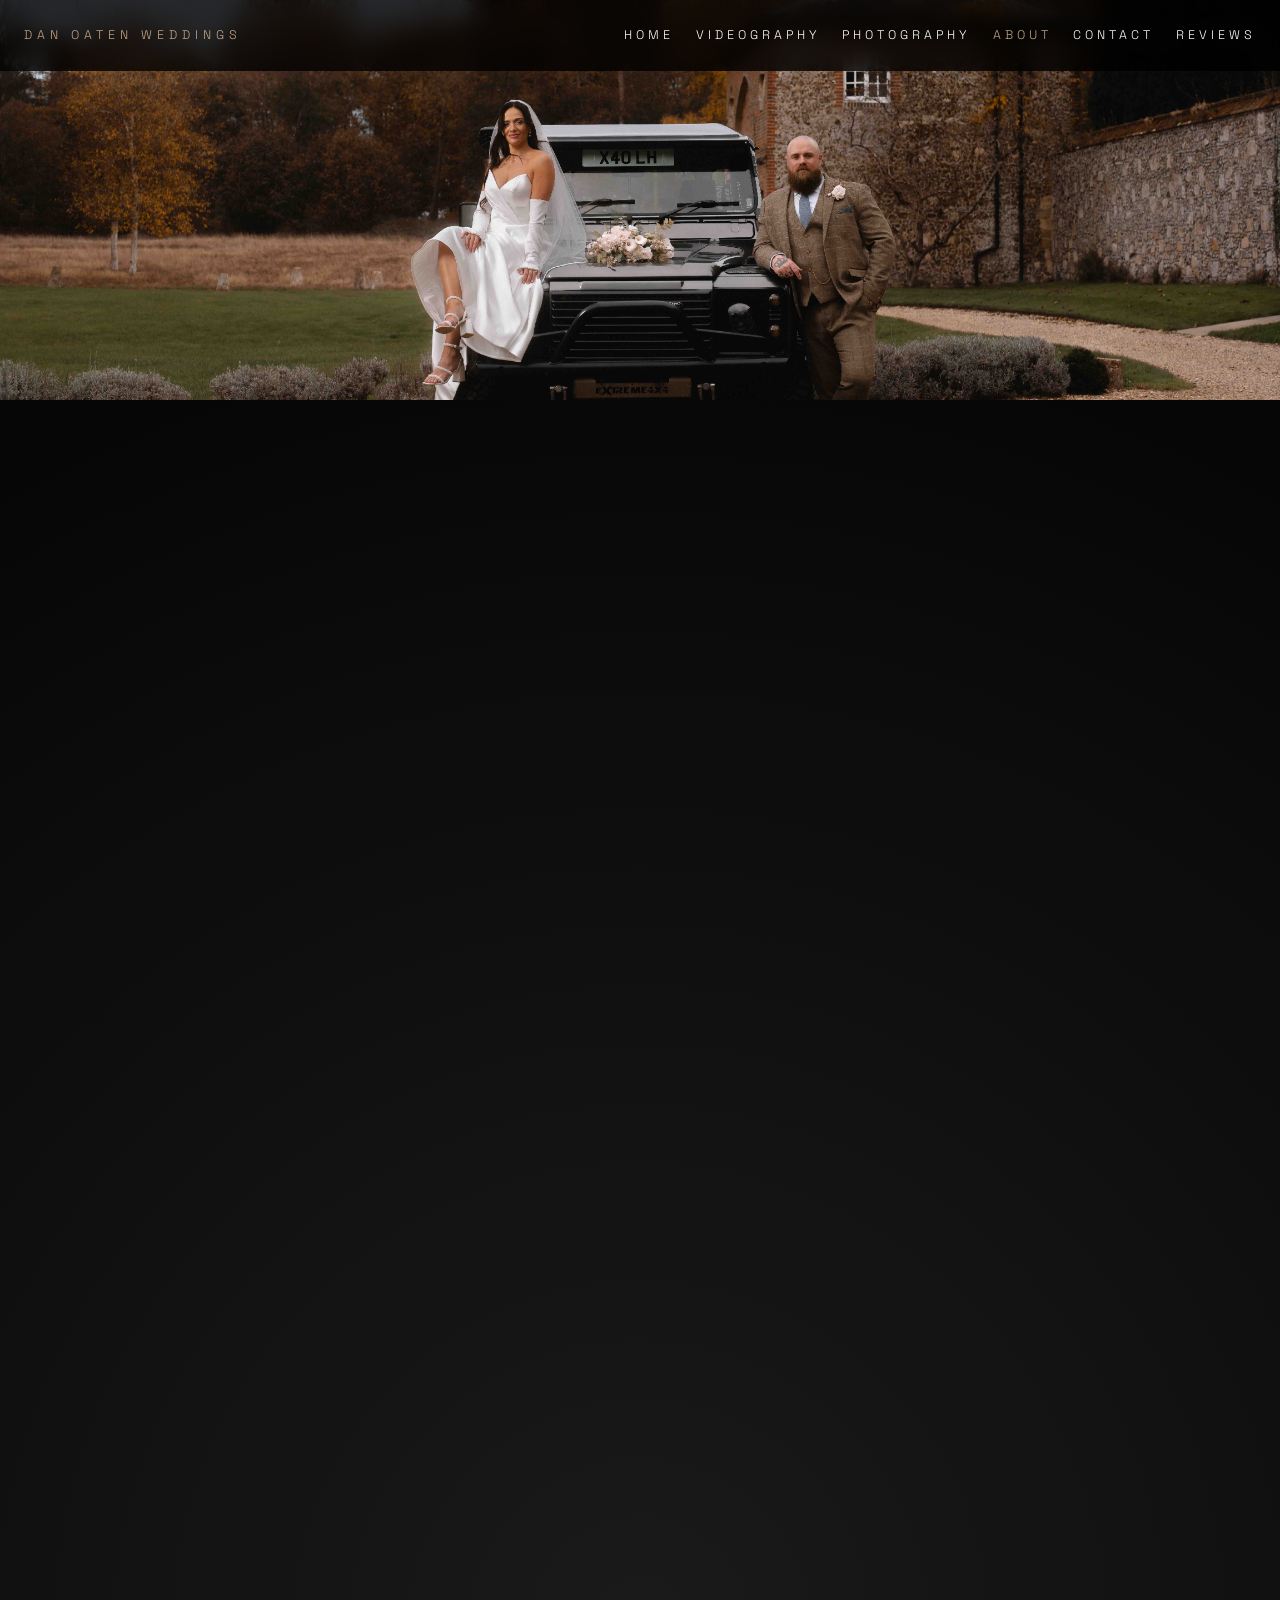
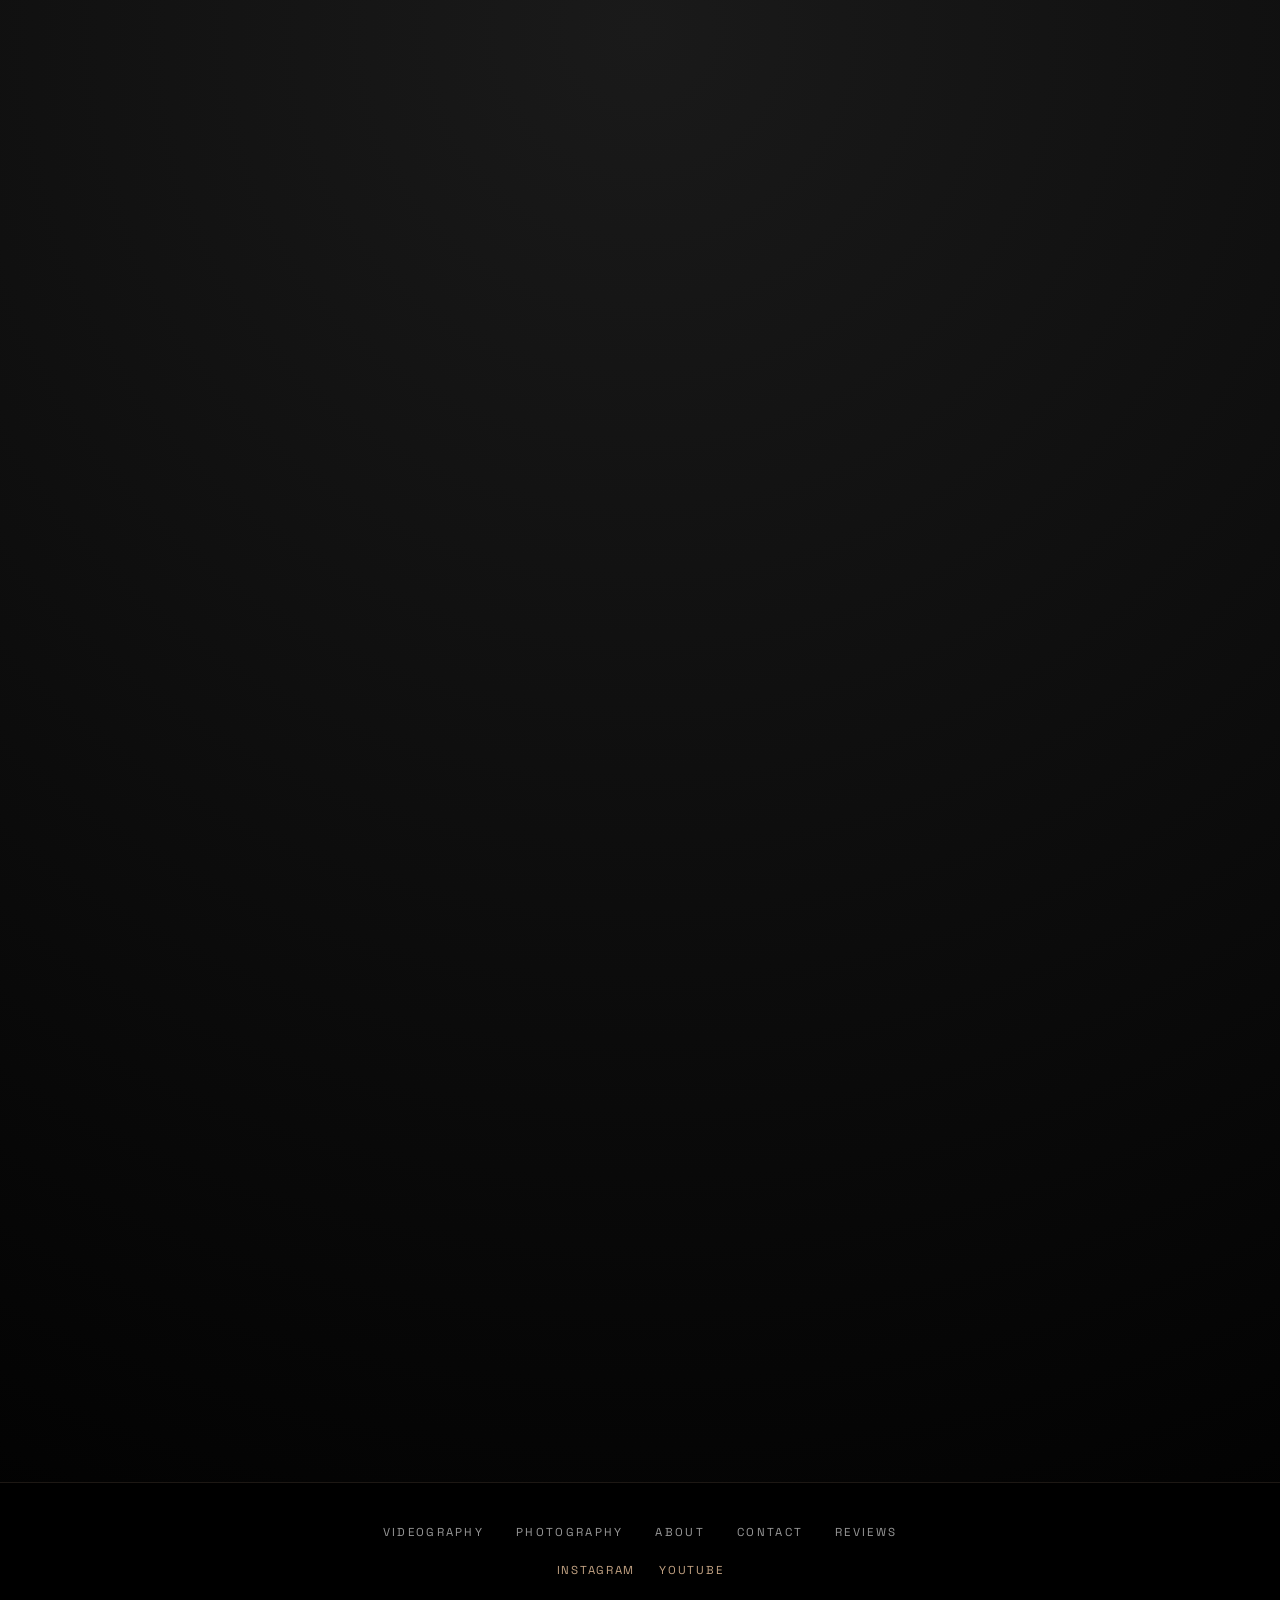
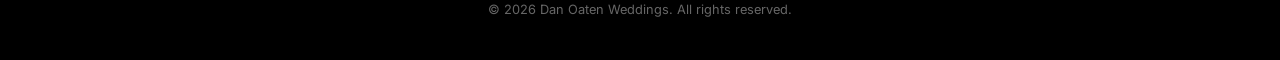
<file: about.html>
<!DOCTYPE html>
<html lang="en">
<head>
    <meta charset="UTF-8">
    <meta name="viewport" content="width=device-width, initial-scale=1.0">
    <title>About - Dan Oaten Weddings</title>
    <meta name="description" content="Meet Dan Oaten — Suffolk wedding videographer and photographer. Relaxed, cinematic films and natural photography for UK and destination weddings. Recommended supplier at top Suffolk venues.">
    <link rel="canonical" href="https://danoatenweddings.com/about.html">
    <meta property="og:type" content="website">
    <meta property="og:site_name" content="Dan Oaten Weddings">
    <meta property="og:title" content="About - Dan Oaten Weddings">
    <meta property="og:description" content="Meet Dan Oaten — Suffolk wedding videographer and photographer. Relaxed, story-led films and natural photography for couples across the UK and abroad.">
    <meta property="og:url" content="https://danoatenweddings.com/about.html">
    <meta property="og:image" content="https://danoatenweddings.com/PHOTOS%20FOR%20WEB/WEB%20COMPRESSED%20VERSIONS/PIC%20OF%20DAN.jpg">
    <meta name="twitter:card" content="summary_large_image">
    <meta name="twitter:title" content="About - Dan Oaten Weddings">
    <meta name="twitter:description" content="Meet Dan Oaten — Suffolk wedding videographer, photographer and live TV cameraman.">
    <meta name="twitter:image" content="https://danoatenweddings.com/PHOTOS%20FOR%20WEB/WEB%20COMPRESSED%20VERSIONS/PIC%20OF%20DAN.jpg">
    <link rel="stylesheet" href="styles.css?v=23">
    <link rel="preconnect" href="https://fonts.googleapis.com">
    <link rel="preconnect" href="https://fonts.gstatic.com" crossorigin>
    <link href="https://fonts.googleapis.com/css2?family=Playfair+Display:wght@400;700&family=Poppins:wght@300;400;500;600&display=swap" rel="stylesheet">
    <link rel="stylesheet" href="https://cdnjs.cloudflare.com/ajax/libs/font-awesome/6.5.1/css/all.min.css">
</head>
<body>
    <nav class="navbar">
        <a href="index.html" class="logo">DAN OATEN WEDDINGS</a>
        <div class="nav-content">
            <button class="mobile-menu-button">☰</button>
            <div class="nav-links">
                <a href="index.html">HOME</a>
                <a href="videography.html">VIDEOGRAPHY</a>
                <a href="photography.html">PHOTOGRAPHY</a>
                <a href="about.html">ABOUT</a>
                <a href="contact.html">CONTACT</a>
                <a href="reviews.html">REVIEWS</a>
            </div>
        </div>
    </nav>

    <header class="about-hero">
        <img src="PHOTOS FOR WEB/WEB COMPRESSED VERSIONS/iveta and liam 1.jpg" alt="Wedding couple with Land Rover" class="hero-image">
    </header>

    <section class="about-header-text scroll-reveal">
        <h1 class="about-page-title">A&nbsp;B&nbsp;O&nbsp;U&nbsp;T</h1>
        <h2 class="about-page-subtitle">Meet Dan Oaten</h2>
    </section>

    <main class="about-main">
        <div class="about-spread-layout">
            <section class="about-section about-spread-text scroll-reveal">
                <div class="about-text-container">
                    <p class="about-role-line">Videographer · Photographer · Storyteller</p>
                    <p>Hey, I'm Dan — a videographer and photographer based in Suffolk. My interest in film and photography started young, studying art photography before filming music videos for my band and other local artists. That path led here: weddings, live TV, sports and events — but weddings are where my heart is.</p>
                    <p>I describe my style as relaxed and romantic. I love letting the day unfold and capturing candid moments — glances, laughter, the little details — and shaping them into something cinematic and uniquely yours. On your wedding day I'm calm, easygoing, and quietly in the background until you need me.</p>
                    <p>Whether it's an intimate Suffolk barn or a destination celebration, I bring the same dedication: story-led films and natural photography you'll want to watch and share for decades.</p>
                </div>
            </section>
            <div class="about-spread-photo scroll-reveal">
                <img src="PHOTOS FOR WEB/WEB COMPRESSED VERSIONS/PIC OF DAN.jpg" alt="Dan Oaten, wedding videographer and photographer" class="about-image about-portrait">
            </div>
        </div>

        <div class="about-duo-row">
            <section class="about-how-i-work scroll-reveal" aria-labelledby="about-how-heading">
                <h2 id="about-how-heading" class="about-section-heading">How I work on your day</h2>
                <ul class="about-how-list">
                    <li>A calm, unobtrusive presence — so you can stay present and enjoy every moment</li>
                    <li>Candid, natural coverage — real emotion over stiff posing</li>
                    <li>Cinematic films and timeless photography — crafted with care after your day</li>
                    <li>Flexible packages for videography, photography, or both</li>
                </ul>
            </section>

            <section class="about-showreel scroll-reveal" aria-labelledby="about-showreel-heading">
                <h2 id="about-showreel-heading" class="about-section-heading">A glimpse of my work</h2>
                <div class="about-video-container">
                    <iframe
                        src="https://www.youtube-nocookie.com/embed/7D-t5KvVeIo?rel=0&modestbranding=1&playsinline=1"
                        title="Dan Oaten Weddings showreel"
                        allow="accelerometer; autoplay; clipboard-write; encrypted-media; gyroscope; picture-in-picture; web-share"
                        allowfullscreen
                        loading="lazy"
                    ></iframe>
                </div>
            </section>
        </div>

        <section id="venues" class="about-venues scroll-reveal" aria-labelledby="about-venues-heading">
            <h2 id="about-venues-heading" class="about-section-heading">Venues I'm proud to be recommended at</h2>
            <p class="about-venues-subtitle">Beautiful Suffolk venues I love working with.</p>
            <div class="about-venues-grid scroll-reveal-stagger">
                <article class="about-venue-card">
                    <span class="about-venue-badge">Recommended supplier</span>
                    <a href="https://www.instagram.com/eastongrange/" target="_blank" rel="noopener noreferrer" class="about-venue-instagram" aria-label="Easton Grange on Instagram">
                        <i class="fab fa-instagram" aria-hidden="true"></i>
                    </a>
                    <a href="https://www.eastongrange.co.uk/" target="_blank" rel="noopener noreferrer" class="about-venue-link">
                        <div class="about-venue-logo-stage">
                            <img src="easton grange logo.jpg" alt="Easton Grange logo" class="venue-logo">
                        </div>
                        <h3 class="about-venue-name">Easton Grange</h3>
                        <p class="about-venue-location">Woodbridge, Suffolk</p>
                        <span class="about-venue-cta">Visit website</span>
                    </a>
                </article>
                <article class="about-venue-card">
                    <span class="about-venue-badge">Recommended supplier</span>
                    <a href="https://www.instagram.com/bruisyardcountryestate/" target="_blank" rel="noopener noreferrer" class="about-venue-instagram" aria-label="Bruisyard Country Estate on Instagram">
                        <i class="fab fa-instagram" aria-hidden="true"></i>
                    </a>
                    <a href="https://www.bruisyardcountryestate.co.uk/" target="_blank" rel="noopener noreferrer" class="about-venue-link">
                        <div class="about-venue-logo-stage">
                            <img src="bruisyard-logo.jpg" alt="Bruisyard Country Estate logo" class="venue-logo">
                        </div>
                        <h3 class="about-venue-name">Bruisyard Country Estate</h3>
                        <p class="about-venue-location">Bruisyard, Suffolk</p>
                        <span class="about-venue-cta">Visit website</span>
                    </a>
                </article>
                <article class="about-venue-card">
                    <span class="about-venue-badge">Recommended supplier</span>
                    <a href="https://www.instagram.com/henhamweddings/" target="_blank" rel="noopener noreferrer" class="about-venue-instagram" aria-label="Henham Barns on Instagram">
                        <i class="fab fa-instagram" aria-hidden="true"></i>
                    </a>
                    <a href="https://henhampark.com/" target="_blank" rel="noopener noreferrer" class="about-venue-link">
                        <div class="about-venue-logo-stage about-venue-logo-stage--dark">
                            <img src="Henham-Park_whitelogo.png" alt="Henham Barns logo" class="venue-logo">
                        </div>
                        <h3 class="about-venue-name">Henham Barns</h3>
                        <p class="about-venue-location">Beccles, Suffolk</p>
                        <span class="about-venue-cta">Visit website</span>
                    </a>
                </article>
                <article class="about-venue-card">
                    <span class="about-venue-badge">Recommended supplier</span>
                    <a href="https://www.instagram.com/thebarnbyfields/?hl=en" target="_blank" rel="noopener noreferrer" class="about-venue-instagram" aria-label="The Barn by Fields on Instagram">
                        <i class="fab fa-instagram" aria-hidden="true"></i>
                    </a>
                    <a href="https://www.fieldskitchen.co.uk/the-barn-by-fields/" target="_blank" rel="noopener noreferrer" class="about-venue-link">
                        <div class="about-venue-logo-stage">
                            <img src="barn by fields logo.jpg" alt="The Barn by Fields logo" class="venue-logo">
                        </div>
                        <h3 class="about-venue-name">The Barn by Fields</h3>
                        <p class="about-venue-location">Suffolk</p>
                        <span class="about-venue-cta">Visit website</span>
                    </a>
                </article>
            </div>
        </section>

        <div class="about-bottom-row">
        <section class="about-review-snippet scroll-reveal" aria-label="Client review">
            <div class="about-review-stars" aria-hidden="true">★★★★★</div>
            <p class="about-review-score">5.0 · Google Reviews</p>
            <blockquote class="about-review-quote">
                From the moment we booked Dan, we absolutely knew we made the right choice. We've had so many compliments from family and friends saying it's the best wedding video they've ever seen.
            </blockquote>
            <footer class="about-review-author">Hannah &amp; James Green</footer>
            <a href="reviews.html" class="about-review-link">Read all reviews</a>
        </section>

        <section class="instagram-strip scroll-reveal" aria-label="Follow on Instagram">
            <div class="instagram-strip-inner">
                <i class="fab fa-instagram instagram-strip-icon" aria-hidden="true"></i>
                <div class="instagram-strip-text">
                    <h2 class="instagram-strip-title">Follow along on Instagram</h2>
                    <p>Recent weddings, behind the scenes, and Suffolk love stories.</p>
                </div>
                <a href="https://instagram.com/danoatenweddings" target="_blank" rel="noopener noreferrer" class="instagram-strip-link">@danoatenweddings</a>
            </div>
        </section>
        </div>

        <section class="about-cta scroll-reveal">
            <p class="about-cta-text">Planning your wedding?</p>
            <a href="contact.html" class="hero-cta-button">Let's chat about your wedding</a>
        </section>
    </main>

    <footer class="site-footer">
        <div class="footer-content">
            <nav class="footer-nav" aria-label="Footer">
                <a href="videography.html">Videography</a>
                <a href="photography.html">Photography</a>
                <a href="about.html">About</a>
                <a href="contact.html">Contact</a>
                <a href="reviews.html">Reviews</a>
            </nav>
            <div class="footer-social">
                <a href="https://instagram.com/danoatenweddings" target="_blank" rel="noopener noreferrer">Instagram</a>
                <a href="https://www.youtube.com/channel/UCGWJz1EuunqIZIr-zbtcZ6g" target="_blank" rel="noopener noreferrer">YouTube</a>
            </div>
            <p class="footer-copy">&copy; 2026 Dan Oaten Weddings. All rights reserved.</p>
        </div>
    </footer>

    <script defer data-domain="danoatenweddings.com" src="https://plausible.io/js/script.js"></script>
    <script src="site.js"></script>
</body>
</html>
</file>
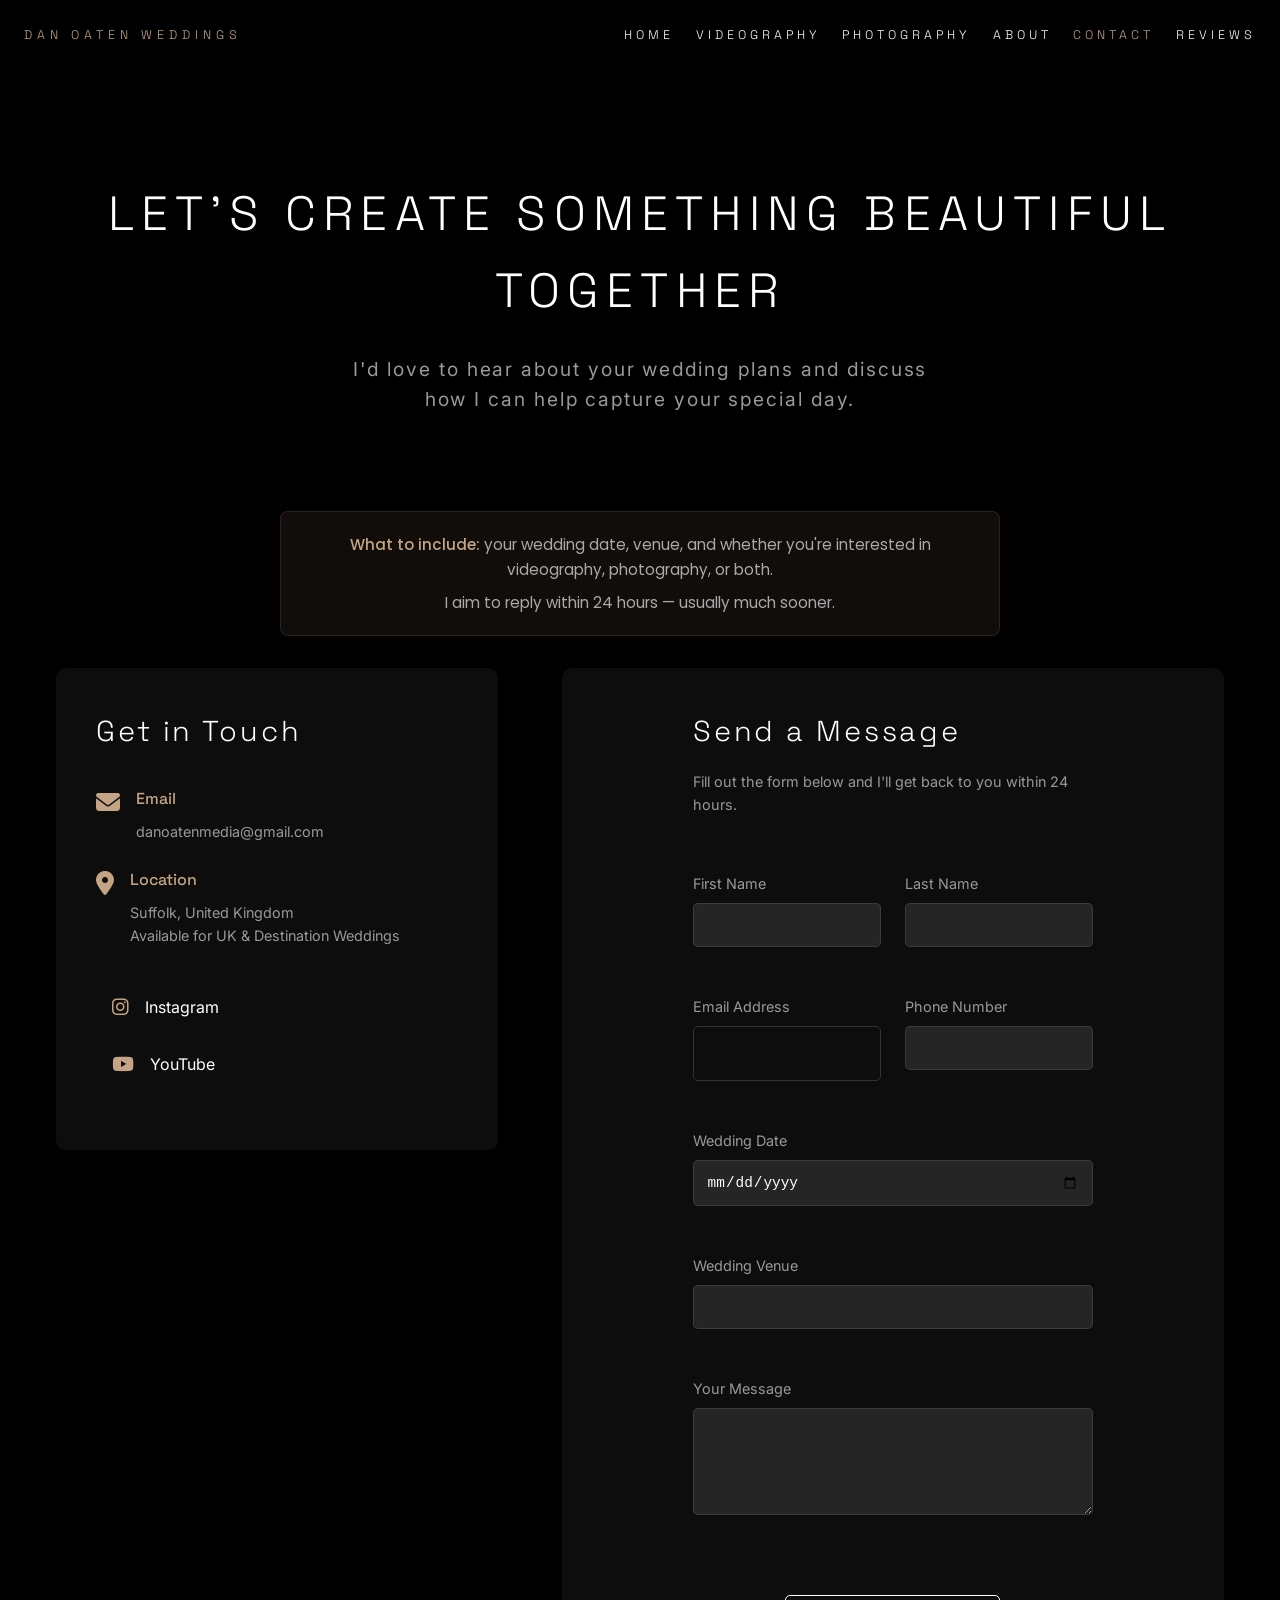
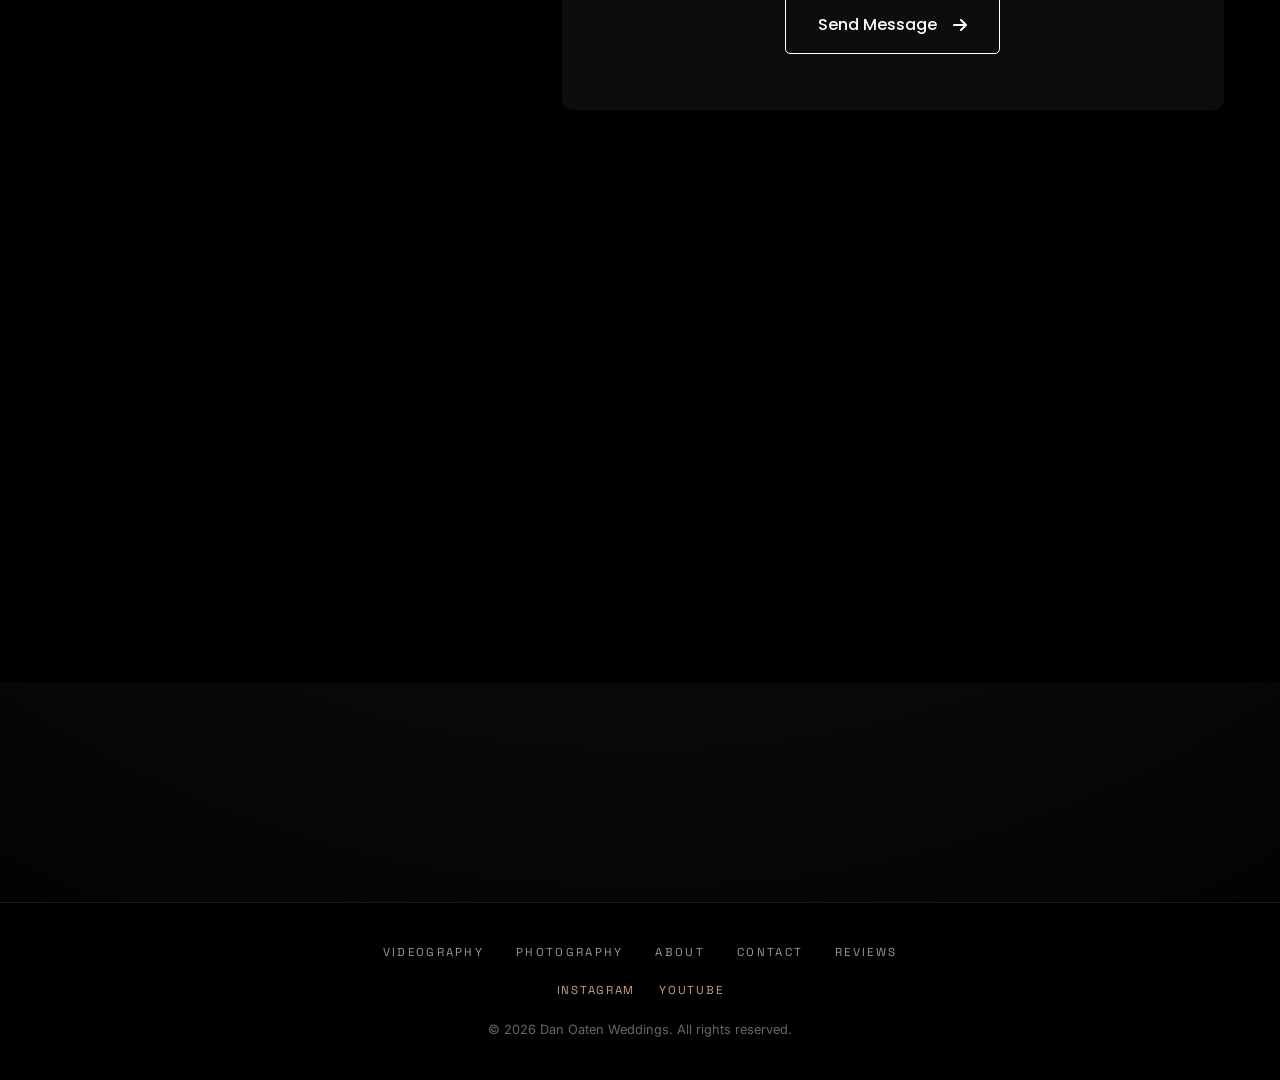
<file: contact.html>
<!DOCTYPE html>
<html lang="en">
<head>
    <meta charset="UTF-8">
    <meta name="viewport" content="width=device-width, initial-scale=1.0">
    <title>Contact - Dan Oaten Weddings</title>
    <meta name="description" content="Contact Dan Oaten Weddings to enquire about wedding videography and photography. Based in Suffolk, available for UK and destination weddings.">
    <link rel="canonical" href="https://danoatenweddings.com/contact.html">
    <meta property="og:type" content="website">
    <meta property="og:site_name" content="Dan Oaten Weddings">
    <meta property="og:title" content="Contact - Dan Oaten Weddings">
    <meta property="og:description" content="Contact Dan Oaten Weddings to enquire about wedding videography and photography. Based in Suffolk, available for UK and destination weddings.">
    <meta property="og:url" content="https://danoatenweddings.com/contact.html">
    <meta property="og:image" content="https://danoatenweddings.com/PHOTOS%20FOR%20WEB/WEB%20COMPRESSED%20VERSIONS/woods.jpg">
    <meta name="twitter:card" content="summary_large_image">
    <meta name="twitter:title" content="Contact - Dan Oaten Weddings">
    <meta name="twitter:description" content="Enquire about wedding videography and photography with Dan Oaten Weddings.">
    <meta name="twitter:image" content="https://danoatenweddings.com/PHOTOS%20FOR%20WEB/WEB%20COMPRESSED%20VERSIONS/woods.jpg">
    <link rel="stylesheet" href="styles.css?v=22">
    <link rel="preconnect" href="https://fonts.googleapis.com">
    <link rel="preconnect" href="https://fonts.gstatic.com" crossorigin>
    <link href="https://fonts.googleapis.com/css2?family=Playfair+Display:wght@400;700&family=Poppins:wght@300;400;500;600&display=swap" rel="stylesheet">
    <link rel="stylesheet" href="https://cdnjs.cloudflare.com/ajax/libs/font-awesome/6.5.1/css/all.min.css">
</head>
<body>
    <nav class="navbar">
        <a href="index.html" class="logo">DAN OATEN WEDDINGS</a>
        <div class="nav-content">
            <button class="mobile-menu-button">☰</button>
            <div class="nav-links">
                <a href="index.html">HOME</a>
                <a href="videography.html">VIDEOGRAPHY</a>
                <a href="photography.html">PHOTOGRAPHY</a>
                <a href="about.html">ABOUT</a>
                <a href="contact.html">CONTACT</a>
                <a href="reviews.html">REVIEWS</a>
            </div>
        </div>
    </nav>

    <main class="contact-page">
        <div class="contact-hero scroll-reveal">
            <h1>Let's Create Something Beautiful Together</h1>
            <p>I'd love to hear about your wedding plans and discuss how I can help capture your special day.</p>
        </div>

        <div class="contact-enquiry-tips scroll-reveal">
            <p><strong>What to include:</strong> your wedding date, venue, and whether you're interested in videography, photography, or both.</p>
            <p>I aim to reply within 24 hours — usually much sooner.</p>
        </div>

        <div class="contact-container scroll-reveal">
            <div class="contact-info-section">
                <div class="contact-card">
            <h2>Get in Touch</h2>
                    <div class="contact-details">
                <div class="contact-item">
                            <i class="fas fa-envelope"></i>
                            <div>
                    <h3>Email</h3>
                                <p><a href="mailto:danoatenmedia@gmail.com">danoatenmedia@gmail.com</a></p>
                            </div>
                </div>
                <div class="contact-item">
                            <i class="fas fa-map-marker-alt"></i>
                            <div>
                                <h3>Location</h3>
                                <p>Suffolk, United Kingdom</p>
                                <p>Available for UK & Destination Weddings</p>
                            </div>
                        </div>
                    </div>
                    <div class="social-links">
                        <a href="https://instagram.com/danoatenweddings" target="_blank" class="social-link">
                            <i class="fab fa-instagram"></i>
                            <span>Instagram</span>
                        </a>
                        <a href="https://www.youtube.com/channel/UCGWJz1EuunqIZIr-zbtcZ6g" target="_blank" class="social-link">
                            <i class="fab fa-youtube"></i>
                            <span>YouTube</span>
                        </a>
                    </div>
                </div>
            </div>

            <div class="contact-form-section">
            <form id="contactForm" class="contact-form">
                    <div class="form-header">
                        <h2>Send a Message</h2>
                        <p>Fill out the form below and I'll get back to you within 24 hours.</p>
                    </div>
                    
                    <div class="form-grid">
                        <div class="form-group">
                            <label for="firstName">First Name</label>
                            <input type="text" id="firstName" name="firstName" required>
                        </div>
                        <div class="form-group">
                            <label for="lastName">Last Name</label>
                            <input type="text" id="lastName" name="lastName" required>
                        </div>
                        <div class="form-group">
                            <label for="email">Email Address</label>
                            <input type="email" id="email" name="email" required>
                        </div>
                <div class="form-group">
                            <label for="phone">Phone Number</label>
                            <input type="tel" id="phone" name="phone">
                        </div>
                        <div class="form-group full-width">
                            <label for="weddingDate">Wedding Date</label>
                            <input type="date" id="weddingDate" name="weddingDate">
                        </div>
                        <div class="form-group full-width">
                            <label for="venue">Wedding Venue</label>
                            <input type="text" id="venue" name="venue">
                        </div>
                        <div class="form-group full-width">
                            <label for="message">Your Message</label>
                            <textarea id="message" name="message" required rows="5"></textarea>
                        </div>
                        <input type="checkbox" name="botcheck" class="botcheck" tabindex="-1" autocomplete="off" aria-hidden="true">
                    </div>

                    <div class="form-footer">
                        <button type="submit" class="submit-button">
                            <span class="submit-button-text">Send Message</span>
                            <i class="fas fa-arrow-right"></i>
                        </button>
                        <p id="formStatus" class="form-status" role="status" aria-live="polite"></p>
                    </div>
                </form>
            </div>
        </div>

        <div class="faq-section scroll-reveal">
            <h2>Frequently Asked Questions</h2>
            <div class="faq-grid">
                <div class="faq-item">
                    <h3>How far in advance should I book?</h3>
                    <p>I recommend booking 12-18 months in advance, especially for peak season dates (May-September).</p>
                </div>
                <div class="faq-item">
                    <h3>Do you travel for weddings?</h3>
                    <p>Yes! I'm available for both UK and destination weddings. Travel costs may apply for locations outside of Suffolk.</p>
                </div>
                <div class="faq-item">
                    <h3>How long until I receive my photos or videos?</h3>
                    <p>Wedding photos and videos are typically delivered within 8-12 weeks of your wedding date.</p>
                </div>
            </div>
        </div>
    </main>

    <section class="instagram-strip scroll-reveal" aria-label="Follow on Instagram">
        <div class="instagram-strip-inner">
            <i class="fab fa-instagram instagram-strip-icon" aria-hidden="true"></i>
            <div class="instagram-strip-text">
                <h2 class="instagram-strip-title">Follow along on Instagram</h2>
                <p>Recent weddings, behind the scenes, and Suffolk love stories.</p>
            </div>
            <a href="https://instagram.com/danoatenweddings" target="_blank" rel="noopener noreferrer" class="instagram-strip-link">@danoatenweddings</a>
        </div>
    </section>

    <footer class="site-footer">
        <div class="footer-content">
            <nav class="footer-nav" aria-label="Footer">
                <a href="videography.html">Videography</a>
                <a href="photography.html">Photography</a>
                <a href="about.html">About</a>
                <a href="contact.html">Contact</a>
                <a href="reviews.html">Reviews</a>
            </nav>
            <div class="footer-social">
                <a href="https://instagram.com/danoatenweddings" target="_blank" rel="noopener noreferrer">Instagram</a>
                <a href="https://www.youtube.com/channel/UCGWJz1EuunqIZIr-zbtcZ6g" target="_blank" rel="noopener noreferrer">YouTube</a>
            </div>
            <p class="footer-copy">&copy; 2026 Dan Oaten Weddings. All rights reserved.</p>
        </div>
    </footer>

    <script defer data-domain="danoatenweddings.com" src="https://plausible.io/js/script.js"></script>
    <script src="site.js"></script>
    <script src="script.js"></script>
</body>
</html>
</file>
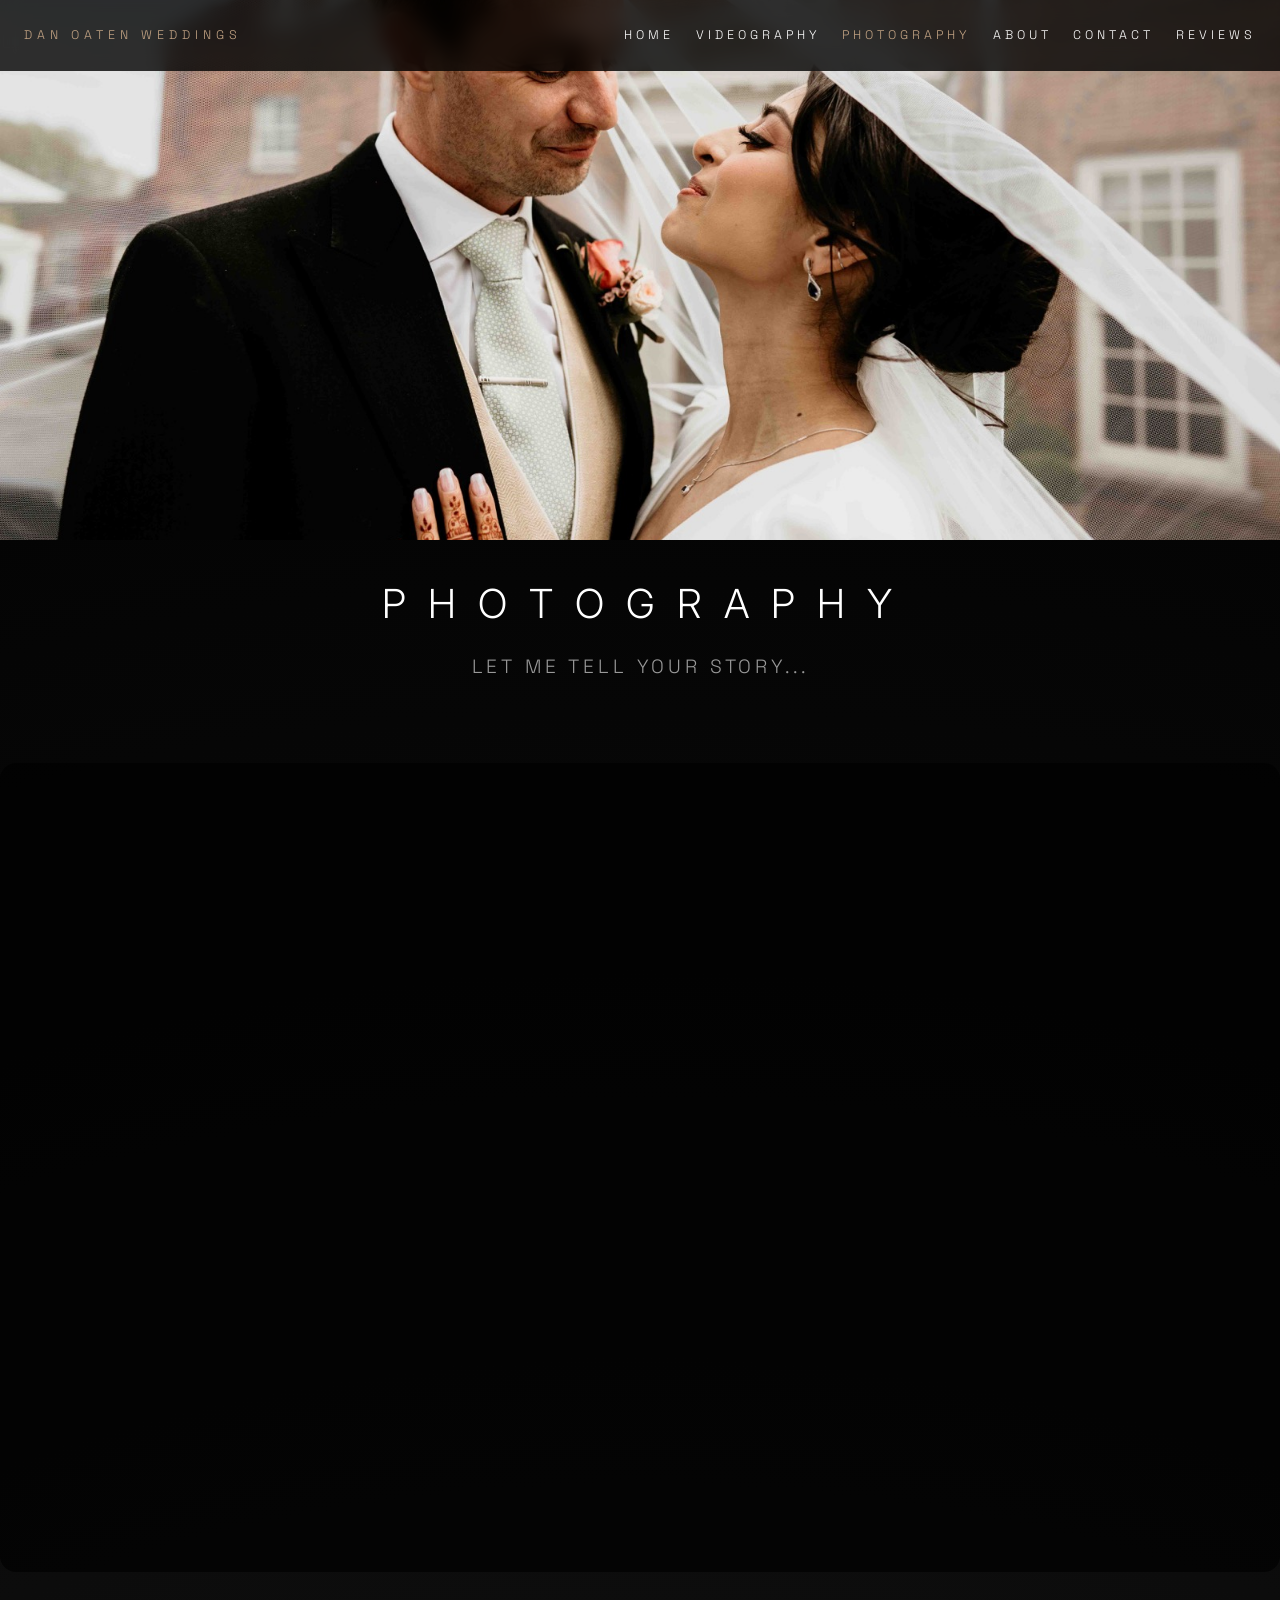
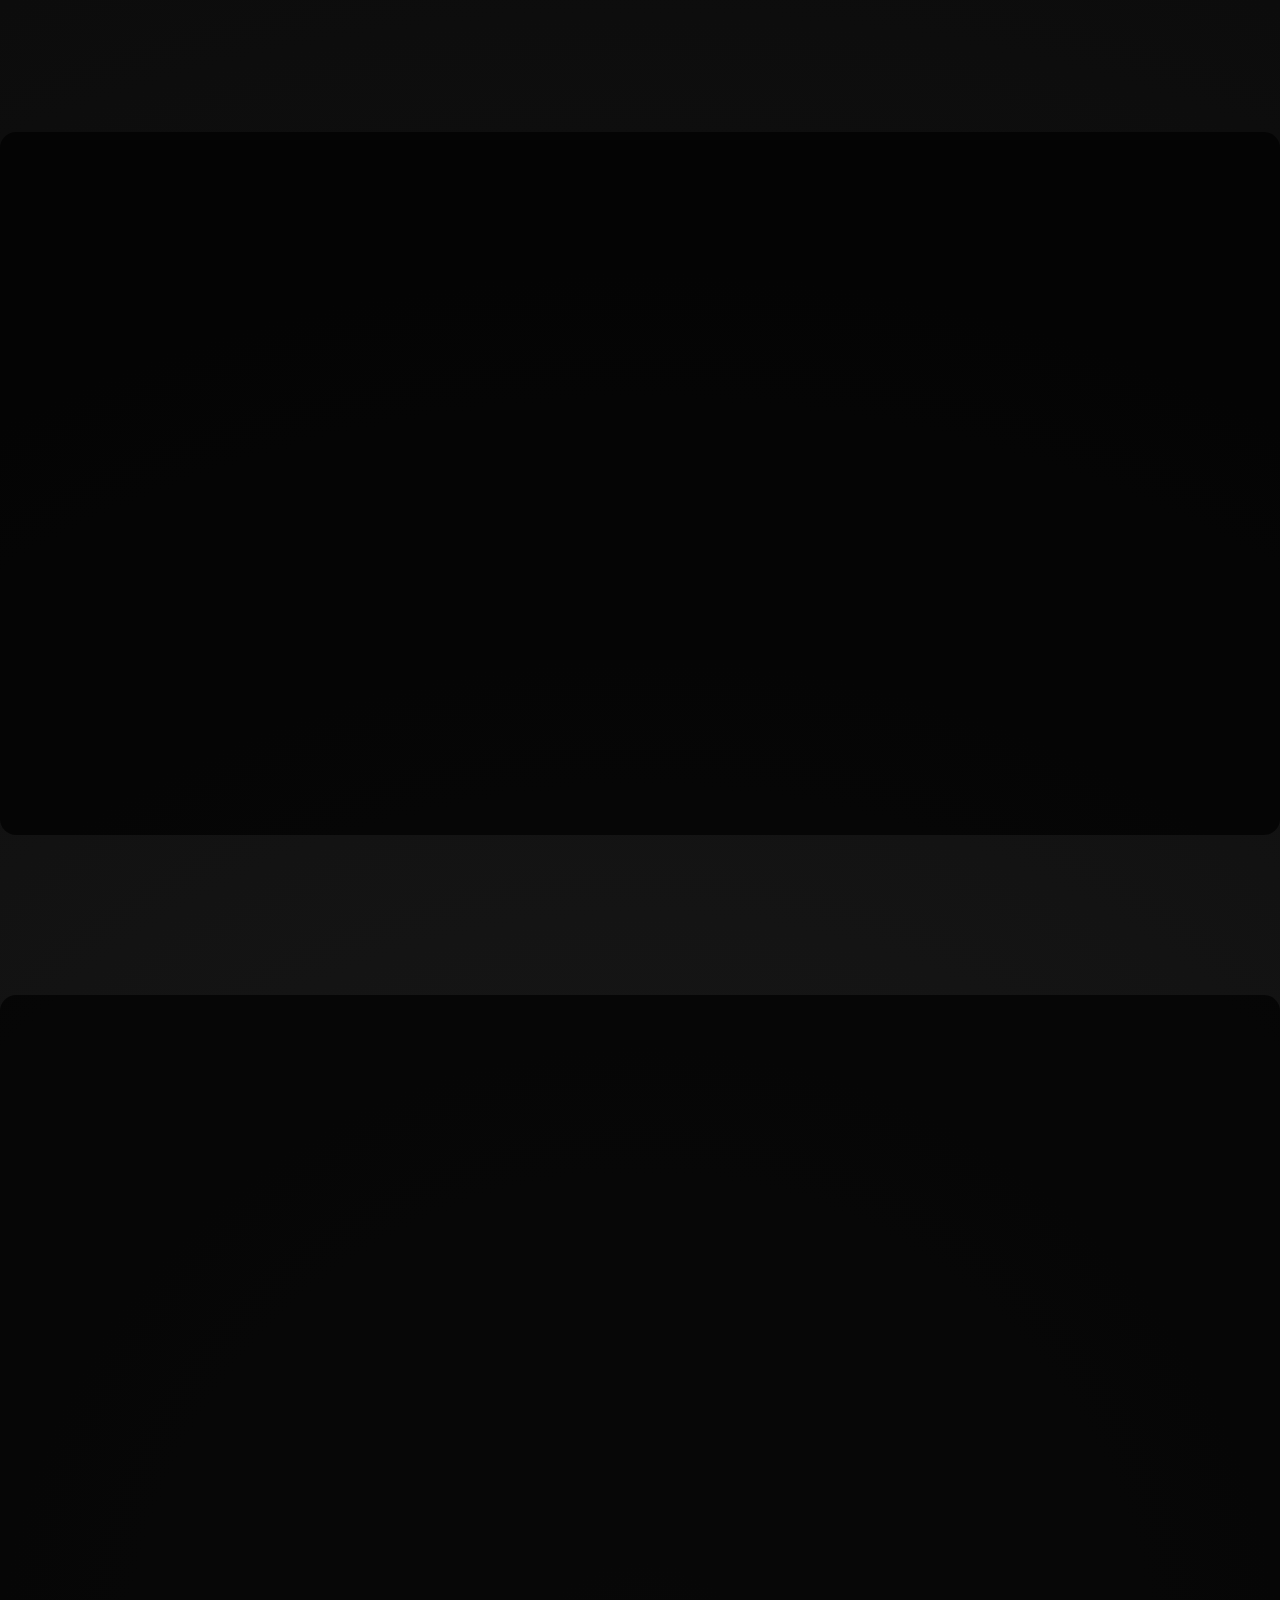
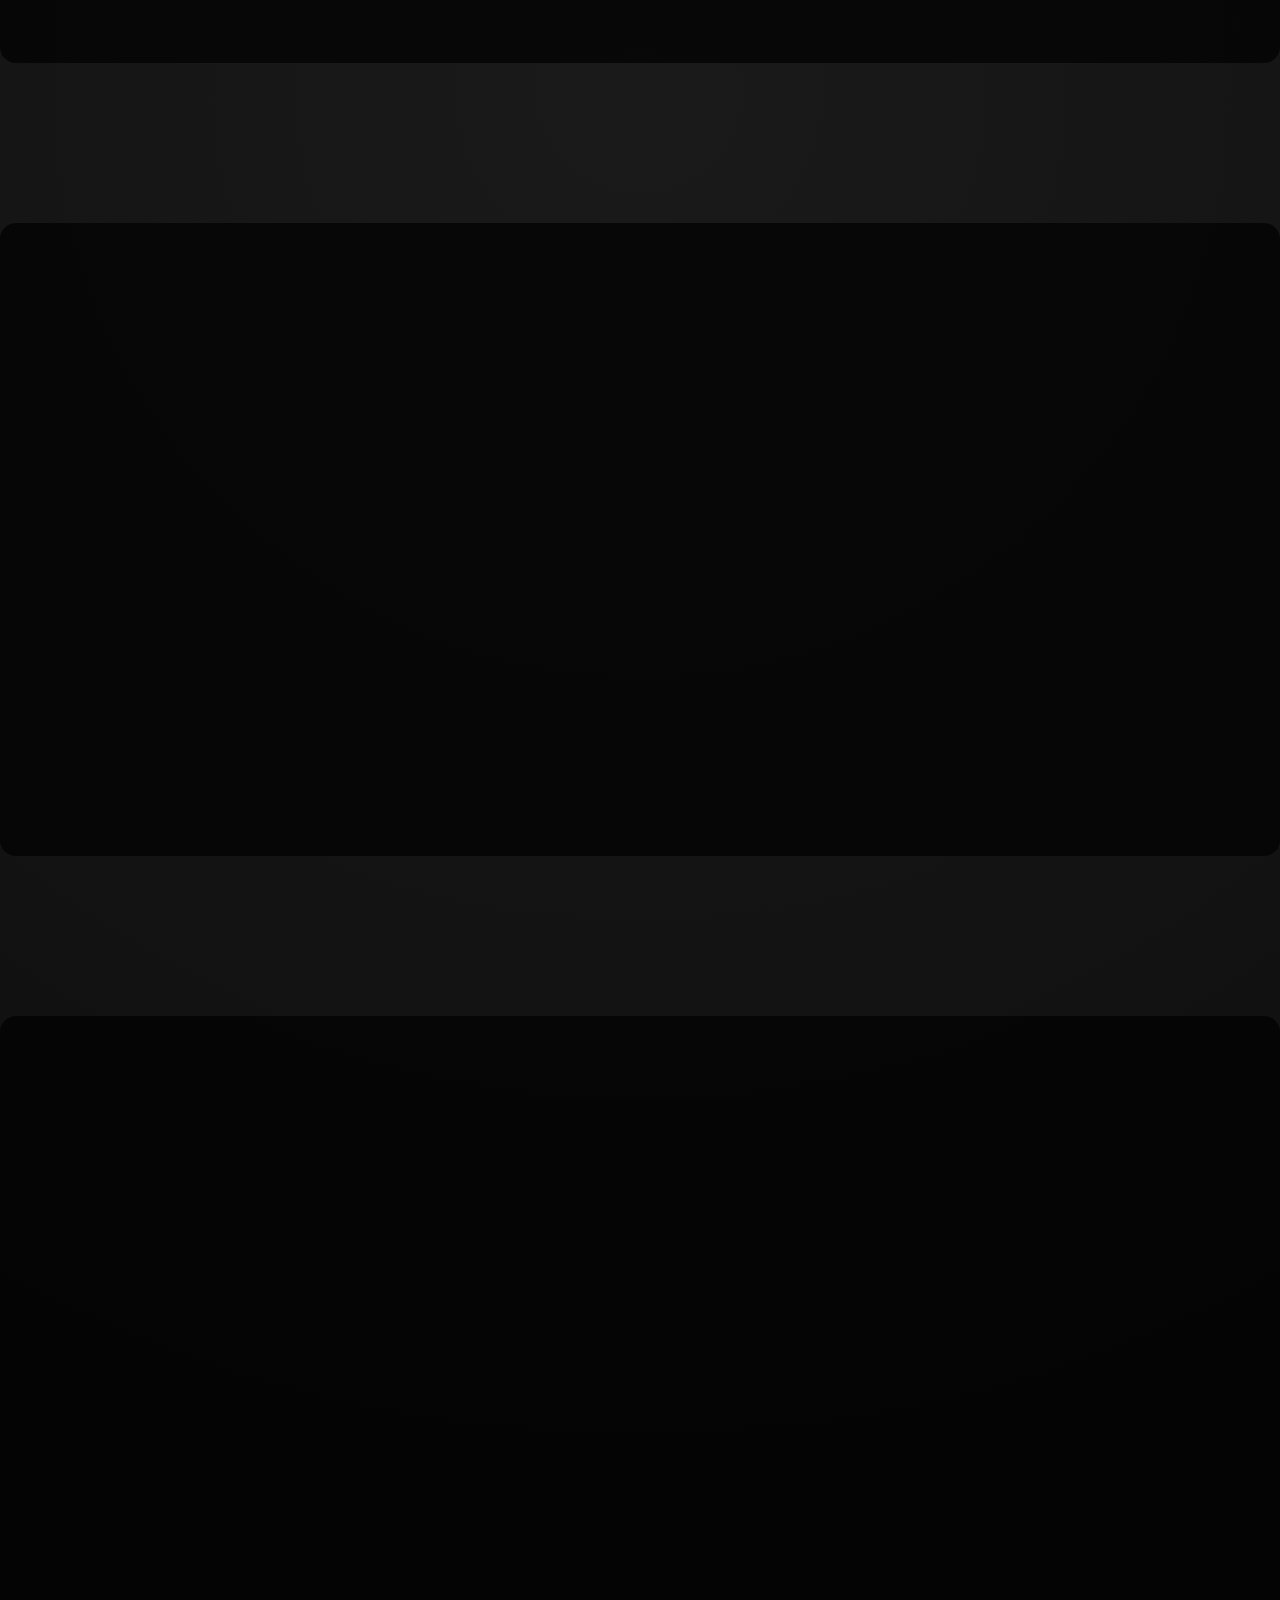
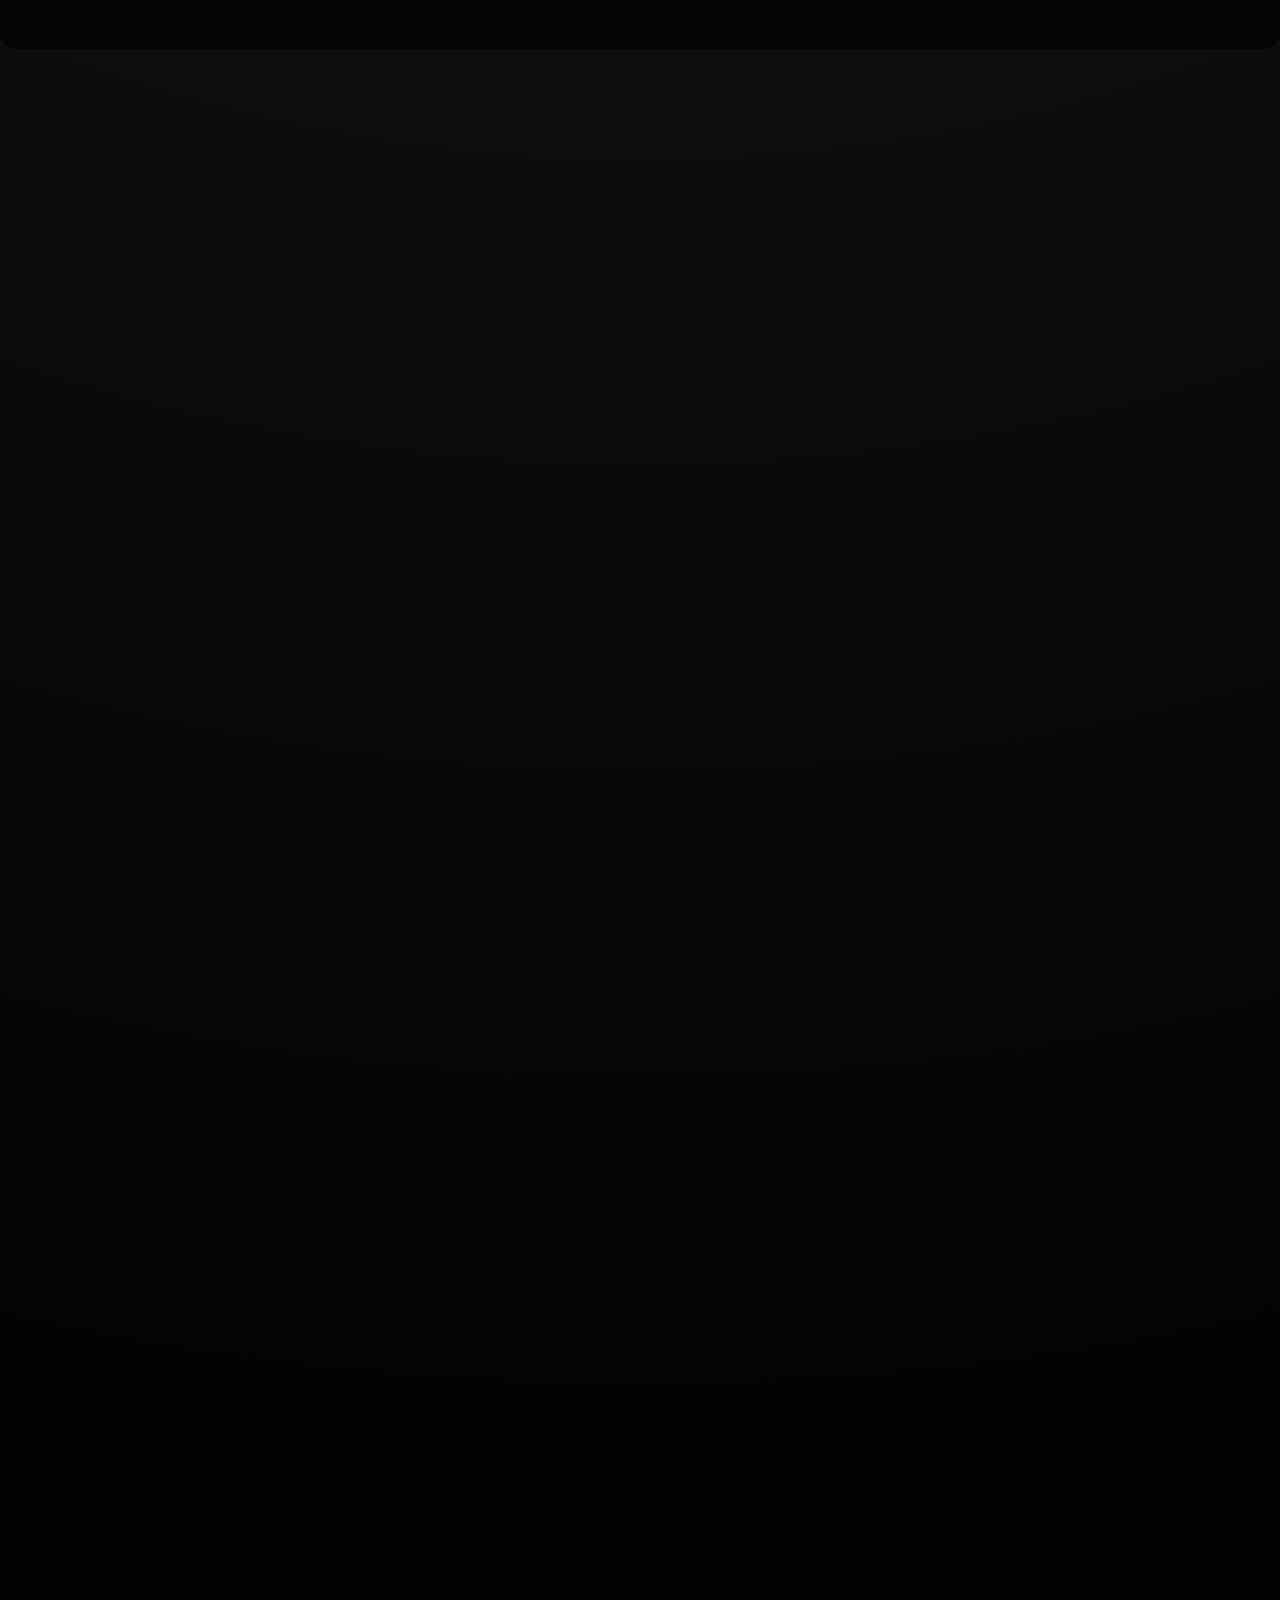
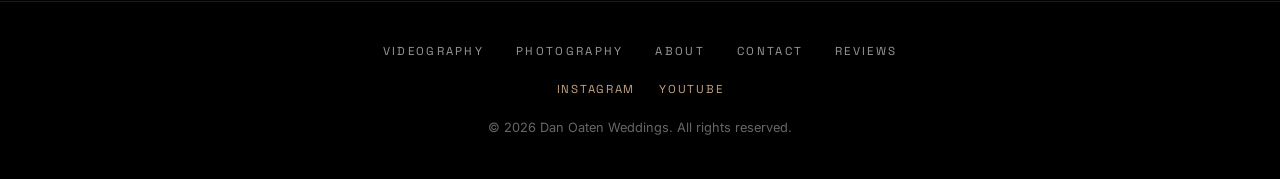
<file: photography.html>
<!DOCTYPE html>
<html lang="en">
<head>
    <meta charset="UTF-8">
    <meta name="viewport" content="width=device-width, initial-scale=1.0">
    <title>Photography - Dan Oaten Weddings</title>
    <meta name="description" content="Wedding photography by Dan Oaten in Suffolk. Natural, candid images from intimate ceremonies to destination celebrations. View recent wedding stories.">
    <link rel="canonical" href="https://danoatenweddings.com/photography.html">
    <meta property="og:type" content="website">
    <meta property="og:site_name" content="Dan Oaten Weddings">
    <meta property="og:title" content="Photography - Dan Oaten Weddings">
    <meta property="og:description" content="Wedding photography by Dan Oaten in Suffolk. Natural, candid images from intimate ceremonies to destination celebrations.">
    <meta property="og:url" content="https://danoatenweddings.com/photography.html">
    <meta property="og:image" content="https://danoatenweddings.com/PHOTOS%20FOR%20WEB/WEB%20COMPRESSED%20VERSIONS/2-446.jpg">
    <meta name="twitter:card" content="summary_large_image">
    <meta name="twitter:title" content="Photography - Dan Oaten Weddings">
    <meta name="twitter:description" content="Wedding photography by Dan Oaten in Suffolk. Natural, candid images from intimate ceremonies to destination celebrations.">
    <meta name="twitter:image" content="https://danoatenweddings.com/PHOTOS%20FOR%20WEB/WEB%20COMPRESSED%20VERSIONS/2-446.jpg">
    <link rel="preload" as="image" href="PHOTOS FOR WEB/WEB THUMBS/2-446.jpg">
    <link rel="stylesheet" href="styles.css?v=22">
    <link rel="preconnect" href="https://fonts.googleapis.com">
    <link rel="preconnect" href="https://fonts.gstatic.com" crossorigin>
    <link href="https://fonts.googleapis.com/css2?family=Playfair+Display:wght@400;700&family=Poppins:wght@300;400;500;600&display=swap" rel="stylesheet">
</head>
<body class="photography-page">
    <nav class="navbar">
        <a href="index.html" class="logo">DAN OATEN WEDDINGS</a>
        <div class="nav-content">
            <button class="mobile-menu-button">☰</button>
            <div class="nav-links">
                <a href="index.html">HOME</a>
                <a href="videography.html">VIDEOGRAPHY</a>
                <a href="photography.html">PHOTOGRAPHY</a>
                <a href="about.html">ABOUT</a>
                <a href="contact.html">CONTACT</a>
                <a href="reviews.html">REVIEWS</a>
            </div>
        </div>
    </nav>

    <header class="photography-hero">
        <img src="PHOTOS FOR WEB/WEB THUMBS/2-446.jpg" alt="Photography Hero" class="hero-image" fetchpriority="high" decoding="async">
    </header>
    <section class="photography-header-text scroll-reveal">
        <h1 class="photography-page-title">P&nbsp;H&nbsp;O&nbsp;T&nbsp;O&nbsp;G&nbsp;R&nbsp;A&nbsp;P&nbsp;H&nbsp;Y</h1>
        <h2>Let me tell your story...</h2>
    </section>
    <main class="wedding-stories">
      <section class="wedding-story">
        <div class="wedding-images scroll-reveal-stagger">
          <img src="PHOTOS FOR WEB/WEB THUMBS/2-561.jpg" alt="James & Uzma 1" decoding="async">
          <img src="PHOTOS FOR WEB/WEB THUMBS/2-830.jpg" alt="James & Uzma 2" decoding="async">
          <img src="PHOTOS FOR WEB/WEB THUMBS/2-599.jpg" alt="James & Uzma 3" decoding="async">
          <img src="PHOTOS FOR WEB/WEB THUMBS/2-853....jpg" alt="James & Uzma 4" decoding="async">
          <img src="PHOTOS FOR WEB/WEB THUMBS/2-388.jpg" alt="James & Uzma 5" decoding="async">
          <img src="PHOTOS FOR WEB/WEB THUMBS/2-565.jpg" alt="James & Uzma 6" decoding="async">
        </div>
        <div class="wedding-text scroll-reveal">
          <h3>James & Uzma</h3>
          <p>
            James and Uzma's wedding at Quendon Hall was a breathtaking fusion of cultures. The day began with the elegance of a traditional English ceremony, the historic hall echoing with heartfelt vows. As the sun set, vibrant colors and intricate henna designs transformed the celebration into a lively Mehndi night, where family and friends danced beneath lanterns and laughter filled the air. Their union was a beautiful tapestry, weaving together heritage, love, and unforgettable joy.
          </p>
        </div>
      </section>
      <div class="wedding-divider"></div>
      <section class="wedding-story">
        <div class="wedding-images scroll-reveal-stagger">
          <img src="PHOTOS FOR WEB/WEB THUMBS/1-1086.jpg" alt="Vicki & Ben 1" loading="lazy" decoding="async">
          <img src="PHOTOS FOR WEB/WEB THUMBS/1-1082.jpg" alt="Vicki & Ben 2" loading="lazy" decoding="async">
          <img src="PHOTOS FOR WEB/WEB THUMBS/1-1075.jpg" alt="Vicki & Ben 3" loading="lazy" decoding="async">
          <img src="PHOTOS FOR WEB/WEB THUMBS/1-563.jpg" alt="Vicki & Ben 4" loading="lazy" decoding="async">
          <img src="PHOTOS FOR WEB/WEB THUMBS/1-110.jpg" alt="Vicki & Ben 5" loading="lazy" decoding="async">
          <img src="PHOTOS FOR WEB/WEB THUMBS/1-95.jpg" alt="Vicki & Ben 6" loading="lazy" decoding="async">
        </div>
        <div class="wedding-text scroll-reveal">
          <h3>Vicki & Ben</h3>
          <p>
            Vicki and Ben's wedding at Otley Hall was a true countryside celebration. With wildflowers in hand and boots on their feet, they brought a fun, rustic vibe to the historic estate. Laughter echoed through the gardens, lawn games kept guests entertained, and the barn was alive with music and dancing late into the night. Their day was a joyful blend of tradition and country charm.
          </p>
        </div>
      </section>
      <div class="wedding-divider"></div>
      <section class="wedding-story">
        <div class="wedding-images scroll-reveal-stagger">
          <img src="PHOTOS FOR WEB/WEB THUMBS/1-2.jpg" alt="Kirsty & Max 1" loading="lazy" decoding="async">
          <img src="PHOTOS FOR WEB/WEB THUMBS/1-215.jpg" alt="Kirsty & Max 5" loading="lazy" decoding="async">
          <img src="PHOTOS FOR WEB/WEB THUMBS/1-223.jpg" alt="Kirsty & Max 6" loading="lazy" decoding="async">
          <img src="PHOTOS FOR WEB/WEB THUMBS/1-322.jpg" alt="Kirsty & Max 7" loading="lazy" decoding="async">
          <img src="PHOTOS FOR WEB/WEB THUMBS/1-549.jpg" alt="Kirsty & Max 8" loading="lazy" decoding="async">
          <img src="PHOTOS FOR WEB/WEB THUMBS/1-244.jpg" alt="Kirsty & Max 9" loading="lazy" decoding="async">
        </div>
        <div class="wedding-text scroll-reveal">
          <h3>Kirsty & Max</h3>
          <p>
            Kirsty and Max's family wedding in Palma, Majorca, was a sun-soaked celebration of love. Surrounded by their closest family and friends, they exchanged vows overlooking the Mediterranean. The day was filled with laughter, heartfelt speeches, and the warmth of Spanish sunshine, making it a truly unforgettable destination wedding.
          </p>
        </div>
      </section>
      <div class="wedding-divider"></div>
      <section class="wedding-story">
        <div class="wedding-images scroll-reveal-stagger">
          <img src="PHOTOS FOR WEB/WEB THUMBS/1-882.jpg" alt="Dan & Maya 1" loading="lazy" decoding="async">
          <img src="PHOTOS FOR WEB/WEB THUMBS/1-593.jpg" alt="Dan & Maya 2" loading="lazy" decoding="async">
          <img src="PHOTOS FOR WEB/WEB THUMBS/1-536.jpg" alt="Dan & Maya 3" loading="lazy" decoding="async">
          <img src="PHOTOS FOR WEB/WEB THUMBS/1-576.jpg" alt="Dan & Maya 4" loading="lazy" decoding="async">
          <img src="PHOTOS FOR WEB/WEB THUMBS/1-869.jpg" alt="Dan & Maya 5" loading="lazy" decoding="async">
          <img src="PHOTOS FOR WEB/WEB THUMBS/1-853.jpg" alt="Dan & Maya 6" style="object-position: center 100%;" loading="lazy" decoding="async">
        </div>
        <div class="wedding-text scroll-reveal">
          <h3>Dan & Maya</h3>
          <p>
            Dan and Maya's wedding began with a heartfelt ceremony at their local church, surrounded by family and friends. The celebrations continued at a charming barn in Sproughton, where rustic details, laughter, and dancing created a warm and unforgettable atmosphere. Their day was a perfect blend of tradition and countryside joy.
          </p>
        </div>
      </section>
      <div class="wedding-divider"></div>
      <section class="wedding-story">
        <div class="wedding-images scroll-reveal-stagger">
          <img src="PHOTOS FOR WEB/WEB THUMBS/1-488.jpg" alt="Mike & Chloe 1" loading="lazy" decoding="async">
          <img src="PHOTOS FOR WEB/WEB THUMBS/1-484.jpg" alt="Mike & Chloe 2" loading="lazy" decoding="async">
          <img src="PHOTOS FOR WEB/WEB THUMBS/1-475.jpg" alt="Mike & Chloe 3" loading="lazy" decoding="async">
          <img src="PHOTOS FOR WEB/WEB THUMBS/1-122.jpg" alt="Mike & Chloe 4" loading="lazy" decoding="async">
          <img src="PHOTOS FOR WEB/WEB THUMBS/1-104.jpg" alt="Mike & Chloe 5" loading="lazy" decoding="async">
          <img src="PHOTOS FOR WEB/WEB THUMBS/1-24.jpg" alt="Mike & Chloe 6" loading="lazy" decoding="async">
        </div>
        <div class="wedding-text scroll-reveal">
          <h3>Mike & Chloe</h3>
          <p>
            Mike and Chloe's wedding at Crondon Park was a day of elegance and joy. The rolling green grounds provided a stunning backdrop for their ceremony, and the barn was filled with love, laughter, and the glow of fairy lights. Their celebration was a perfect blend of romance and fun, shared with family and friends.
          </p>
        </div>
      </section>
      <div class="wedding-divider"></div>
      <section class="wedding-story other-occasions-grid">
        <div class="other-occasions-images scroll-reveal-stagger">
          <img src="PHOTOS FOR WEB/WEB THUMBS/53.jpg" alt="Other Occasion 1" loading="lazy" decoding="async">
          <img src="PHOTOS FOR WEB/WEB THUMBS/12.jpg" alt="Other Occasion 2" loading="lazy" decoding="async">
          <img src="PHOTOS FOR WEB/WEB THUMBS/2.jpg" alt="Other Occasion 3" loading="lazy" decoding="async">
          <img src="PHOTOS FOR WEB/WEB THUMBS/ROOM.jpg" alt="Other Occasion 4" loading="lazy" decoding="async">
          <img src="PHOTOS FOR WEB/WEB THUMBS/woods.jpg" alt="Other Occasion 5" loading="lazy" decoding="async">
          <img src="PHOTOS FOR WEB/WEB THUMBS/COUCH.jpg" alt="Other Occasion 6" loading="lazy" decoding="async">
          <img src="PHOTOS FOR WEB/WEB THUMBS/PORTRAIT.jpg" alt="Other Occasion 7" loading="lazy" decoding="async">
          <img src="PHOTOS FOR WEB/WEB THUMBS/ZENA STYLE SHOOT.jpg" alt="Other Occasion 8" loading="lazy" decoding="async">
          <img src="PHOTOS FOR WEB/WEB THUMBS/GIRL WINDOW .jpg" alt="Other Occasion 9" loading="lazy" decoding="async">
          <img src="PHOTOS FOR WEB/WEB THUMBS/STYLED SHOOT 1 black and white.jpg" alt="Other Occasion 10" loading="lazy" decoding="async">
          <img src="PHOTOS FOR WEB/WEB THUMBS/wide bride groom.jpg" alt="Other Occasion 11" loading="lazy" decoding="async">
          <img src="PHOTOS FOR WEB/WEB THUMBS/1-65.jpg" alt="Other Occasion 17" loading="lazy" decoding="async">
          <img src="PHOTOS FOR WEB/WEB THUMBS/488.jpg" alt="Other Occasion 18" loading="lazy" decoding="async">
          <img src="PHOTOS FOR WEB/WEB THUMBS/489.jpg" alt="Other Occasion 19" loading="lazy" decoding="async">
          <img src="PHOTOS FOR WEB/WEB THUMBS/487.jpg" alt="Other Occasion 20" loading="lazy" decoding="async">
          <img src="PHOTOS FOR WEB/WEB THUMBS/486.jpg" alt="Other Occasion 21" loading="lazy" decoding="async">
        </div>
      </section>
    </main>

    <footer class="site-footer">
        <div class="footer-content">
            <nav class="footer-nav" aria-label="Footer">
                <a href="videography.html">Videography</a>
                <a href="photography.html">Photography</a>
                <a href="about.html">About</a>
                <a href="contact.html">Contact</a>
                <a href="reviews.html">Reviews</a>
            </nav>
            <div class="footer-social">
                <a href="https://instagram.com/danoatenweddings" target="_blank" rel="noopener noreferrer">Instagram</a>
                <a href="https://www.youtube.com/channel/UCGWJz1EuunqIZIr-zbtcZ6g" target="_blank" rel="noopener noreferrer">YouTube</a>
            </div>
            <p class="footer-copy">&copy; 2026 Dan Oaten Weddings. All rights reserved.</p>
        </div>
    </footer>

    <script defer data-domain="danoatenweddings.com" src="https://plausible.io/js/script.js"></script>
    <script src="site.js"></script>
</body>
</html>
</file>
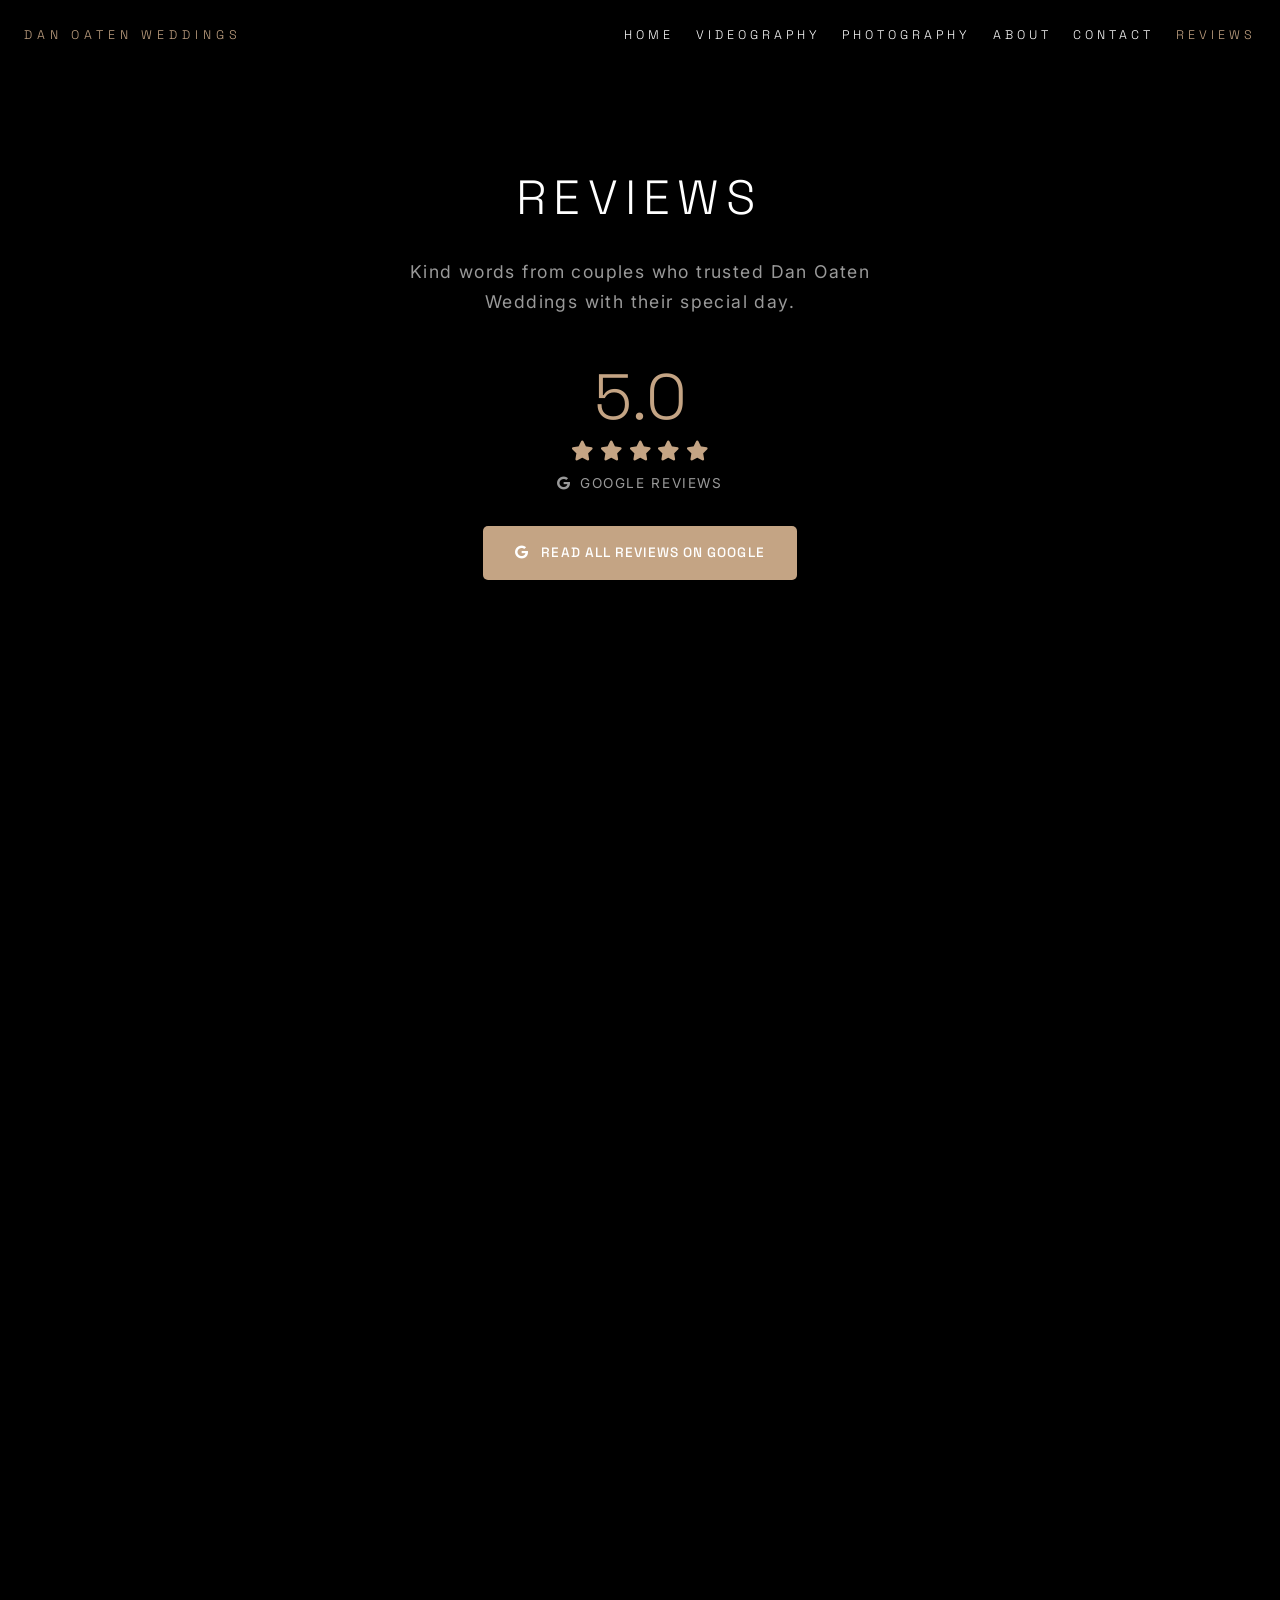
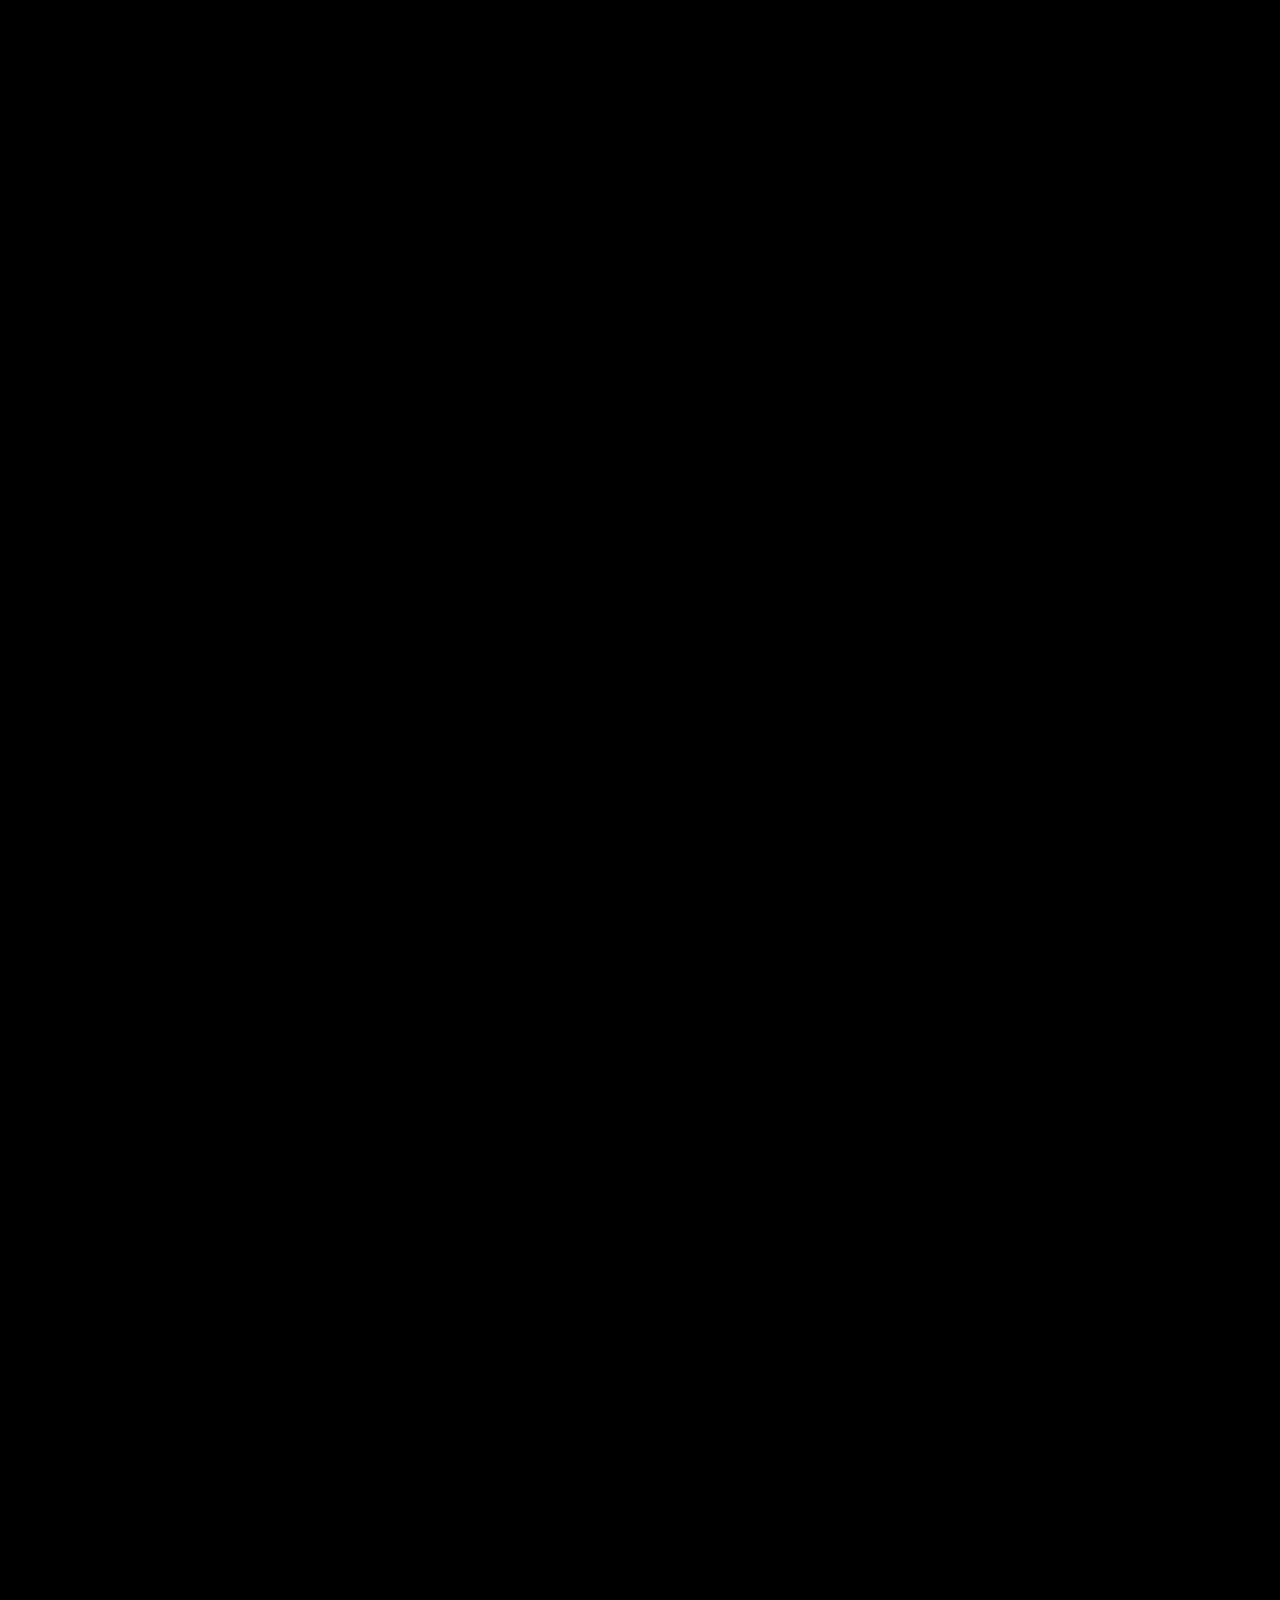
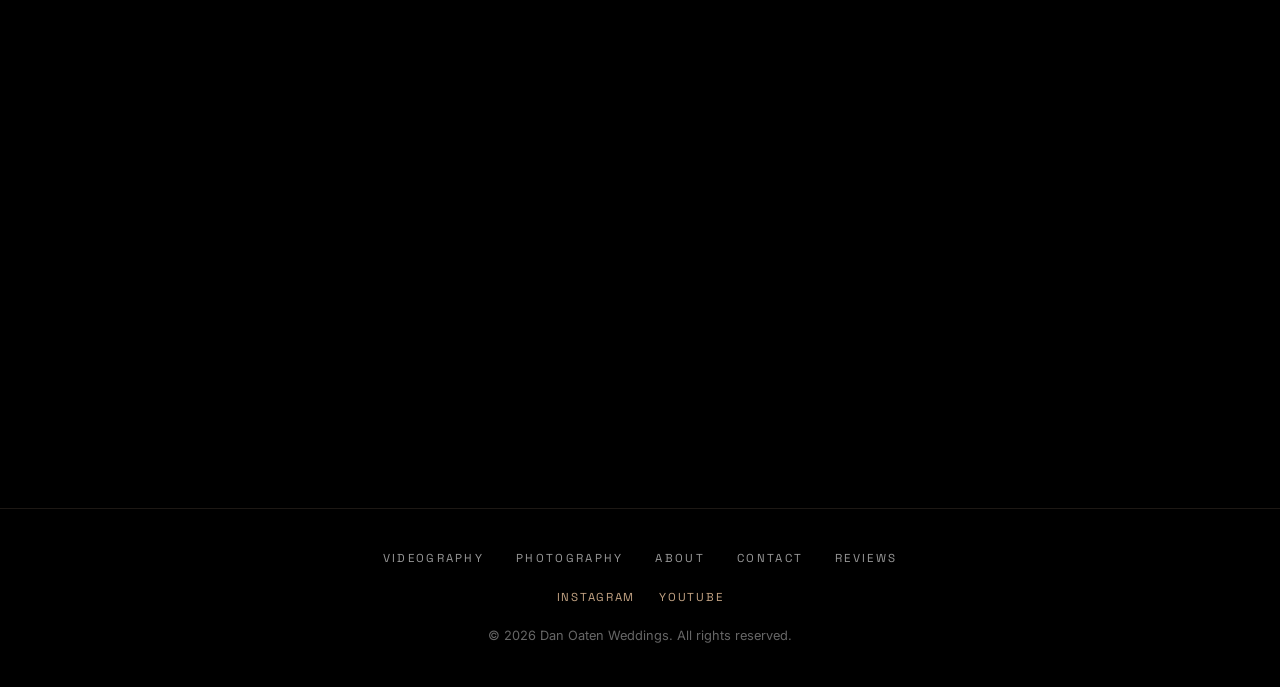
<file: reviews.html>
<!DOCTYPE html>
<html lang="en">
<head>
    <meta charset="UTF-8">
    <meta name="viewport" content="width=device-width, initial-scale=1.0">
    <title>Reviews - Dan Oaten Weddings</title>
    <meta name="description" content="Read reviews from couples who chose Dan Oaten Weddings for their wedding videography and photography. 5.0 star rated on Google.">
    <link rel="canonical" href="https://www.danoatenweddings.com/reviews.html">
    <meta property="og:type" content="website">
    <meta property="og:site_name" content="Dan Oaten Weddings">
    <meta property="og:title" content="Reviews - Dan Oaten Weddings">
    <meta property="og:description" content="5.0 star rated wedding videographer and photographer in Suffolk. Read what couples say about Dan Oaten Weddings.">
    <meta property="og:url" content="https://www.danoatenweddings.com/reviews.html">
    <meta property="og:image" content="https://www.danoatenweddings.com/PHOTOS%20FOR%20WEB/WEB%20COMPRESSED%20VERSIONS/woods.jpg">
    <meta name="twitter:card" content="summary_large_image">
    <meta name="twitter:title" content="Reviews - Dan Oaten Weddings">
    <meta name="twitter:description" content="5.0 star rated wedding videographer and photographer in Suffolk.">
    <meta name="twitter:image" content="https://www.danoatenweddings.com/PHOTOS%20FOR%20WEB/WEB%20COMPRESSED%20VERSIONS/woods.jpg">
    <script type="application/ld+json">
    {
        "@context": "https://schema.org",
        "@graph": [
            {
                "@type": "ProfessionalService",
                "@id": "https://www.danoatenweddings.com/#business",
                "name": "Dan Oaten Weddings",
                "url": "https://www.danoatenweddings.com/",
                "image": "https://www.danoatenweddings.com/PHOTOS%20FOR%20WEB/WEB%20COMPRESSED%20VERSIONS/PIC%20OF%20DAN.jpg",
                "description": "Wedding videography and photography based in Suffolk, covering UK and destination weddings.",
                "areaServed": ["Suffolk", "United Kingdom"],
                "email": "mailto:danoatenmedia@gmail.com",
                "aggregateRating": {
                    "@type": "AggregateRating",
                    "ratingValue": "5.0",
                    "bestRating": "5",
                    "worstRating": "1",
                    "reviewCount": "17"
                },
                "review": [
                    {
                        "@type": "Review",
                        "author": { "@type": "Person", "name": "Hannah & James Green" },
                        "reviewRating": { "@type": "Rating", "ratingValue": "5", "bestRating": "5" },
                        "reviewBody": "WOW — what can we say? From the moment we booked Dan, after researching so many videographers, we absolutely knew we made the right choice. Thank you so much for capturing our wedding day!"
                    },
                    {
                        "@type": "Review",
                        "author": { "@type": "Person", "name": "Joe Cook" },
                        "reviewRating": { "@type": "Rating", "ratingValue": "5", "bestRating": "5" },
                        "reviewBody": "Dan was absolutely fantastic! He was brilliant on our wedding day making sure to capture every moment. The end result videos are amazing, we are so happy with them and were worth every penny!"
                    }
                ]
            }
        ]
    }
    </script>
    <link rel="stylesheet" href="styles.css?v=24">
    <link rel="preconnect" href="https://fonts.googleapis.com">
    <link rel="preconnect" href="https://fonts.gstatic.com" crossorigin>
    <link href="https://fonts.googleapis.com/css2?family=Playfair+Display:wght@400;700&family=Poppins:wght@300;400;500;600&display=swap" rel="stylesheet">
    <link rel="stylesheet" href="https://cdnjs.cloudflare.com/ajax/libs/font-awesome/6.5.1/css/all.min.css">
</head>
<body>
    <nav class="navbar">
        <a href="index.html" class="logo">DAN OATEN WEDDINGS</a>
        <div class="nav-content">
            <button class="mobile-menu-button">☰</button>
            <div class="nav-links">
                <a href="index.html">HOME</a>
                <a href="videography.html">VIDEOGRAPHY</a>
                <a href="photography.html">PHOTOGRAPHY</a>
                <a href="about.html">ABOUT</a>
                <a href="contact.html">CONTACT</a>
                <a href="reviews.html">REVIEWS</a>
            </div>
        </div>
    </nav>

    <main class="reviews-page">
        <div class="reviews-hero scroll-reveal">
            <h1>Reviews</h1>
            <p>Kind words from couples who trusted Dan Oaten Weddings with their special day.</p>
        </div>

        <div class="reviews-summary scroll-reveal">
            <div class="reviews-rating-block">
                <div class="reviews-score">5.0</div>
                <div class="reviews-stars" aria-label="5 out of 5 stars">
                    <i class="fas fa-star" aria-hidden="true"></i>
                    <i class="fas fa-star" aria-hidden="true"></i>
                    <i class="fas fa-star" aria-hidden="true"></i>
                    <i class="fas fa-star" aria-hidden="true"></i>
                    <i class="fas fa-star" aria-hidden="true"></i>
                </div>
                <p class="reviews-source">
                    <i class="fab fa-google" aria-hidden="true"></i>
                    Google Reviews
                </p>
            </div>
            <a
                href="https://www.google.com/maps/search/Dan+Oaten+Weddings+Suffolk+reviews"
                target="_blank"
                rel="noopener noreferrer"
                class="reviews-google-button"
            >
                <i class="fab fa-google" aria-hidden="true"></i>
                Read all reviews on Google
            </a>
        </div>

        <div class="reviews-grid scroll-reveal-stagger">
            <article class="review-card">
                <div class="review-stars" aria-hidden="true">
                    <i class="fas fa-star"></i><i class="fas fa-star"></i><i class="fas fa-star"></i><i class="fas fa-star"></i><i class="fas fa-star"></i>
                </div>
                <blockquote class="review-quote">
                    WOW — what can we say? From the moment we booked Dan, after researching so many videographers, we absolutely knew we made the right choice. Thank you so much for capturing our wedding day! You listened so carefully to the style and feel we wanted for our video and trailer, and you got it 10000% right. Dan, you are incredibly talented at what you do and were an absolute pleasure to have as our wedding videographer. We have had so many compliments from family and friends saying it's the best wedding video they've ever seen. Not only are you amazing at your job, but you're also genuinely one of the nicest people we've ever met. Nothing was ever too much trouble, and your calm, chilled presence made such a difference throughout the day. We have recommended, and will continue to recommend you to everyone. Thank you so much for everything!
                </blockquote>
                <footer class="review-author">Hannah &amp; James Green</footer>
            </article>

            <article class="review-card">
                <div class="review-stars" aria-hidden="true">
                    <i class="fas fa-star"></i><i class="fas fa-star"></i><i class="fas fa-star"></i><i class="fas fa-star"></i><i class="fas fa-star"></i>
                </div>
                <blockquote class="review-quote">
                    Dan was absolutely fantastic! He was brilliant on our wedding day making sure to capture every moment. The end result videos are amazing, we are so happy with them and were worth every penny!
                </blockquote>
                <footer class="review-author">Joe Cook</footer>
            </article>

            <article class="review-card">
                <div class="review-stars" aria-hidden="true">
                    <i class="fas fa-star"></i><i class="fas fa-star"></i><i class="fas fa-star"></i><i class="fas fa-star"></i><i class="fas fa-star"></i>
                </div>
                <blockquote class="review-quote">
                    Dan was our wedding videographer and he captured our day absolutely perfectly. Watching the video made us feel like we were reliving the day all over again. He captured every guest in some way, all the special moments and the emotions of the day. Dan was always professional but also good fun on the day and easy to communicate with. 100% recommend! Thanks so much Dan.
                </blockquote>
                <footer class="review-author">Abby Amer</footer>
            </article>

            <article class="review-card">
                <div class="review-stars" aria-hidden="true">
                    <i class="fas fa-star"></i><i class="fas fa-star"></i><i class="fas fa-star"></i><i class="fas fa-star"></i><i class="fas fa-star"></i>
                </div>
                <blockquote class="review-quote">
                    Wow, me and my husband were completely blown away after watching our wedding video. It's so precious to have it for the rest of our lives! Dan made everything so easy, absolutely no stress in the lead up and on the day he was amazing and made us both feel so comfortable. His talent in making videos is outstanding — the little details, capturing every guest and produces the most amazing shots of the newlywed couple. It's like watching your own movie! No question is a hassle and he is always on hand to help. We are so so happy with the results and can't thank Dan enough. The nicest guy who deserves all the success in the world!
                </blockquote>
                <footer class="review-author">Molly Wilkins</footer>
            </article>

            <article class="review-card">
                <div class="review-stars" aria-hidden="true">
                    <i class="fas fa-star"></i><i class="fas fa-star"></i><i class="fas fa-star"></i><i class="fas fa-star"></i><i class="fas fa-star"></i>
                </div>
                <blockquote class="review-quote">
                    Our wedding was December 21st 2023 and I knew more than anything that I wanted a videographer to capture those magical memories that my husband and I might miss on the day. Dan was the first videographer I found and I am so glad he was able to be a part of our special day. Dan truly is one of the nicest people we have ever met, nothing was ever too much for him, he is so calm and chilled, and just made the whole experience so enjoyable. When we received the video, WOW, I was blown away! It was everything we had dreamt of and more! I cry every single time I watch it, and every family member or friend that has seen the video has cried too! Dan captured every single detail and every emotion and this video will be something we can look back on and relive the best day of our lives! I cannot recommend Dan Oaten highly enough! His work is impeccable! Thank you so much Dan for making our wedding video something we will treasure forever!
                </blockquote>
                <footer class="review-author">Jenna &amp; Billy Bradford</footer>
            </article>

            <article class="review-card">
                <div class="review-stars" aria-hidden="true">
                    <i class="fas fa-star"></i><i class="fas fa-star"></i><i class="fas fa-star"></i><i class="fas fa-star"></i><i class="fas fa-star"></i>
                </div>
                <blockquote class="review-quote">
                    I've watched so many wedding videos over the years on social media and I just knew we had to have our own, even though my husband said No! (I highly encourage all the brides to book Dan even if your husband to be says no!) It honestly turned out to be the BEST decision of our whole day. We really didn't realise before just how special it would be!! Dan captured our day so perfectly and created an ever lasting memory that we get to enjoy and treasure for ever. It really is so beautiful and everything we could've ever wanted. Dan is just the nicest, friendliest guy who made us feel very comfortable all day. He's also super speedy and will literally run around your wedding to ensure he doesn't miss a single detail. Thankyou so much.
                </blockquote>
                <footer class="review-author">Bethany Watkins</footer>
            </article>

            <article class="review-card">
                <div class="review-stars" aria-hidden="true">
                    <i class="fas fa-star"></i><i class="fas fa-star"></i><i class="fas fa-star"></i><i class="fas fa-star"></i><i class="fas fa-star"></i>
                </div>
                <blockquote class="review-quote">
                    We had Dan as our videographer in May and couldn't recommend him highly enough. Not just because of the incredible videos that he created, but also because it was a pleasure to have him on the day with us. We've had so many people compliment us on the videos and say that they've never seen anything to the same standard before. 10/10
                </blockquote>
                <footer class="review-author">Sam Vaux</footer>
            </article>

            <article class="review-card">
                <div class="review-stars" aria-hidden="true">
                    <i class="fas fa-star"></i><i class="fas fa-star"></i><i class="fas fa-star"></i><i class="fas fa-star"></i><i class="fas fa-star"></i>
                </div>
                <blockquote class="review-quote">
                    Wow what can I say! Dan absolutely smashed our wedding video — I was unsure if I wanted to spend the money on videography (as weddings have so many elements to consider in the budget) however I am SO glad we decided to go ahead! If I was doing it all again, I would prioritise videography right up there with the crucial core elements of the wedding (such as venue and photography) because it has been so valuable to us. The video was able to capture the day beautifully and genuinely is something to treasure for a lifetime. I can't express how special the video was and how much our friends and family were blown away. Apart from the obvious creative talent, Dan is the most lovely and calming energy to have around you on your wedding day. I highly recommend, and more! Forever grateful Dan! You're so talented.
                </blockquote>
                <footer class="review-author">Hollie &amp; Nathan</footer>
            </article>
        </div>

        <div class="reviews-cta scroll-reveal">
            <p>Planning your wedding?</p>
            <a href="contact.html" class="reviews-contact-link">Get in touch</a>
        </div>
    </main>

    <footer class="site-footer">
        <div class="footer-content">
            <nav class="footer-nav" aria-label="Footer">
                <a href="videography.html">Videography</a>
                <a href="photography.html">Photography</a>
                <a href="about.html">About</a>
                <a href="contact.html">Contact</a>
                <a href="reviews.html">Reviews</a>
            </nav>
            <div class="footer-social">
                <a href="https://instagram.com/danoatenweddings" target="_blank" rel="noopener noreferrer">Instagram</a>
                <a href="https://www.youtube.com/channel/UCGWJz1EuunqIZIr-zbtcZ6g" target="_blank" rel="noopener noreferrer">YouTube</a>
            </div>
            <p class="footer-copy">&copy; 2026 Dan Oaten Weddings. All rights reserved.</p>
        </div>
    </footer>

    <script defer data-domain="danoatenweddings.com" src="https://plausible.io/js/script.js"></script>
    <script src="site.js"></script>
</body>
</html>
</file>
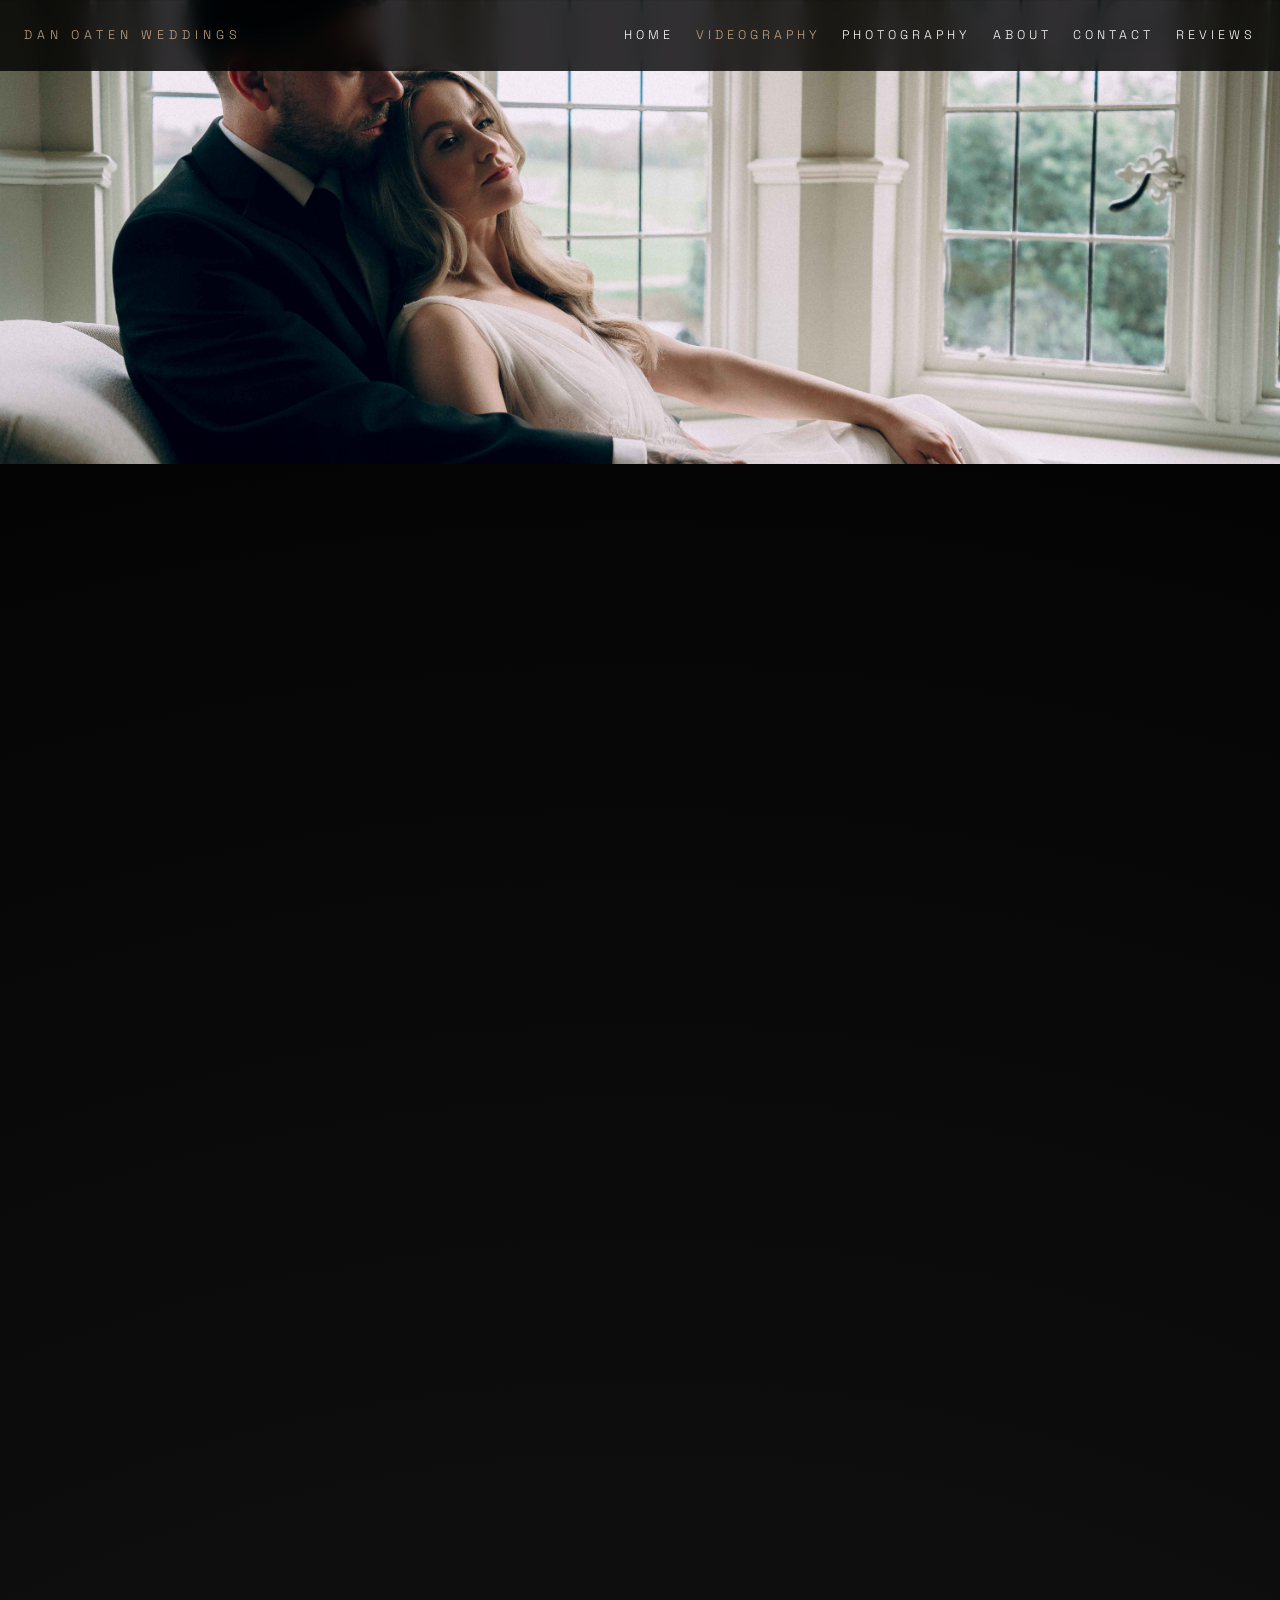
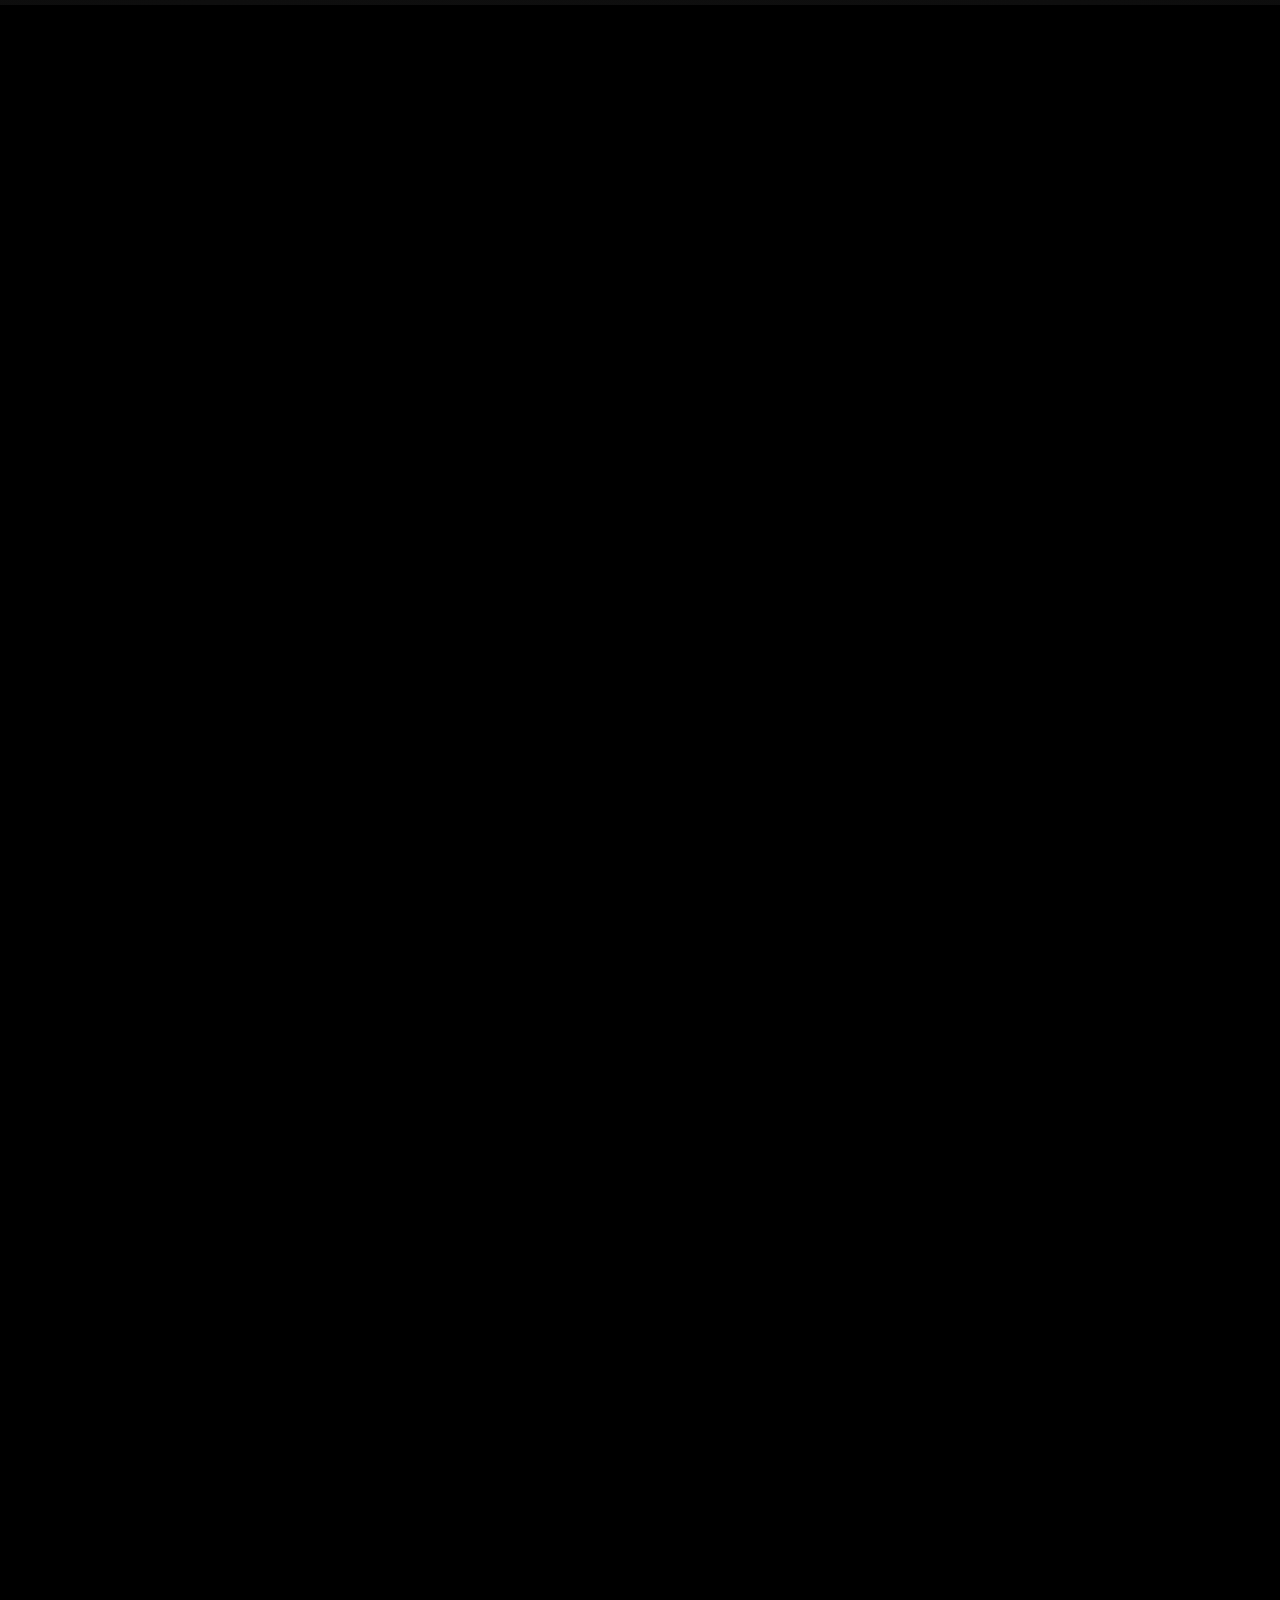
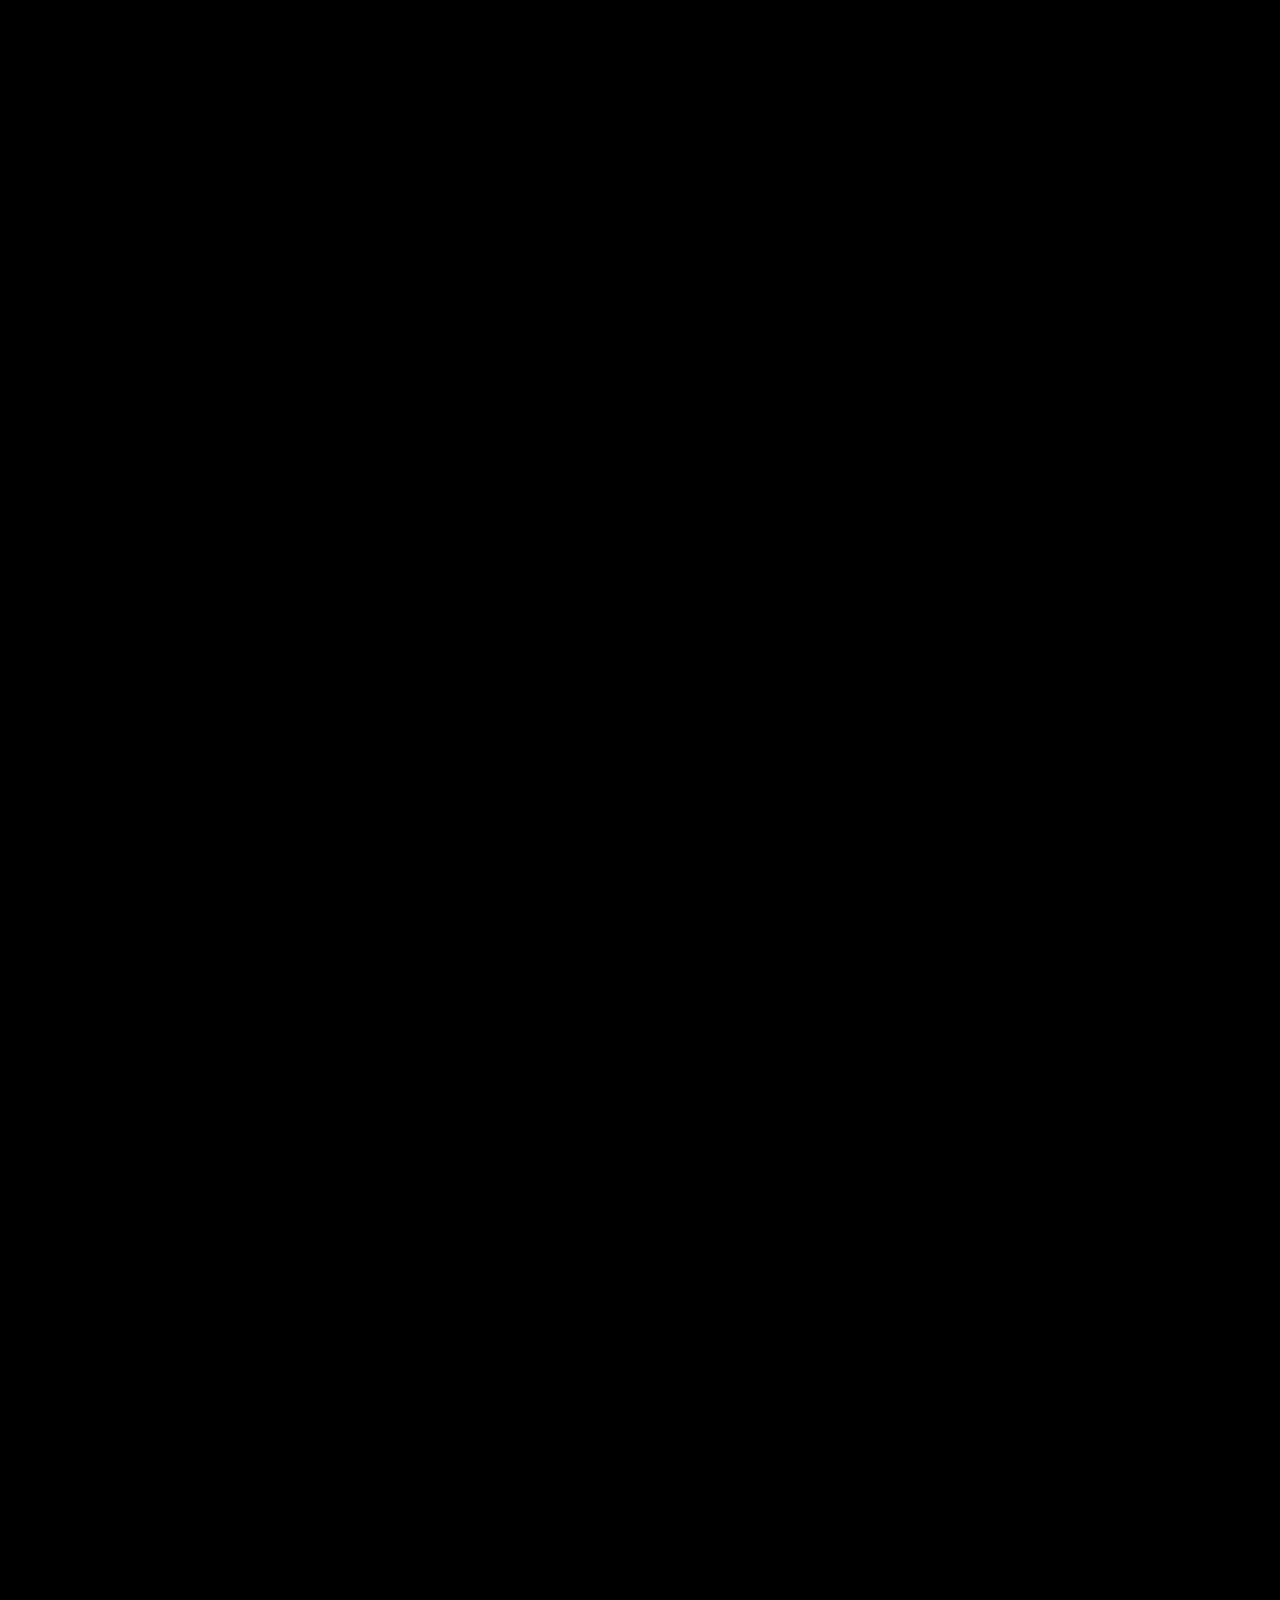
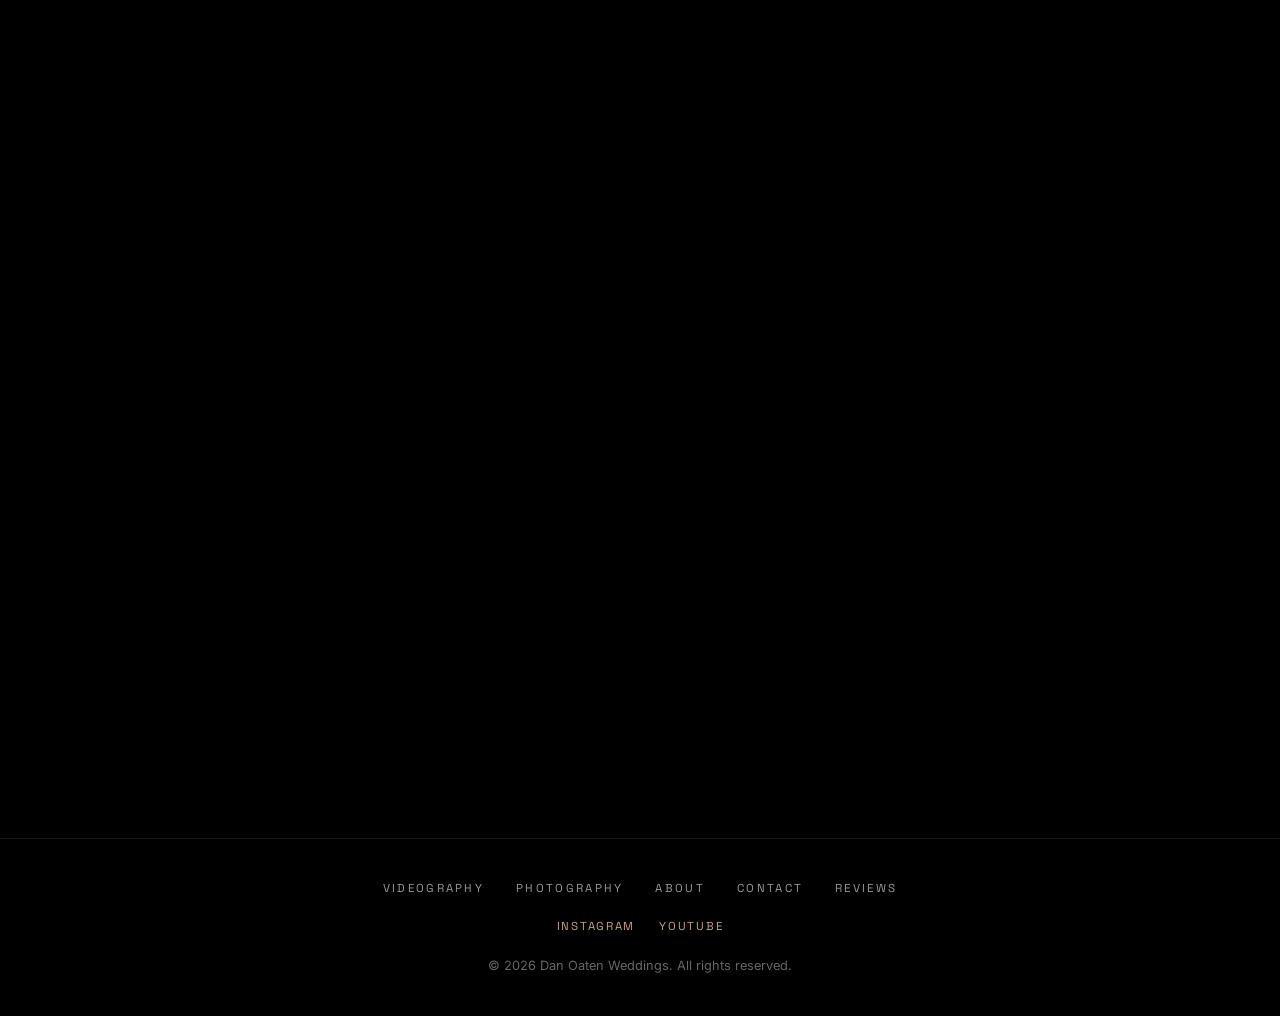
<file: videography.html>
<!DOCTYPE html>
<html lang="en">
<head>
    <meta charset="UTF-8">
    <meta name="viewport" content="width=device-width, initial-scale=1.0">
    <title>Videography - Dan Oaten Weddings</title>
    <meta name="description" content="Wedding videography by Dan Oaten. Cinematic wedding films from Suffolk venues across the UK. Watch featured couples and get in touch to film your day.">
    <link rel="canonical" href="https://danoatenweddings.com/videography.html">
    <meta property="og:type" content="website">
    <meta property="og:site_name" content="Dan Oaten Weddings">
    <meta property="og:title" content="Videography - Dan Oaten Weddings">
    <meta property="og:description" content="Wedding videography by Dan Oaten. Cinematic wedding films from Suffolk venues across the UK.">
    <meta property="og:url" content="https://danoatenweddings.com/videography.html">
    <meta property="og:image" content="https://danoatenweddings.com/PHOTOS%20FOR%20WEB/WEB%20COMPRESSED%20VERSIONS/laying%20down.jpg">
    <meta name="twitter:card" content="summary_large_image">
    <meta name="twitter:title" content="Videography - Dan Oaten Weddings">
    <meta name="twitter:description" content="Wedding videography by Dan Oaten. Cinematic wedding films from Suffolk venues across the UK.">
    <meta name="twitter:image" content="https://danoatenweddings.com/PHOTOS%20FOR%20WEB/WEB%20COMPRESSED%20VERSIONS/laying%20down.jpg">
    <link rel="stylesheet" href="styles.css?v=22">
    <link rel="preconnect" href="https://fonts.googleapis.com">
    <link rel="preconnect" href="https://fonts.gstatic.com" crossorigin>
    <link href="https://fonts.googleapis.com/css2?family=Playfair+Display:wght@400;700&family=Poppins:wght@300;400;500;600&display=swap" rel="stylesheet">
</head>
<body>
    <nav class="navbar">
        <a href="index.html" class="logo">DAN OATEN WEDDINGS</a>
        <div class="nav-content">
            <button class="mobile-menu-button">☰</button>
            <div class="nav-links">
                <a href="index.html">HOME</a>
                <a href="videography.html">VIDEOGRAPHY</a>
                <a href="photography.html">PHOTOGRAPHY</a>
                <a href="about.html">ABOUT</a>
                <a href="contact.html">CONTACT</a>
                <a href="reviews.html">REVIEWS</a>
            </div>
        </div>
    </nav>

    <header id="home" class="hero">
        <div class="video-banner">
            <img src="PHOTOS FOR WEB/WEB COMPRESSED VERSIONS/laying down.jpg" alt="Wedding Videography" class="hero-video" style="width: 100%; height: 100%; object-fit: cover;">
        </div>
    </header>

    <h1 class="videography-title scroll-reveal">V I D E O G R A P H Y</h1>
    <h2 class="videography-subtitle scroll-reveal">LET ME TELL YOUR STORY...</h2>

    <div class="video-intro-text scroll-reveal">
        <p>Press play to watch each wedding film.</p>
    </div>

    <section class="video-featured scroll-reveal" aria-label="Featured wedding film">
        <p class="video-featured-label">Featured film</p>
        <div class="video-item">
            <div class="video-container">
                <iframe src="https://www.youtube.com/embed/fUuM_nfeN00" title="connor and daisy" frameborder="0" allow="accelerometer; autoplay; clipboard-write; encrypted-media; gyroscope; picture-in-picture; web-share" allowfullscreen loading="lazy"></iframe>
            </div>
            <div class="video-description">
                <h3>connor and daisy</h3>
            </div>
        </div>
    </section>

    <p class="video-gallery-heading scroll-reveal">More wedding films</p>

    <section class="video-gallery">
        <div class="video-item scroll-reveal">
            <div class="video-container">
                <iframe src="https://www.youtube.com/embed/Gx2LcsdUTHQ" title="clark and phoebe" frameborder="0" allow="accelerometer; autoplay; clipboard-write; encrypted-media; gyroscope; picture-in-picture; web-share" allowfullscreen loading="lazy"></iframe>
            </div>
            <div class="video-description">
                <h3>clark and phoebe</h3>
            </div>
        </div>
        <div class="video-item scroll-reveal">
            <div class="video-container">
                <iframe src="https://www.youtube.com/embed/urP0pDJWWtI" title="hester and dan" frameborder="0" allow="accelerometer; autoplay; clipboard-write; encrypted-media; gyroscope; picture-in-picture; web-share" allowfullscreen loading="lazy"></iframe>
            </div>
            <div class="video-description">
                <h3>hester and dan</h3>
            </div>
        </div>
        <div class="video-item scroll-reveal">
            <div class="video-container">
                <iframe src="https://www.youtube.com/embed/iZkML6oKsQ4" title="bryony and patrick" frameborder="0" allow="accelerometer; autoplay; clipboard-write; encrypted-media; gyroscope; picture-in-picture; web-share" allowfullscreen loading="lazy"></iframe>
            </div>
            <div class="video-description">
                <h3>bryony and patrick</h3>
            </div>
        </div>
        <div class="video-item scroll-reveal">
            <div class="video-container">
                <iframe src="https://www.youtube.com/embed/X3mZFTnOuec" title="emma and jono" frameborder="0" allow="accelerometer; autoplay; clipboard-write; encrypted-media; gyroscope; picture-in-picture; web-share" allowfullscreen loading="lazy"></iframe>
            </div>
            <div class="video-description">
                <h3>emma and jono</h3>
            </div>
        </div>
        <div class="video-item scroll-reveal">
            <div class="video-container">
                <iframe src="https://www.youtube.com/embed/mCYR7TR7bCc" title="caitlin and lee" frameborder="0" allow="accelerometer; autoplay; clipboard-write; encrypted-media; gyroscope; picture-in-picture; web-share" allowfullscreen loading="lazy"></iframe>
            </div>
            <div class="video-description">
                <h3>caitlin and lee</h3>
            </div>
        </div>
        <div class="video-item scroll-reveal">
            <div class="video-container">
                <iframe src="https://www.youtube.com/embed/LGjMfCY8Omw" title="megan and simon" frameborder="0" allow="accelerometer; autoplay; clipboard-write; encrypted-media; gyroscope; picture-in-picture; web-share" allowfullscreen loading="lazy"></iframe>
            </div>
            <div class="video-description">
                <h3>megan and simon</h3>
            </div>
        </div>
        <div class="video-item scroll-reveal">
            <div class="video-container">
                <iframe src="https://www.youtube.com/embed/JGjj7_gQRNc" title="amber and jordan" frameborder="0" allow="accelerometer; autoplay; clipboard-write; encrypted-media; gyroscope; picture-in-picture; web-share" allowfullscreen loading="lazy"></iframe>
            </div>
            <div class="video-description">
                <h3>amber and jordan</h3>
            </div>
        </div>
        <div class="video-item scroll-reveal">
            <div class="video-container">
                <iframe src="https://www.youtube.com/embed/Y13Hu_xA4kU" title="ellie and zack" frameborder="0" allow="accelerometer; autoplay; clipboard-write; encrypted-media; gyroscope; picture-in-picture; web-share" allowfullscreen loading="lazy"></iframe>
            </div>
            <div class="video-description">
                <h3>ellie and zack</h3>
            </div>
        </div>
        <div class="video-item scroll-reveal">
            <div class="video-container">
                <iframe src="https://www.youtube.com/embed/qqAZGgMS2CE" title="lucy and jamie" frameborder="0" allow="accelerometer; autoplay; clipboard-write; encrypted-media; gyroscope; picture-in-picture; web-share" allowfullscreen loading="lazy"></iframe>
            </div>
            <div class="video-description">
                <h3>lucy and jamie</h3>
            </div>
        </div>
        <div class="video-item scroll-reveal">
            <div class="video-container">
                <iframe src="https://www.youtube.com/embed/G8RP8wY9OgA" title="miri and james" frameborder="0" allow="accelerometer; autoplay; clipboard-write; encrypted-media; gyroscope; picture-in-picture; web-share" allowfullscreen loading="lazy"></iframe>
            </div>
            <div class="video-description">
                <h3>miri and james</h3>
            </div>
        </div>
        <div class="video-item scroll-reveal">
            <div class="video-container">
                <iframe src="https://www.youtube.com/embed/8hMgxJtMshQ" title="chloe and ollie" frameborder="0" allow="accelerometer; autoplay; clipboard-write; encrypted-media; gyroscope; picture-in-picture; web-share" allowfullscreen loading="lazy"></iframe>
            </div>
            <div class="video-description">
                <h3>chloe and ollie</h3>
            </div>
        </div>
        <div class="video-item scroll-reveal">
            <div class="video-container">
                <iframe src="https://www.youtube.com/embed/zWD6MJVO8xo" title="james and rachel" frameborder="0" allow="accelerometer; autoplay; clipboard-write; encrypted-media; gyroscope; picture-in-picture; web-share" allowfullscreen loading="lazy"></iframe>
            </div>
            <div class="video-description">
                <h3>james and rachel</h3>
            </div>
        </div>
        <div class="video-item scroll-reveal">
            <div class="video-container">
                <iframe src="https://www.youtube.com/embed/jVL35xeJMc4" title="chloe and jordan" frameborder="0" allow="accelerometer; autoplay; clipboard-write; encrypted-media; gyroscope; picture-in-picture; web-share" allowfullscreen loading="lazy"></iframe>
            </div>
            <div class="video-description">
                <h3>chloe and jordan</h3>
            </div>
        </div>
        <div class="video-item scroll-reveal">
            <div class="video-container">
                <iframe src="https://www.youtube.com/embed/XTZj5WrZ10c" title="steph and chris" frameborder="0" allow="accelerometer; autoplay; clipboard-write; encrypted-media; gyroscope; picture-in-picture; web-share" allowfullscreen loading="lazy"></iframe>
            </div>
            <div class="video-description">
                <h3>steph and chris</h3>
            </div>
        </div>
        <div class="video-item scroll-reveal">
            <div class="video-container">
                <iframe src="https://www.youtube.com/embed/_zP0-pCQr7U" title="serena and marcus" frameborder="0" allow="accelerometer; autoplay; clipboard-write; encrypted-media; gyroscope; picture-in-picture; web-share" allowfullscreen loading="lazy"></iframe>
            </div>
            <div class="video-description">
                <h3>serena and marcus</h3>
            </div>
        </div>
        <div class="video-item scroll-reveal">
            <div class="video-container">
                <iframe src="https://www.youtube.com/embed/-R6r39YUJ8c" title="nathan and hollie" frameborder="0" allow="accelerometer; autoplay; clipboard-write; encrypted-media; gyroscope; picture-in-picture; web-share" allowfullscreen loading="lazy"></iframe>
            </div>
            <div class="video-description">
                <h3>nathan and hollie</h3>
            </div>
        </div>
        <div class="video-item scroll-reveal">
            <div class="video-container">
                <iframe src="https://www.youtube.com/embed/_HOmkcaPw50" title="sophie and ryan" frameborder="0" allow="accelerometer; autoplay; clipboard-write; encrypted-media; gyroscope; picture-in-picture; web-share" allowfullscreen loading="lazy"></iframe>
            </div>
            <div class="video-description">
                <h3>sophie and ryan</h3>
            </div>
        </div>
        <div class="video-item scroll-reveal">
            <div class="video-container">
                <iframe src="https://www.youtube.com/embed/OArsxqbXzrw" title="MATT AND BETH" frameborder="0" allow="accelerometer; autoplay; clipboard-write; encrypted-media; gyroscope; picture-in-picture; web-share" allowfullscreen loading="lazy"></iframe>
            </div>
            <div class="video-description">
                <h3>MATT AND BETH</h3>
            </div>
        </div>
        <div class="video-item scroll-reveal">
            <div class="video-container">
                <iframe src="https://www.youtube.com/embed/JM877aDbtcs" title="marcus and sadie" frameborder="0" allow="accelerometer; autoplay; clipboard-write; encrypted-media; gyroscope; picture-in-picture; web-share" allowfullscreen loading="lazy"></iframe>
            </div>
            <div class="video-description">
                <h3>marcus and sadie</h3>
            </div>
        </div>
        <div class="video-item scroll-reveal">
            <div class="video-container">
                <iframe src="https://www.youtube.com/embed/qwB3phjF0ls" title="amy and tom" frameborder="0" allow="accelerometer; autoplay; clipboard-write; encrypted-media; gyroscope; picture-in-picture; web-share" allowfullscreen loading="lazy"></iframe>
            </div>
            <div class="video-description">
                <h3>amy and tom</h3>
            </div>
        </div>
        <div class="video-item scroll-reveal">
            <div class="video-container">
                <iframe src="https://www.youtube.com/embed/zb_PpEK8MGc" title="beth and joe" frameborder="0" allow="accelerometer; autoplay; clipboard-write; encrypted-media; gyroscope; picture-in-picture; web-share" allowfullscreen loading="lazy"></iframe>
            </div>
            <div class="video-description">
                <h3>beth and joe</h3>
            </div>
        </div>
        <div class="video-item scroll-reveal">
            <div class="video-container">
                <iframe src="https://www.youtube.com/embed/XN6GbVBoOYU" title="megan and george" frameborder="0" allow="accelerometer; autoplay; clipboard-write; encrypted-media; gyroscope; picture-in-picture; web-share" allowfullscreen loading="lazy"></iframe>
            </div>
            <div class="video-description">
                <h3>megan and george</h3>
            </div>
        </div>
        <div class="video-item scroll-reveal">
            <div class="video-container">
                <iframe src="https://www.youtube.com/embed/VGfybJKx3k8" title="laura and greg" frameborder="0" allow="accelerometer; autoplay; clipboard-write; encrypted-media; gyroscope; picture-in-picture; web-share" allowfullscreen loading="lazy"></iframe>
            </div>
            <div class="video-description">
                <h3>laura and greg</h3>
            </div>
        </div>
        <div class="video-item scroll-reveal">
            <div class="video-container">
                <iframe src="https://www.youtube.com/embed/LjZGOATcbSU" title="molly and karl" frameborder="0" allow="accelerometer; autoplay; clipboard-write; encrypted-media; gyroscope; picture-in-picture; web-share" allowfullscreen loading="lazy"></iframe>
            </div>
            <div class="video-description">
                <h3>molly and karl</h3>
            </div>
        </div>
        <div class="video-item scroll-reveal">
            <div class="video-container">
                <iframe src="https://www.youtube.com/embed/DRI5pk3VJfY" title="dan and jade" frameborder="0" allow="accelerometer; autoplay; clipboard-write; encrypted-media; gyroscope; picture-in-picture; web-share" allowfullscreen loading="lazy"></iframe>
            </div>
            <div class="video-description">
                <h3>dan and jade</h3>
            </div>
        </div>
        <div class="video-item scroll-reveal">
            <div class="video-container">
                <iframe src="https://www.youtube.com/embed/zL0YAqWe1GU" title="danielle and joshua" frameborder="0" allow="accelerometer; autoplay; clipboard-write; encrypted-media; gyroscope; picture-in-picture; web-share" allowfullscreen loading="lazy"></iframe>
            </div>
            <div class="video-description">
                <h3>danielle and joshua</h3>
            </div>
        </div>
        <div class="video-item scroll-reveal">
            <div class="video-container">
                <iframe src="https://www.youtube.com/embed/pwN2_GCiF58" title="ben and lizzie" frameborder="0" allow="accelerometer; autoplay; clipboard-write; encrypted-media; gyroscope; picture-in-picture; web-share" allowfullscreen loading="lazy"></iframe>
            </div>
            <div class="video-description">
                <h3>ben and lizzie</h3>
            </div>
        </div>
        <div class="video-item scroll-reveal">
            <div class="video-container">
                <iframe src="https://www.youtube.com/embed/UHQJYJOd6pU" title="jenna and billy" frameborder="0" allow="accelerometer; autoplay; clipboard-write; encrypted-media; gyroscope; picture-in-picture; web-share" allowfullscreen loading="lazy"></iframe>
            </div>
            <div class="video-description">
                <h3>jenna and billy</h3>
            </div>
        </div>
        <div class="video-item scroll-reveal">
            <div class="video-container">
                <iframe src="https://www.youtube.com/embed/eDQMucYzKiQ" title="amelia and aaron" frameborder="0" allow="accelerometer; autoplay; clipboard-write; encrypted-media; gyroscope; picture-in-picture; web-share" allowfullscreen loading="lazy"></iframe>
            </div>
            <div class="video-description">
                <h3>amelia and aaron</h3>
            </div>
        </div>
        <div class="video-item scroll-reveal">
            <div class="video-container">
                <iframe src="https://www.youtube.com/embed/tSxEVRnVKTQ" title="armani and ben" frameborder="0" allow="accelerometer; autoplay; clipboard-write; encrypted-media; gyroscope; picture-in-picture; web-share" allowfullscreen loading="lazy"></iframe>
            </div>
            <div class="video-description">
                <h3>armani and ben</h3>
            </div>
        </div>
        <div class="video-item scroll-reveal">
            <div class="video-container">
                <iframe src="https://www.youtube.com/embed/HOqLBCyAgC8" title="tom and erin" frameborder="0" allow="accelerometer; autoplay; clipboard-write; encrypted-media; gyroscope; picture-in-picture; web-share" allowfullscreen loading="lazy"></iframe>
            </div>
            <div class="video-description">
                <h3>tom and erin</h3>
                <p>Filmed at St Pancras Hotel in London.</p>
            </div>
        </div>
    </section>

    <footer class="site-footer">
        <div class="footer-content">
            <nav class="footer-nav" aria-label="Footer">
                <a href="videography.html">Videography</a>
                <a href="photography.html">Photography</a>
                <a href="about.html">About</a>
                <a href="contact.html">Contact</a>
                <a href="reviews.html">Reviews</a>
            </nav>
            <div class="footer-social">
                <a href="https://instagram.com/danoatenweddings" target="_blank" rel="noopener noreferrer">Instagram</a>
                <a href="https://www.youtube.com/channel/UCGWJz1EuunqIZIr-zbtcZ6g" target="_blank" rel="noopener noreferrer">YouTube</a>
            </div>
            <p class="footer-copy">&copy; 2026 Dan Oaten Weddings. All rights reserved.</p>
        </div>
    </footer>

    <script defer data-domain="danoatenweddings.com" src="https://plausible.io/js/script.js"></script>
    <script src="site.js"></script>
</body>
</html>
</file>
<file: styles.css>
@import url('https://fonts.googleapis.com/css2?family=Inter:wght@100;200;300;400;500;600;700&family=Space+Grotesk:wght@100;200;300;400;500;600;700&display=swap');

:root {
    --primary-color: #000000;
    --secondary-color: #ffffff;
    --text-color: #ffffff;
    --light-bg: #000000;
    --white: #ffffff;
    --transition: all 0.3s ease;
    --gradient-overlay: linear-gradient(to bottom, rgba(0,0,0,0.8), rgba(0,0,0,0.95));
}

* {
    margin: 0;
    padding: 0;
    box-sizing: border-box;
}

html {
    scroll-behavior: smooth;
    -webkit-text-size-adjust: 100%;
    text-size-adjust: 100%;
}

img,
video {
    max-width: 100%;
}

body {
    font-family: 'Inter', sans-serif;
    line-height: 1.6;
    color: var(--text-color);
    overflow-x: hidden;
    background-color: var(--primary-color);
    background-image: radial-gradient(circle at center, #1a1a1a 0%, #000000 100%);
}

h1, h2, h3 {
    font-family: 'Space Grotesk', sans-serif;
}

/* Navbar */
.navbar {
    position: fixed;
    top: 0;
    left: 0;
    right: 0;
    background: rgba(0, 0, 0, 0.8);
    backdrop-filter: blur(10px);
    z-index: 1000;
    padding: 1.1rem 1.5rem;
    margin: 0;
    display: flex;
    justify-content: space-between;
    align-items: center;
    gap: 1rem;
}

.navbar.scrolled {
    background: rgba(0, 0, 0, 0.95);
}

.logo {
    font-family: 'Space Grotesk', sans-serif;
    font-size: 0.78rem;
    font-weight: 100;
    letter-spacing: 0.4em;
    color: #C4A484;
    text-transform: uppercase;
    margin: 0;
    padding: 0;
    position: relative;
    left: auto;
    flex: 0 1 auto;
    min-width: 0;
    line-height: 1.3;
    white-space: nowrap;
}

.camera-logo {
    width: 24px;
    height: 24px;
    fill: #fff;
    transition: var(--transition);
}

.logo:hover .camera-logo {
    transform: scale(1.1);
}

.nav-content {
    display: flex;
    align-items: center;
    padding: 0;
    position: relative;
    margin-right: 0;
    flex: 0 1 auto;
    min-width: 0;
}

.nav-links {
    display: flex;
    gap: 1.35rem;
    margin: 0;
    padding: 0;
    flex-wrap: nowrap;
    justify-content: flex-end;
}

.nav-links a {
    font-family: 'Space Grotesk', sans-serif;
    font-size: 0.78rem;
    font-weight: 100;
    letter-spacing: 0.32em;
    color: #fff;
    text-decoration: none;
    text-transform: uppercase;
    transition: color 0.3s ease;
    padding: 0.5rem 0;
    white-space: nowrap;
}

.nav-links a:hover {
    color: #C4A484;
}

/* Large desktop — bigger nav type while keeping flex layout (no overlap) */
@media (min-width: 1401px) {
    .navbar {
        padding: 1.65rem 2.5rem;
        gap: 1.75rem;
    }

    .logo {
        font-size: 0.95rem;
        letter-spacing: 0.48em;
    }

    .nav-links {
        gap: 2.25rem;
    }

    .nav-links a {
        font-size: 0.95rem;
        letter-spacing: 0.38em;
    }
}

/* Hero Section */
.hero {
    position: relative;
    margin-top: 0;
    background: var(--primary-color);
    overflow: hidden;
    background-image: linear-gradient(to bottom, rgba(0,0,0,0.9), rgba(0,0,0,1));
}

.video-banner {
    position: relative;
    width: 100%;
    padding-top: 36.23%; /* 2.76:1 aspect ratio (1/2.76 * 100) */
    overflow: hidden;
    background: var(--primary-color);
}

.hero-youtube {
    position: absolute;
    top: 0;
    left: 0;
    width: 100%;
    height: 100%;
    overflow: hidden;
    pointer-events: none;
    background: var(--primary-color);
}

.hero-youtube-iframe {
    position: absolute;
    top: 0;
    left: 0;
    width: 100%;
    height: 100%;
    border: 0;
}

.hero-youtube-poster {
    display: none;
}

.hero-banner-video {
    display: none;
}

@media (min-width: 769px) {
    .hero-youtube-iframe {
        top: 50%;
        left: 50%;
        width: 100vw;
        height: 56.25vw;
        min-height: 100%;
        min-width: 177.78vh;
        transform: translate(-50%, -50%);
    }
}

.hero-video {
    position: absolute;
    top: 50%;
    left: 50%;
    transform: translate(-50%, -50%);
    width: 100%;
    height: 100%;
    object-fit: cover;
    object-position: center 50%; /* Centers the video vertically */
    background: var(--primary-color);
}

.hero-content {
    position: relative;
    background: var(--primary-color);
    padding: 6rem 2rem;
}

.hero-text-container {
    max-width: 1200px;
    margin: 0 auto;
    display: grid;
    grid-template-columns: 1fr 1fr;
    gap: 4rem;
    align-items: start;
    background: var(--primary-color);
    padding: 2rem;
}

.hero-heading-block {
    display: flex;
    flex-direction: column;
    gap: 1rem;
    align-items: center;
    text-align: center;
}

.hero-title {
    font-family: 'Inter', sans-serif;
    font-size: 2.5rem;
    font-weight: 300;
    color: var(--white);
    line-height: 1.2;
    margin: 0;
    letter-spacing: 0.15em;
    text-transform: uppercase;
    text-align: center;
    text-wrap: balance;
}

.hero-tagline {
    font-family: 'Space Grotesk', sans-serif;
    font-size: 0.85rem;
    line-height: 1.7;
    color: #999;
    font-weight: 100;
    margin: 0;
    letter-spacing: 0.18em;
    text-transform: uppercase;
    text-align: center;
    text-wrap: balance;
}

.hero-description {
    font-family: 'Space Grotesk', sans-serif;
    font-size: 1.1rem;
    line-height: 1.8;
    color: #999;
    font-weight: 100;
    margin: 0;
    letter-spacing: 0.2em;
    text-transform: uppercase;
}

.cta-button {
    display: inline-block;
    padding: 1.2rem 2.5rem;
    background: var(--secondary-color);
    color: var(--white);
    text-decoration: none;
    border-radius: 50px;
    transition: var(--transition);
    animation: fadeInUp 1s ease 0.4s;
    opacity: 0;
    animation-fill-mode: forwards;
    font-size: 1.2rem;
    font-weight: 500;
    letter-spacing: 1px;
    text-transform: uppercase;
}

.cta-button:hover {
    transform: translateY(-3px);
    box-shadow: 0 5px 15px rgba(0, 0, 0, 0.3);
    background: #c0392b;
}

/* Videography Page */
.videography-hero {
    height: 50vh;
    background: var(--primary-color);
    display: flex;
    flex-direction: column;
    justify-content: center;
    align-items: center;
    text-align: center;
    color: var(--white);
    padding: 2rem;
    background-image: linear-gradient(to bottom, rgba(0,0,0,0.9), rgba(0,0,0,1));
    position: relative;
    margin-top: 0;
}

.videography-hero h1 {
    font-size: 3rem;
    margin-bottom: 1rem;
    position: relative;
    z-index: 2;
}

.video-gallery {
    padding: 4rem 2rem;
    background: var(--primary-color);
    background-image: linear-gradient(to bottom, rgba(0,0,0,0.95), rgba(0,0,0,1));
    display: grid;
    grid-template-columns: repeat(3, 1fr);
    gap: 4rem;
    max-width: 100%;
    margin: 0 auto;
}

.video-item {
    margin: 0;
    width: 100%;
}

.video-container {
    position: relative;
    width: 100%;
    aspect-ratio: 16 / 9; /* Modern aspect ratio handling */
    overflow: hidden;
}

.video-container iframe {
    position: absolute;
    top: 0;
    left: 0;
    width: 100%;
    height: 100%;
    border: 0;
}

/* Support images inside video-container for thumbnail links */
.video-container a {
    position: absolute;
    top: 0;
    left: 0;
    width: 100%;
    height: 100%;
    display: block;
}
.video-container img {
    position: absolute;
    top: 0;
    left: 0;
    width: 100%;
    height: 100%;
    object-fit: cover;
    border: 0;
    display: block;
}

.video-description {
    padding: 1rem;
    background: rgba(0, 0, 0, 0.7);
    border-radius: 10px;
    margin-top: 1rem;
    width: 100%;
}

.video-description h3 {
    font-family: 'Inter', sans-serif;
    font-size: 1.2rem;
    font-weight: 300;
    color: var(--white);
    line-height: 1.2;
    margin: 0 0 1rem 0;
    letter-spacing: 0.15em;
    text-transform: uppercase;
}

.video-description p {
    font-family: 'Space Grotesk', sans-serif;
    font-size: 1.1rem;
    line-height: 1.8;
    color: #999;
    font-weight: 100;
    margin: 0;
    letter-spacing: 0.2em;
    text-transform: uppercase;
}

.video-intro-text {
    text-align: center;
    margin: 0 0 2rem 0;
}

.video-intro-text p {
    font-family: 'Space Grotesk', sans-serif;
    font-size: 1.1rem;
    line-height: 1.8;
    color: #999;
    font-weight: 100;
    margin: 0;
    letter-spacing: 0.2em;
    text-transform: uppercase;
}

.videography-title {
    text-align: center;
    font-family: 'Playfair Display', serif;
    font-size: 2.5rem;
    font-weight: 700;
    letter-spacing: 0.3em;
    color: var(--white);
    margin: 2rem 0;
}

.videography-subtitle {
    text-align: center;
    font-family: 'Poppins', sans-serif;
    font-size: 1.2rem;
    color: #888;
    font-weight: 400;
    margin-bottom: 2rem;
}

/* About Section */
.about {
    padding: 5rem 2rem;
    background: var(--primary-color);
    color: var(--white);
}

.about-content {
    max-width: 1200px;
    margin: 0 auto;
    display: grid;
    grid-template-columns: 1fr 2fr;
    gap: 4rem;
    align-items: center;
}

.about-image {
    position: relative;
    border-radius: 10px;
    overflow: hidden;
    box-shadow: 0 10px 30px rgba(0, 0, 0, 0.1);
}

.about-image img {
    width: 100%;
    height: auto;
    display: block;
    transition: transform 0.5s ease;
}

.about-image:hover img {
    transform: scale(1.05);
}

.about-text {
    padding: 2rem;
}

.about-text h2 {
    font-size: 2.5rem;
    margin-bottom: 1.5rem;
    color: var(--white);
}

.about-text p {
    margin-bottom: 1.5rem;
    font-size: 1.1rem;
    line-height: 1.8;
    color: #999;
}

.about-ashlee {
    margin-top: 3rem;
    padding-top: 2rem;
    border-top: 1px solid #333;
}

.about-ashlee h3 {
    color: var(--white);
    margin-bottom: 1rem;
}

.about-stats {
    display: grid;
    grid-template-columns: repeat(3, 1fr);
    gap: 2rem;
    margin-top: 3rem;
    text-align: center;
}

.stat {
    padding: 1.5rem;
    background: rgba(20, 20, 20, 0.8);
    border-radius: 10px;
    transition: transform 0.3s ease;
    backdrop-filter: blur(10px);
    border: 1px solid rgba(255, 255, 255, 0.1);
}

.stat:hover {
    transform: translateY(-5px);
    background: rgba(30, 30, 30, 0.9);
}

.stat-number {
    display: block;
    font-size: 2.5rem;
    font-weight: 700;
    color: var(--secondary-color);
    margin-bottom: 0.5rem;
}

.stat-label {
    font-size: 1rem;
    color: var(--text-color);
    font-weight: 500;
}

/* Packages Section */
.packages {
    padding: 5rem 2rem;
    background: var(--primary-color);
    background-image: linear-gradient(to bottom, rgba(0,0,0,1), rgba(0,0,0,0.95));
}

.packages h2 {
    text-align: center;
    margin-bottom: 3rem;
    font-size: 2.5rem;
    color: var(--primary-color);
}

.package-grid {
    display: grid;
    grid-template-columns: repeat(auto-fit, minmax(280px, 1fr));
    gap: 2rem;
    max-width: 1200px;
    margin: 0 auto;
}

.package-card {
    background: rgba(20, 20, 20, 0.8);
    padding: 2rem;
    border-radius: 10px;
    box-shadow: 0 5px 15px rgba(0, 0, 0, 0.3);
    transition: var(--transition);
    backdrop-filter: blur(10px);
    border: 1px solid rgba(255, 255, 255, 0.1);
}

.package-card:hover {
    transform: translateY(-10px);
}

.package-card.featured {
    transform: scale(1.05);
    border: 2px solid var(--secondary-color);
}

.package-card h3 {
    font-size: 1.8rem;
    margin-bottom: 1.5rem;
    color: var(--primary-color);
}

.package-card ul {
    list-style: none;
    margin-bottom: 2rem;
}

.package-card li {
    margin-bottom: 0.5rem;
    padding-left: 1.5rem;
    position: relative;
}

.package-card li::before {
    content: "✓";
    position: absolute;
    left: 0;
    color: var(--secondary-color);
}

.package-button {
    display: inline-block;
    padding: 0.8rem 1.5rem;
    background: var(--primary-color);
    color: var(--white);
    text-decoration: none;
    border-radius: 5px;
    transition: var(--transition);
}

.package-button:hover {
    background: var(--secondary-color);
}

/* Contact Page Styles */
.contact-page {
    padding-top: 80px;
    background: var(--primary-color);
    min-height: 100vh;
}

.contact-hero {
    text-align: center;
    padding: 6rem 2rem;
    background: linear-gradient(to bottom, rgba(0,0,0,0.9), rgba(0,0,0,1));
}

.contact-hero h1 {
    font-size: 3rem;
    font-weight: 300;
    margin-bottom: 1.5rem;
    letter-spacing: 0.15em;
    text-transform: uppercase;
}

.contact-hero p {
    font-size: 1.2rem;
    color: #999;
    max-width: 600px;
    margin: 0 auto;
    letter-spacing: 0.1em;
}

.contact-container {
    max-width: 1200px;
    margin: 0 auto;
    padding: 4rem 2rem;
    display: grid;
    grid-template-columns: 1fr 1.5fr;
    gap: 4rem;
}

.contact-info-section {
    position: sticky;
    top: 100px;
    height: fit-content;
}

.contact-card {
    background: rgba(255, 255, 255, 0.05);
    padding: 2.5rem;
    border-radius: 10px;
    backdrop-filter: blur(10px);
}

.contact-card h2 {
    font-size: 1.8rem;
    margin-bottom: 2rem;
    font-weight: 300;
    letter-spacing: 0.1em;
}

.contact-details {
    margin-bottom: 2.5rem;
}

.contact-item {
    display: flex;
    align-items: flex-start;
    margin-bottom: 1.5rem;
}

.contact-item i {
    font-size: 1.5rem;
    color: #C4A484;
    margin-right: 1rem;
    margin-top: 0.25rem;
}

.contact-item h3 {
    font-size: 1rem;
    font-weight: 500;
    margin-bottom: 0.5rem;
    color: #C4A484;
}

.contact-item p {
    font-size: 0.9rem;
    color: #999;
    line-height: 1.6;
}

.contact-item a {
    color: #999;
    text-decoration: none;
    transition: color 0.3s ease;
}

.contact-item a:hover {
    color: #C4A484;
}

.social-links {
    display: flex;
    flex-direction: column;
    gap: 1rem;
}

.social-link {
    display: flex;
    align-items: center;
    color: #999;
    text-decoration: none;
    transition: color 0.3s ease;
    padding: 0.5rem 0;
}

.social-link i {
    font-size: 1.2rem;
    margin-right: 1rem;
    color: #C4A484;
}

.social-link:hover {
    color: #C4A484;
}

.contact-form-section {
    background: rgba(255, 255, 255, 0.05);
    padding: 2.5rem;
    border-radius: 10px;
    backdrop-filter: blur(10px);
}

.form-header {
    margin-bottom: 2.5rem;
}

.form-header h2 {
    font-size: 1.8rem;
    margin-bottom: 1rem;
    font-weight: 300;
    letter-spacing: 0.1em;
}

.form-header p {
    color: #999;
    font-size: 0.9rem;
}

.form-grid {
    display: grid;
    grid-template-columns: 1fr 1fr;
    gap: 1.5rem;
}

.form-group {
    margin-bottom: 1.5rem;
}

.form-group.full-width {
    grid-column: 1 / -1;
}

.form-group label {
    display: block;
    margin-bottom: 0.5rem;
    color: #999;
    font-size: 0.9rem;
}

.form-group input,
.form-group textarea {
    width: 100%;
    padding: 0.8rem;
    background: rgba(255, 255, 255, 0.1);
    border: 1px solid rgba(255, 255, 255, 0.1);
    border-radius: 5px;
    color: #fff;
    font-size: 0.9rem;
    transition: all 0.3s ease;
}

.form-group input:focus,
.form-group textarea:focus {
    outline: none;
    border-color: #C4A484;
    background: rgba(255, 255, 255, 0.15);
}

.form-footer {
    margin-top: 2rem;
}

.botcheck {
    display: none;
}

.form-status {
    margin-top: 1rem;
    font-family: 'Poppins', sans-serif;
    font-size: 0.95rem;
    line-height: 1.5;
    text-align: center;
}

.form-status-success {
    color: #8fd4a8;
}

.form-status-error {
    color: #f0a0a0;
}

.submit-button:disabled {
    opacity: 0.7;
    cursor: not-allowed;
    transform: none;
}

.submit-button {
    display: flex;
    align-items: center;
    justify-content: center;
    gap: 1rem;
    width: 100%;
    padding: 1rem;
    background: #C4A484;
    color: #fff;
    border: none;
    border-radius: 5px;
    font-size: 1rem;
    font-weight: 500;
    cursor: pointer;
    transition: all 0.3s ease;
}

.submit-button:hover {
    background: #b38f6f;
    transform: translateY(-2px);
}

.submit-button i {
    transition: transform 0.3s ease;
}

.submit-button:hover i {
    transform: translateX(5px);
}

.faq-section {
    max-width: 1200px;
    margin: 0 auto;
    padding: 4rem 2rem;
}

.faq-section h2 {
    text-align: center;
    font-size: 2rem;
    margin-bottom: 3rem;
    font-weight: 300;
    letter-spacing: 0.1em;
}

.faq-grid {
    display: grid;
    grid-template-columns: repeat(2, 1fr);
    gap: 2rem;
}

.faq-item {
    background: rgba(255, 255, 255, 0.05);
    padding: 2rem;
    border-radius: 10px;
    backdrop-filter: blur(10px);
}

.faq-item h3 {
    font-size: 1.2rem;
    margin-bottom: 1rem;
    color: #C4A484;
    font-weight: 500;
}

.faq-item p {
    color: #999;
    font-size: 0.9rem;
    line-height: 1.6;
}

@media (max-width: 768px) {
    .contact-container {
        grid-template-columns: 1fr;
        gap: 2rem;
    }

    .contact-info-section {
        position: static;
    }

    .form-grid {
        grid-template-columns: 1fr;
    }

    .faq-grid {
        grid-template-columns: 1fr;
    }

    .contact-hero h1 {
        font-size: 2rem;
    }
    
    .contact-hero p {
        font-size: 1rem;
    }
}

/* Footer */
footer {
    background: var(--primary-color);
    color: var(--white);
    padding: 3rem 2rem;
}

.footer-content {
    max-width: 1200px;
    margin: 0 auto;
    text-align: center;
}

.social-links {
    margin-bottom: 1.5rem;
}

.social-links a {
    color: var(--white);
    text-decoration: none;
    margin: 0 1rem;
    transition: var(--transition);
}

.social-links a:hover {
    color: var(--secondary-color);
}

/* Loading Animation */
.loading {
    position: fixed;
    top: 0;
    left: 0;
    width: 100%;
    height: 100%;
    background: var(--white);
    display: flex;
    justify-content: center;
    align-items: center;
    z-index: 9999;
    transition: opacity 0.5s ease;
}

.loading.hidden {
    opacity: 0;
    pointer-events: none;
}

.loading-spinner {
    width: 50px;
    height: 50px;
    border: 3px solid var(--light-bg);
    border-top-color: var(--secondary-color);
    border-radius: 50%;
    animation: spin 1s linear infinite;
}

/* Animations */
@keyframes fadeInUp {
    from {
        opacity: 0;
        transform: translateY(20px);
    }
    to {
        opacity: 1;
        transform: translateY(0);
    }
}

@keyframes spin {
    to {
        transform: rotate(360deg);
    }
}

/* Mobile Menu */
.mobile-menu-button {
    display: none;
    background: rgba(255, 255, 255, 0.12);
    border: 1px solid rgba(255, 255, 255, 0.25);
    border-radius: 8px;
    font-size: 1.5rem;
    line-height: 1;
    cursor: pointer;
    color: #ffffff;
    padding: 0.5rem 0.65rem;
    min-width: 44px;
    min-height: 44px;
    touch-action: manipulation;
    -webkit-tap-highlight-color: transparent;
}

/* Laptop / MacBook — hero tweaks (navbar flex layout applies to all desktop) */
@media (max-width: 1400px) and (min-width: 993px) {
    .hero-title {
        font-size: 2rem;
        letter-spacing: 0.12em;
    }

    .hero-text-container {
        gap: 2.5rem;
        padding: 1.5rem;
    }

    .hero-content {
        padding: 5rem 1.5rem;
    }
}

@media (max-width: 1200px) and (min-width: 993px) {
    .navbar {
        padding: 1rem 1.25rem;
        gap: 0.75rem;
    }

    .logo {
        font-size: 0.62rem;
        letter-spacing: 0.28em;
    }

    .nav-links {
        gap: 0.75rem;
    }

    .nav-links a {
        font-size: 0.62rem;
        letter-spacing: 0.2em;
        padding: 0.35rem 0;
    }
}

/* Responsive Design */
@media (max-width: 992px) {
    .navbar {
        justify-content: space-between;
        align-items: center;
        padding: 0.85rem 1.25rem;
        z-index: 10000;
        background: #000000;
    }

    .navbar.scrolled,
    .navbar.menu-open {
        background: #000000;
    }

    .logo {
        position: relative;
        z-index: 10002;
        left: auto;
        padding: 0;
        font-size: 0.62rem;
        letter-spacing: 0.28em;
        flex: 1;
        min-width: 0;
        line-height: 1.4;
        color: #C4A484;
    }

    .nav-content {
        margin-right: 0;
        padding: 0;
        flex-shrink: 0;
        position: static;
    }

    .mobile-menu-button {
        display: flex;
        align-items: center;
        justify-content: center;
        position: relative;
        z-index: 10003;
        color: #ffffff;
    }

    .nav-links {
        display: none;
        position: fixed;
        top: 0;
        left: 0;
        right: 0;
        bottom: 0;
        width: 100%;
        height: 100%;
        min-height: 100vh;
        min-height: 100dvh;
        background: #000000;
        flex-direction: column;
        justify-content: center;
        align-items: center;
        gap: 0;
        z-index: 10001;
        padding: 5rem 1.5rem 2rem;
        margin: 0;
        overflow-y: auto;
        -webkit-overflow-scrolling: touch;
    }

    .nav-links.active {
        display: flex;
    }

    .nav-links a {
        font-size: 0.8rem;
        letter-spacing: 0.3em;
        padding: 0.85rem 1.25rem;
        min-height: 44px;
        display: flex;
        align-items: center;
        justify-content: center;
        color: #ffffff;
    }
}

@media (max-width: 1200px) {
    .video-gallery {
        grid-template-columns: repeat(2, 1fr);
        gap: 2.5rem;
        padding: 3rem 1.5rem;
    }
}

@media (max-width: 768px) {
    html,
    body {
        overscroll-behavior-y: none;
    }

    body {
        padding-top: calc(3.5rem + env(safe-area-inset-top, 0px));
    }

    .hero {
        padding-top: 0;
        background-image: none;
    }

    .hero-content {
        padding: 2.5rem 1rem;
    }

    .hero-text-container {
        grid-template-columns: 1fr;
        gap: 0.85rem;
        padding: 0.5rem;
    }

    .hero-title {
        font-size: 1.35rem;
        letter-spacing: 0.08em;
        line-height: 1.45;
        text-wrap: balance;
    }

    .hero-tagline {
        font-size: 0.72rem;
        letter-spacing: 0.1em;
        line-height: 1.6;
        max-width: 22rem;
    }

    .hero-description {
        font-size: 0.9rem;
        letter-spacing: 0.06em;
        line-height: 1.7;
        text-transform: none;
    }

    /* YouTube banners: 16:9 padding hack on iframe wrapper (reliable on iOS Safari) */
    .hero .video-banner,
    .video-banner-section .banner-video-container {
        padding-top: 0;
        height: auto;
    }

    .hero .video-banner {
        position: relative;
        z-index: 1;
        isolation: isolate;
        overflow: hidden;
    }

    .hero .video-banner .hero-youtube {
        position: relative;
        top: auto;
        left: auto;
        width: 100%;
        height: auto;
        aspect-ratio: 16 / 9;
        padding-top: 0;
        overflow: hidden;
        transform: translateZ(0);
    }

    .hero .video-banner .hero-youtube-iframe {
        display: none !important;
        visibility: hidden;
        opacity: 0;
        width: 0;
        height: 0;
        pointer-events: none;
    }

    .hero .video-banner .hero-banner-video--mobile {
        display: block;
        position: absolute;
        inset: 0;
        width: 100%;
        height: 100%;
        max-width: none;
        object-fit: cover;
        object-position: center top;
        pointer-events: none;
        z-index: 2;
        background: #000;
        transform: translateZ(0);
    }

    .video-banner-section .banner-video-container .hero-youtube {
        position: relative;
        top: auto;
        left: auto;
        width: 100%;
        height: 0;
        padding-top: 56.25%;
        overflow: hidden;
    }

    .video-banner-section .hero-youtube-iframe {
        display: none;
    }

    .video-banner-section .hero-youtube-poster {
        display: block;
        position: absolute;
        top: 0;
        left: 0;
        width: 100%;
        height: 100%;
        object-fit: cover;
        object-position: center center;
    }

    /* Photo banner: 4:3 on mobile to show more of the image */
    .photo-banner-section .banner-image-container {
        height: 0;
        padding-top: 75%;
    }

    .banner-image {
        object-fit: cover;
        object-position: center center;
    }

    .commercial-banner-section .banner-video-container {
        padding-top: 56.25%;
    }

    .video-gallery {
        grid-template-columns: 1fr;
        gap: 2rem;
        padding: 2rem 1rem;
    }

    .videography-title {
        font-size: 1.5rem;
        letter-spacing: 0.15em;
        margin: 1.5rem 1rem;
    }

    .videography-subtitle {
        font-size: 1rem;
        margin-bottom: 1.5rem;
        padding: 0 1rem;
    }

    .video-intro-text {
        padding: 0 1rem;
        margin-bottom: 1.5rem;
    }

    .video-intro-text p,
    .video-description p {
        font-size: 0.95rem;
        letter-spacing: 0.08em;
        line-height: 1.65;
    }

    .video-description h3 {
        font-size: 1rem;
        letter-spacing: 0.1em;
    }

    .package-card.featured {
        transform: none;
    }

    .about-content {
        grid-template-columns: 1fr;
        gap: 2rem;
    }

    .about-image {
        max-width: 400px;
        margin: 0 auto;
    }

    .about-stats {
        grid-template-columns: 1fr;
        gap: 1rem;
    }

    .commercial-header h1 {
        font-size: 2rem;
    }

    .commercial-description {
        padding: 1.5rem 1rem;
    }

    .commercial-description p,
    .commercial-desc-col .project-desc {
        font-size: 0.95rem;
        letter-spacing: 0.1em;
        line-height: 1.65;
    }

    .commercial-main {
        padding: 0 1rem 2rem;
    }

    .commercial-row,
    .commercial-row-reverse {
        margin: 2rem 0;
    }

    .photography-hero {
        height: 40vh;
        min-height: 220px;
    }

    .photography-hero img {
        width: 100%;
        max-height: 40vh;
    }

    .photography-header-text {
        margin: 1.5rem 1rem 2rem;
        padding: 0;
    }

    .photography-header-text h2 {
        font-size: 1rem;
        letter-spacing: 0.12em;
    }

    .wedding-stories {
        gap: 2.5rem;
        padding: 0 0.5rem;
    }

    .wedding-story {
        padding: 1.25rem 0.75rem;
        border-radius: 12px;
    }

    .wedding-images {
        grid-template-columns: repeat(2, 1fr);
        grid-template-rows: repeat(3, auto);
        gap: 0.75rem;
    }

    .wedding-images img {
        height: auto;
        max-width: 100%;
        border-radius: 10px;
    }

    .wedding-text {
        font-size: 1rem;
        margin-top: 1rem;
    }

    .wedding-text h3 {
        font-size: 1.1rem;
        letter-spacing: 0.1em;
    }

    .wedding-text p {
        font-size: 0.95rem;
        letter-spacing: 0.04em;
        line-height: 1.7;
        text-transform: none;
    }

    .recommended-grid {
        gap: 1rem;
    }

    .venue-name {
        font-size: 0.85rem;
    }

    .about-hero {
        aspect-ratio: 16 / 9;
        max-height: 40vh;
        min-height: 200px;
    }

    .about-text-container {
        margin: 2rem auto;
        padding: 1.5rem 1rem;
    }

    .about-text-container h1 {
        font-size: 2rem;
    }

    .about-text-container h2 {
        font-size: 1.1rem;
    }

    .about-text-container p {
        font-size: 1rem;
        line-height: 1.7;
    }

    .about-image-row {
        padding: 0 1rem;
    }

    .about-image-row .about-portrait {
        max-height: 420px;
        object-position: center 15%;
    }

    .about-image-row .about-image {
        height: auto;
        max-height: 320px;
    }

    .close-lightbox {
        top: 10px;
        right: 15px;
        font-size: 32px;
        padding: 12px;
    }

    .lightbox-content {
        max-width: 95%;
        max-height: 85vh;
    }
}

@media (max-width: 480px) {
    .logo {
        font-size: 0.55rem;
        letter-spacing: 0.2em;
    }

    .hero-title {
        font-size: 1.05rem;
        letter-spacing: 0.06em;
        line-height: 1.5;
    }

    .hero-description {
        font-size: 0.85rem;
        letter-spacing: 0.04em;
    }

    .banner-title,
    .photo-banner-section .banner-title,
    .commercial-banner-section .banner-title {
        font-size: 1.5rem;
        letter-spacing: 0.1em;
    }

    .banner-description,
    .photo-banner-section .banner-description,
    .commercial-banner-section .banner-description {
        font-size: 0.85rem;
        letter-spacing: 0.04em;
    }

    .service-banner {
        height: 250px;
    }

    .banner-content h2 {
        font-size: 1.75rem;
    }

    .commercial-desc-col .project-title {
        font-size: 1.4rem;
    }

    .other-occasions-images {
        grid-template-columns: 1fr 1fr;
        gap: 0.75rem;
    }
}

/* Photography Hero Section */
.photography-hero {
    width: 100%;
    height: 60vh;
    position: relative;
    overflow: hidden;
    background-color: #000;
    display: flex;
    align-items: center;
    justify-content: center;
}

.photography-hero img {
    width: 100%;
    max-height: 60vh;
    object-fit: cover;
    display: block;
    margin: 0 auto;
}

.photography-header-text {
    text-align: center;
    margin: 2rem 0 3rem 0;
}

.photography-header-text h1 {
    font-family: 'Inter', sans-serif;
    font-size: 2.5rem;
    font-weight: 300;
    letter-spacing: 0.15em;
    margin-bottom: 1rem;
    text-transform: uppercase;
}

.photography-header-text h2 {
    font-family: 'Space Grotesk', sans-serif;
    font-size: 1.2rem;
    color: #999;
    font-weight: 100;
    margin-bottom: 2rem;
    letter-spacing: 0.2em;
    text-transform: uppercase;
}

.photography-gallery {
    display: grid;
    grid-template-columns: repeat(3, 1fr);
    gap: 1rem;
    margin-bottom: 4rem;
}

.gallery-image {
    width: 100%;
    height: 300px;
    object-fit: cover;
    display: block;
    border-radius: 0;
    transition: transform 0.3s ease;
    cursor: pointer;
}

.gallery-image:hover {
    transform: scale(1.05);
    z-index: 1;
}

@media (max-width: 1000px) {
    .photography-gallery {
        grid-template-columns: repeat(2, 1fr);
    }
}

@media (max-width: 600px) {
    .photography-gallery {
        grid-template-columns: 1fr;
    }
}

/* Photography Grid */
.photography-grid {
    display: grid;
    grid-template-columns: repeat(3, 1fr);
    gap: 1rem;
    padding: 1rem;
    background-color: #000;
}

.photo-item {
    position: relative;
    overflow: hidden;
    aspect-ratio: 1/1;
    cursor: pointer;
}

.photo-item img {
    width: 100%;
    height: 100%;
    object-fit: cover;
    transition: transform 0.3s ease;
}

.photo-item:hover img {
    transform: scale(1.05);
}

/* Responsive Design */
@media (max-width: 1024px) {
    .photography-grid {
        grid-template-columns: repeat(2, 1fr);
    }
}

@media (max-width: 768px) {
    .photography-hero h1 {
        font-size: 2rem;
    }

    .photography-hero p {
        font-size: 1rem;
    }

    .photography-grid {
        grid-template-columns: 1fr;
    }
}

/* Service Banners */
.service-banners {
    display: grid;
    grid-template-columns: repeat(3, 1fr);
    gap: 2rem;
    padding: 4rem 2rem;
    max-width: 1400px;
    margin: 0 auto;
    position: relative;
    z-index: 100;
    background: #000;
}

.service-banner {
    position: relative;
    height: 400px;
    overflow: hidden;
    border-radius: 10px;
    box-shadow: 0 10px 30px rgba(0, 0, 0, 0.5);
    border: 1px solid rgba(255, 255, 255, 0.1);
    cursor: pointer;
    transition: transform 0.3s ease;
    text-decoration: none;
    display: block;
}

.service-banner:hover {
    transform: translateY(-5px);
    box-shadow: 0 15px 40px rgba(0, 0, 0, 0.6);
}

.banner-image {
    position: absolute;
    top: 0;
    left: 0;
    width: 100%;
    height: 100%;
    background-size: cover;
    background-position: center;
    background-repeat: no-repeat;
    z-index: 1;
}

.service-banner::after {
    content: '';
    position: absolute;
    top: 0;
    left: 0;
    right: 0;
    bottom: 0;
    background: linear-gradient(to bottom, rgba(0,0,0,0.1), rgba(0,0,0,0.9));
    z-index: 2;
}

.banner-content {
    position: relative;
    z-index: 3;
    height: 100%;
    display: flex;
    flex-direction: column;
    justify-content: center;
    align-items: center;
    text-align: center;
    padding: 2rem;
}

.banner-content h2 {
    font-family: 'Playfair Display', serif;
    font-size: 3rem;
    margin-bottom: 1rem;
    color: white;
    text-shadow: 2px 2px 4px rgba(0, 0, 0, 0.5);
    text-transform: uppercase;
    letter-spacing: 0.2em;
    font-weight: 700;
}

.banner-content p {
    font-family: 'Poppins', sans-serif;
    font-size: 1.2rem;
    color: white;
    opacity: 1;
    text-shadow: 1px 1px 2px rgba(0, 0, 0, 0.5);
    letter-spacing: 0.1em;
    font-weight: 300;
}

@media (max-width: 768px) {
    .service-banners {
        grid-template-columns: 1fr;
        gap: 1rem;
        padding: 2rem 1rem;
    }

    .service-banner {
        height: 300px;
    }

    .banner-content h2 {
        font-size: 2.5rem;
    }

    .banner-content p {
        font-size: 1.1rem;
    }
}

/* Video Banner Section */
.video-banner-section {
    position: relative;
    width: 100%;
    background: #000;
    display: flex;
    flex-direction: column;
}

.banner-text-container {
    padding: 4rem 2rem;
    background: var(--primary-color);
    z-index: 2;
    text-align: center;
}

.banner-title {
    font-family: 'Inter', sans-serif;
    font-size: 2.5rem;
    font-weight: 300;
    color: var(--white);
    line-height: 1.2;
    margin: 0;
    letter-spacing: 0.15em;
    text-transform: uppercase;
}

.banner-description {
    font-family: 'Space Grotesk', sans-serif;
    font-size: 1.1rem;
    line-height: 1.8;
    color: #999;
    font-weight: 100;
    margin: 1rem 0 0;
    letter-spacing: 0.2em;
    text-transform: uppercase;
    max-width: 800px;
    margin-left: auto;
    margin-right: auto;
}

.banner-video-container {
    position: relative;
    width: 100%;
    padding-top: 36.23%; /* 2.76:1 aspect ratio (1/2.76 * 100) */
    overflow: hidden;
    background: var(--primary-color);
}

.banner-video {
    position: absolute;
    top: 0;
    left: 0;
    width: 100%;
    height: 100%;
    object-fit: cover;
    object-position: center;
}

.banner-video-container::after {
    content: '';
    position: absolute;
    top: 0;
    left: 0;
    right: 0;
    bottom: 0;
    background: linear-gradient(to bottom, rgba(0,0,0,0.3), rgba(0,0,0,0.7));
    z-index: 1;
}

@media (max-width: 768px) {
    .banner-text-container {
        padding: 1.75rem 1rem;
    }

    .banner-title {
        font-size: 1.65rem;
        letter-spacing: 0.1em;
        text-wrap: balance;
    }

    .banner-description {
        font-size: 0.9rem;
        letter-spacing: 0.06em;
        line-height: 1.65;
        text-transform: none;
    }
}

/* Photo Banner Section */
.photo-banner-section {
    position: relative;
    width: 100%;
    background: #000;
    display: flex;
    flex-direction: column;
}

.photo-banner-section .banner-text-container {
    padding: 4rem 2rem;
    background: var(--primary-color);
    z-index: 2;
    text-align: center;
}

.photo-banner-section .banner-title {
    font-family: 'Inter', sans-serif;
    font-size: 2.5rem;
    font-weight: 300;
    color: var(--white);
    line-height: 1.2;
    margin: 0;
    letter-spacing: 0.15em;
    text-transform: uppercase;
}

.photo-banner-section .banner-description {
    font-family: 'Space Grotesk', sans-serif;
    font-size: 1.1rem;
    line-height: 1.8;
    color: #999;
    font-weight: 100;
    margin: 1rem 0 0;
    letter-spacing: 0.2em;
    text-transform: uppercase;
    max-width: 800px;
    margin-left: auto;
    margin-right: auto;
}

.banner-image-container {
    position: relative;
    width: 100%;
    padding-top: 36.23%; /* 2.76:1 aspect ratio (1/2.76 * 100) */
    overflow: hidden;
    background: var(--primary-color);
}

.banner-image {
    position: absolute;
    top: 0;
    left: 0;
    width: 100%;
    height: 100%;
    object-fit: cover;
    object-position: center;
}

.banner-image-container::after {
    content: '';
    position: absolute;
    top: 0;
    left: 0;
    right: 0;
    bottom: 0;
    background: linear-gradient(to bottom, rgba(0,0,0,0.3), rgba(0,0,0,0.7));
    z-index: 1;
}

@media (max-width: 768px) {
    .photo-banner-section .banner-text-container {
        padding: 1.75rem 1rem;
    }

    .photo-banner-section .banner-title {
        font-size: 1.65rem;
        letter-spacing: 0.1em;
        text-wrap: balance;
    }

    .photo-banner-section .banner-description {
        font-size: 0.9rem;
        letter-spacing: 0.06em;
        line-height: 1.65;
        text-transform: none;
    }
}

/* Commercial Banner Section */
.commercial-banner-section {
    position: relative;
    width: 100%;
    background: #000;
    display: flex;
    flex-direction: column;
}

.commercial-banner-section .banner-text-container {
    padding: 4rem 2rem;
    background: var(--primary-color);
    z-index: 2;
    text-align: center;
}

.commercial-banner-section .banner-title {
    font-family: 'Inter', sans-serif;
    font-size: 2.5rem;
    font-weight: 300;
    color: var(--white);
    line-height: 1.2;
    margin: 0;
    letter-spacing: 0.15em;
    text-transform: uppercase;
}

.commercial-banner-section .banner-description {
    font-family: 'Space Grotesk', sans-serif;
    font-size: 1.1rem;
    line-height: 1.8;
    color: #999;
    font-weight: 100;
    margin: 1rem 0 0;
    letter-spacing: 0.2em;
    text-transform: uppercase;
    max-width: 800px;
    margin-left: auto;
    margin-right: auto;
}

.commercial-banner-section .banner-video-container {
    position: relative;
    width: 100%;
    padding-top: 36.23%; /* 2.76:1 aspect ratio (1/2.76 * 100) */
    overflow: hidden;
    background: var(--primary-color);
}

.commercial-banner-section .banner-video {
    position: absolute;
    top: 0;
    left: 0;
    width: 100%;
    height: 100%;
    object-fit: cover;
    object-position: center;
}

.commercial-banner-section .banner-video-container::after {
    content: '';
    position: absolute;
    top: 0;
    left: 0;
    right: 0;
    bottom: 0;
    background: linear-gradient(to bottom, rgba(0,0,0,0.3), rgba(0,0,0,0.7));
    z-index: 1;
}

@media (max-width: 768px) {
    .commercial-banner-section .banner-text-container {
        padding: 2rem 1rem;
    }

    .commercial-banner-section .banner-title {
        font-size: 2rem;
    }

    .commercial-banner-section .banner-description {
        font-size: 1rem;
        letter-spacing: 0.15em;
    }
}

/* Contact Section */
.contact-section {
    background-color: #000;
    padding: 4rem 0;
    color: #fff;
}

.contact-container {
    max-width: 1200px;
    margin: 0 auto;
    padding: 0 1rem;
}

.contact-content {
    text-align: center;
}

.contact-title {
    font-family: 'Playfair Display', serif;
    font-size: 2.5rem;
    font-weight: 700;
    margin-bottom: 1rem;
    letter-spacing: 0.1em;
}

.contact-email {
    font-family: 'Poppins', sans-serif;
        font-size: 1.2rem;
    margin-bottom: 1rem;
}

.contact-divider {
    font-size: 1.5rem;
    margin: 1rem 0;
    color: #666;
}

.packages-title {
    font-family: 'Poppins', sans-serif;
    font-size: 1.2rem;
    font-weight: 400;
    margin-bottom: 2rem;
}

.contact-form {
    display: flex;
    flex-direction: column;
    align-items: center;
    gap: 1rem;
    max-width: 400px;
    margin: 0 auto;
}

.contact-form input[type="email"] {
    width: 100%;
    padding: 1rem;
    border: 1px solid #333;
    background-color: transparent;
    color: #fff;
    font-family: 'Poppins', sans-serif;
}

.contact-form input[type="email"]::placeholder {
    color: #666;
}

.submit-button {
    padding: 1rem 2rem;
    background-color: transparent;
    border: 1px solid #fff;
    color: #fff;
    font-family: 'Poppins', sans-serif;
    cursor: pointer;
    transition: all 0.3s ease;
}

.submit-button:hover {
    background-color: #fff;
    color: #000;
}

/* Responsive Design */
@media (max-width: 768px) {
    .portfolio-grid {
        grid-template-columns: repeat(auto-fill, minmax(250px, 1fr));
    }

    .portfolio-item.large {
        grid-column: span 1;
        grid-row: span 1;
    }

    .contact-title {
        font-size: 2rem;
    }

    .contact-email {
        font-size: 1rem;
    }
}

@media (max-width: 480px) {
    .portfolio-grid {
        grid-template-columns: 1fr;
    }

    .contact-title {
        font-size: 1.8rem;
    }
}

/* Portfolio Section */
.portfolio-section {
    padding: 2rem 0;
    background-color: #000;
}

.portfolio-grid {
    display: grid;
    grid-template-columns: repeat(auto-fill, minmax(300px, 1fr));
    gap: 1rem;
    padding: 0 1rem;
    max-width: 1400px;
    margin: 0 auto;
}

.portfolio-item {
    position: relative;
    overflow: hidden;
    aspect-ratio: 3/4;
    cursor: pointer;
    transition: transform 0.3s ease;
}

.portfolio-item.large {
    grid-column: span 2;
    grid-row: span 2;
    aspect-ratio: 1/1;
}

.portfolio-item img {
    width: 100%;
    height: 100%;
    object-fit: cover;
    transition: transform 0.3s ease;
}

.portfolio-item:hover img {
    transform: scale(1.05);
}

/* Lightbox */
.lightbox {
    display: none;
    position: fixed;
    z-index: 1000;
    top: 0;
    left: 0;
    width: 100%;
    height: 100%;
    background-color: rgba(0, 0, 0, 0.95);
    justify-content: center;
    align-items: center;
    overflow: auto;
    padding: 20px;
}

.lightbox-content {
    max-width: 90%;
    max-height: 90vh;
    width: auto;
    height: auto;
    object-fit: contain;
    margin: auto;
    display: block;
}

.close-lightbox {
    position: fixed;
    top: 20px;
    right: 30px;
    color: white;
    font-size: 40px;
    cursor: pointer;
    z-index: 1001;
    background: none;
    border: none;
    padding: 10px;
}

/* Update photo-item to show pointer cursor */
.photo-item {
    cursor: pointer;
}

/* About Page Styles */
.about-hero {
    width: 100%;
    /* Set a cinematic aspect ratio, e.g., 16:5 */
    aspect-ratio: 16/5;
    max-height: 60vh;
    min-height: 300px;
    position: relative;
    overflow: hidden;
    background-color: #000;
    display: flex;
    align-items: center;
    justify-content: center;
}

.about-hero .hero-image {
    width: 100%;
    height: 100%;
    object-fit: cover;
    object-position: center center;
    display: block;
}

.about-content {
    background-color: #000;
    color: #fff;
    padding: 4rem 2rem;
}

.about-text-container {
    max-width: 800px;
    margin: 5rem auto 5rem auto;
    text-align: center;
    padding: 3rem 2rem 3rem 2rem;
    background: none;
}

.about-text-container h1 {
    font-family: 'Playfair Display', serif;
    font-size: 3rem;
    font-weight: 700;
    margin-bottom: 1rem;
    letter-spacing: 0.1em;
}

.about-text-container h2 {
    font-family: 'Poppins', sans-serif;
    font-size: 1.5rem;
    font-weight: 300;
    margin-bottom: 2rem;
    letter-spacing: 0.1em;
    color: #C4A484;
}

.about-text-container p {
    font-family: 'Poppins', sans-serif;
    font-size: 1.1rem;
    line-height: 1.8;
    margin-bottom: 1.5rem;
    color: #999;
}

.about-image-container {
    max-width: 1200px;
    margin: 0 auto 4rem;
    display: grid;
    grid-template-columns: repeat(auto-fit, minmax(300px, 1fr));
    gap: 2rem;
}

.about-image-row {
    max-width: 900px;
    margin: 0 auto 4rem;
    padding: 0 1rem;
}

.about-image-row .about-portrait {
    width: 100%;
    height: auto;
    max-height: 560px;
    aspect-ratio: 4 / 5;
    object-fit: cover;
    object-position: center 18%;
    display: block;
    margin: 0 auto;
    border-radius: 10px;
}

.about-image {
    width: 100%;
    height: 500px;
    object-fit: cover;
    transition: transform 0.3s ease;
}

.about-image:hover {
    transform: scale(1.02);
}

.about-main {
    width: 100%;
    max-width: min(1800px, 98vw);
    margin: 0 auto;
    padding: 0 clamp(1rem, 2.5vw, 2.5rem);
}

/* About page: text | photo — full width on desktop */
.about-spread-layout {
    display: grid;
    grid-template-columns: minmax(0, 1fr) minmax(0, 1fr);
    gap: clamp(3rem, 5vw, 6rem);
    align-items: center;
    margin: clamp(3rem, 6vh, 5rem) auto;
    width: 100%;
    max-width: none;
    min-height: unset;
}

.about-spread-text .about-text-container {
    max-width: none;
    margin: 0;
    padding: 0;
    text-align: left;
}

.about-spread-text .about-text-container h1 {
    font-family: 'Playfair Display', serif;
    font-size: clamp(2.5rem, 3.6vw, 3.5rem);
    font-weight: 700;
    margin-bottom: 1rem;
    letter-spacing: 0.08em;
    line-height: 1.15;
}

.about-spread-text .about-text-container h2 {
    font-family: 'Poppins', sans-serif;
    font-size: clamp(1.2rem, 1.6vw, 1.5rem);
    font-weight: 300;
    margin-bottom: 1.85rem;
    letter-spacing: 0.1em;
    color: #C4A484;
}

.about-spread-text .about-text-container p {
    font-family: 'Poppins', sans-serif;
    font-size: clamp(1.05rem, 1.25vw, 1.2rem);
    line-height: 1.9;
    margin-bottom: 1.45rem;
    color: #999;
}

.about-spread-text .about-text-container p:last-child {
    margin-bottom: 0;
}

.about-spread-photo {
    display: flex;
    justify-content: center;
    align-items: center;
    width: 100%;
}

.about-spread-photo .about-portrait {
    width: 100%;
    max-width: none;
    height: auto;
    max-height: min(85vh, 820px);
    aspect-ratio: 4 / 5;
    object-fit: cover;
    object-position: center 18%;
    border-radius: 14px;
    display: block;
}

.about-spread-suppliers {
    margin: 0;
    padding: 0;
    max-width: none;
    text-align: left;
}

.about-spread-suppliers .recommended-title {
    font-family: 'Playfair Display', serif;
    color: #C4A484;
    font-size: clamp(1.6rem, 2.4vw, 2.15rem);
    margin-bottom: 0.85rem;
    letter-spacing: 0.1em;
}

.about-spread-suppliers .recommended-subtitle {
    font-family: 'Poppins', sans-serif;
    font-size: clamp(0.95rem, 1.1vw, 1.08rem);
    color: #888;
    margin: 0 0 2rem;
    line-height: 1.7;
}

.about-spread-suppliers .recommended-grid {
    display: flex;
    flex-direction: column;
    gap: 1rem;
    width: 100%;
}

.about-spread-suppliers .venue-card {
    flex-direction: row;
    align-items: center;
    justify-content: space-between;
    padding: 1.25rem 1.5rem;
    gap: 1rem;
    width: 100%;
    background: rgba(255, 255, 255, 0.04);
    border: 1px solid rgba(255, 255, 255, 0.1);
    border-radius: 12px;
}

.about-spread-suppliers .venue-website-link {
    flex-direction: row;
    align-items: center;
    flex: 1;
    gap: 1rem;
    min-width: 0;
    text-decoration: none;
}

.about-spread-suppliers .venue-card-image {
    width: auto;
    height: auto;
    margin-bottom: 0;
    padding: 0;
    flex-shrink: 0;
}

.about-spread-suppliers .venue-logo {
    max-height: 56px;
    max-width: 88px;
    object-fit: contain;
}

.about-spread-suppliers .venue-name {
    text-align: left;
    font-size: clamp(0.8rem, 0.95vw, 0.9rem);
    line-height: 1.35;
    color: #C4A484;
    letter-spacing: 0.06em;
    text-transform: uppercase;
}

.about-spread-suppliers .venue-instagram-link {
    margin-top: 0;
    flex-shrink: 0;
    font-size: 1.5rem;
}

@media (max-width: 900px) {
    .about-spread-layout {
        grid-template-columns: 1fr;
        gap: 3rem;
    }

    .about-spread-text .about-text-container {
        text-align: center;
    }

    .about-spread-photo .about-portrait {
        max-width: min(100%, 400px);
        margin: 0 auto;
    }
}

@media (max-width: 768px) {
    .about-spread-layout {
        gap: 2.5rem;
    }
}

.ashlee-section {
    margin-top: 6rem;
}

.ashlee-section h2 {
    font-size: 1.8rem;
    margin-bottom: 2rem;
}

/* Responsive Design */
@media (max-width: 768px) {
    .about-content {
        padding: 2rem 1rem;
    }

    .about-text-container h1 {
        font-size: 2.5rem;
    }

    .about-text-container h2 {
        font-size: 1.3rem;
    }

    .about-text-container p {
        font-size: 1rem;
    }

    .about-image {
        height: 400px;
    }

    .ashlee-section {
        margin-top: 4rem;
    }
}

@media (max-width: 480px) {
    .about-text-container h1 {
        font-size: 2rem;
    }

    .about-text-container h2 {
        font-size: 1.1rem;
    }

    .about-image {
        height: 300px;
    }
}

.wedding-stories {
    display: flex;
    flex-direction: column;
    gap: 4rem;
    padding: 2rem 0;
}

.wedding-story {
    display: flex;
    flex-wrap: wrap;
    gap: 3rem;
    align-items: stretch;
    background: rgba(0,0,0,0.7);
    border-radius: 16px;
    padding: 5rem 3rem;
    min-height: 400px;
    box-sizing: border-box;
    margin-bottom: 2rem;
}

.wedding-images {
    display: grid;
    grid-template-columns: repeat(3, 1fr);
    grid-template-rows: repeat(2, 1fr);
    gap: 2rem;
    min-width: 320px;
    max-width: 50%;
    justify-content: flex-start;
    align-items: flex-start;
}

.wedding-images img {
    aspect-ratio: 1 / 1;
    width: 100%;
    height: auto;
    border-radius: 16px;
    object-fit: cover;
    box-shadow: 0 8px 32px rgba(0,0,0,0.25);
    background: rgba(255, 255, 255, 0.04);
}

.wedding-text {
    flex: 3 1 320px;
    min-width: 320px;
    max-width: 48%;
    color: #fff;
    font-size: 1.3rem;
    line-height: 1.7;
    display: flex;
    flex-direction: column;
    justify-content: center;
    padding-left: 2rem;
    box-sizing: border-box;
}

.wedding-text h3 {
    font-family: 'Inter', sans-serif;
    font-size: 2.2rem;
    font-weight: 300;
    letter-spacing: 0.15em;
    margin-bottom: 1.5rem;
    color: #C4A484;
    text-transform: uppercase;
}

.wedding-text p {
    font-family: 'Space Grotesk', sans-serif;
    font-size: 1.3rem;
    line-height: 1.7;
    color: #999;
    font-weight: 100;
    letter-spacing: 0.2em;
    text-transform: uppercase;
}

@media (max-width: 1200px) {
    .wedding-story {
        padding: 3rem 1.5rem;
        min-height: 300px;
    }
    .wedding-images img {
        max-width: 320px;
        height: 340px;
    }
    .wedding-images {
        min-width: 180px;
        max-width: 100%;
        gap: 1rem;
    }
    .wedding-text {
        min-width: 180px;
        max-width: 100%;
        font-size: 1.1rem;
        padding-left: 1rem;
    }
    .wedding-text h3 {
        font-size: 1.3rem;
    }
}

@media (max-width: 900px) {
    .wedding-story {
        flex-direction: column;
        align-items: flex-start;
        min-height: unset;
        padding: 2rem 1rem;
    }
    .wedding-images {
        flex-wrap: wrap;
        min-width: 100%;
        max-width: 100%;
        justify-content: center;
        gap: 1rem;
    }
    .wedding-images img {
        max-width: 100%;
        height: 180px;
    }
    .wedding-text {
        min-width: 100%;
        max-width: 100%;
        font-size: 1rem;
        padding-left: 0;
        margin-top: 1.5rem;
    }
    .wedding-text h3 {
        font-size: 1.1rem;
    }
}

.other-occasions-grid {
    background: none;
    box-shadow: none;
    padding: 0;
    margin-top: 2rem;
}

.other-occasions-images {
    display: grid;
    grid-template-columns: repeat(8, 1fr);
    grid-template-rows: repeat(2, 1fr);
    gap: 2rem;
    width: 100%;
    margin: 0 auto;
    padding: 0 1rem 3rem 1rem;
}

.other-occasions-images img {
    aspect-ratio: 1 / 1;
    width: 100%;
    height: auto;
    border-radius: 16px;
    object-fit: cover;
    box-shadow: 0 8px 32px rgba(0,0,0,0.25);
    background: #111;
}

@media (max-width: 1400px) {
    .other-occasions-images {
        grid-template-columns: repeat(4, 1fr);
        grid-template-rows: repeat(4, 1fr);
    }
}

@media (max-width: 900px) {
    .wedding-images {
        grid-template-columns: repeat(3, 1fr);
        grid-template-rows: repeat(2, 1fr);
        gap: 1rem;
        min-width: 100%;
        max-width: 100%;
        justify-content: center;
    }
    .wedding-images img {
        height: 180px;
    }
    .other-occasions-images {
        grid-template-columns: repeat(2, 1fr);
        grid-template-rows: repeat(8, 1fr);
        gap: 1rem;
        padding: 0 0.5rem 2rem 0.5rem;
    }
    .other-occasions-images img {
        height: 180px;
    }
}

.recommended-suppliers {
    text-align: center;
    margin: 4rem auto 5rem;
    padding: 3rem 2rem;
    max-width: 1100px;
}

.recommended-title {
    color: #C4A484;
    margin-bottom: 1rem;
    font-family: 'Playfair Display', serif;
    font-size: 2rem;
    letter-spacing: 0.1em;
}

.recommended-subtitle {
    font-family: 'Poppins', sans-serif;
    font-size: 1rem;
    color: #888;
    margin: 0 auto 2.5rem;
    max-width: 520px;
    line-height: 1.7;
}

.recommended-grid {
    display: grid;
    grid-template-columns: repeat(4, 1fr);
    gap: 1.5rem;
    align-items: stretch;
}

.venue-card {
    display: flex;
    flex-direction: column;
    align-items: center;
    justify-content: center;
    background: rgba(255, 255, 255, 0.04);
    border: 1px solid rgba(255, 255, 255, 0.1);
    border-radius: 12px;
    padding: 1.75rem 1.25rem 1.25rem;
    min-height: 180px;
    transition: transform 0.25s ease, border-color 0.25s ease, background 0.25s ease;
}

.venue-card:hover {
    transform: translateY(-4px);
    border-color: rgba(196, 164, 132, 0.45);
    background: rgba(255, 255, 255, 0.07);
}

.venue-website-link {
    display: flex;
    flex-direction: column;
    align-items: center;
    width: 100%;
    flex: 1;
    text-decoration: none;
}

.venue-instagram-link {
    display: flex;
    align-items: center;
    justify-content: center;
    width: 2.25rem;
    height: 2.25rem;
    margin-top: 0.75rem;
    font-size: 1.35rem;
    text-decoration: none;
    border-radius: 50%;
    transition: transform 0.25s ease, opacity 0.25s ease;
}

.venue-instagram-link i {
    background: radial-gradient(circle at 30% 107%, #fdf497 0%, #fdf497 5%, #fd5949 45%, #d6249f 60%, #285aeb 90%);
    -webkit-background-clip: text;
    background-clip: text;
    -webkit-text-fill-color: transparent;
    color: transparent;
}

.venue-instagram-link:hover {
    transform: scale(1.08);
    opacity: 0.9;
}

.venue-card-image {
    width: 100%;
    height: 90px;
    display: flex;
    align-items: center;
    justify-content: center;
    margin-bottom: 1.25rem;
    padding: 0.5rem;
}

.venue-logo {
    max-height: 72px;
    max-width: 100%;
    width: auto;
    height: auto;
    object-fit: contain;
    display: block;
}

.venue-name {
    font-family: 'Poppins', sans-serif;
    font-size: 0.9rem;
    color: #C4A484;
    letter-spacing: 0.06em;
    text-transform: uppercase;
    font-weight: 500;
    line-height: 1.4;
    transition: color 0.25s ease;
}

.venue-card:hover .venue-name,
.venue-website-link:hover .venue-name {
    color: #fff;
}

@media (max-width: 900px) {
    .recommended-grid {
        grid-template-columns: repeat(2, 1fr);
    }
}

@media (max-width: 700px) {
    .recommended-suppliers {
        padding: 2rem 1rem;
    }

    .recommended-title {
        font-size: 1.6rem;
    }

    .venue-card {
        min-height: 160px;
        padding: 1.25rem 1rem;
    }

    .venue-card-image {
        height: 70px;
    }

    .venue-logo {
        max-height: 58px;
    }
}

@media (max-width: 480px) {
    .recommended-grid {
        grid-template-columns: 1fr;
        max-width: 320px;
        margin: 0 auto;
    }
}

.commercial-row {
    display: flex;
    flex-direction: row;
    align-items: center;
    justify-content: center;
    gap: 3rem;
    margin: 4rem 0;
}

.commercial-row-reverse {
    flex-direction: row-reverse;
}

.commercial-video-col {
    flex: 1 1 50%;
    min-width: 320px;
    max-width: 800px;
    display: flex;
    align-items: center;
    justify-content: center;
}

.commercial-desc-col {
    flex: 1 1 50%;
    min-width: 320px;
    max-width: 600px;
    color: #fff;
    font-family: 'Poppins', sans-serif;
    text-align: left;
}

.commercial-desc-col .project-title {
    font-family: 'Inter', sans-serif;
    font-size: 2rem;
    font-weight: 300;
    letter-spacing: 0.15em;
    margin-bottom: 1rem;
    color: #C4A484;
    text-transform: uppercase;
}

.commercial-desc-col .project-desc {
    font-family: 'Space Grotesk', sans-serif;
    font-size: 1.1rem;
    line-height: 1.8;
    color: #999;
    font-weight: 100;
    letter-spacing: 0.2em;
    text-transform: uppercase;
    margin-bottom: 1rem;
}

@media (max-width: 1000px) {
    .commercial-row, .commercial-row-reverse {
        flex-direction: column !important;
        gap: 2rem;
    }
    .commercial-video-col, .commercial-desc-col {
        max-width: 100%;
        min-width: 0;
        text-align: center;
    }
    .commercial-desc-col {
        text-align: center;
    }
}

/* Commercial Header */
.commercial-header {
    text-align: center;
    padding: 2rem 0;
    background: var(--primary-color);
    color: var(--white);
    margin-top: 80px;
}

.commercial-header h1 {
    font-family: 'Inter', sans-serif;
    font-size: 3rem;
    font-weight: 300;
    letter-spacing: 0.15em;
    margin: 0;
    text-transform: uppercase;
}

/* Commercial Description */
.commercial-description {
    text-align: center;
    padding: 2rem;
    background: var(--primary-color);
    color: var(--white);
}

.commercial-description p {
    font-family: 'Space Grotesk', sans-serif;
    font-size: 1.1rem;
    line-height: 1.8;
    color: #999;
    font-weight: 100;
    letter-spacing: 0.2em;
    text-transform: uppercase;
    max-width: 800px;
    margin: 0 auto;
}

/* Responsive Video Container */
.responsive-video {
    position: relative;
    width: 100%;
    padding-top: 56.25%; /* 16:9 Aspect Ratio */
    overflow: hidden;
    border-radius: 16px;
    box-shadow: 0 8px 32px rgba(0,0,0,0.25);
    background: #000;
}

.responsive-video iframe {
    position: absolute;
    top: 0;
    left: 0;
    width: 100%;
    height: 100%;
    border: 0;
    border-radius: 16px;
}

/* Photography page title — must stay on one line on mobile */
@media (max-width: 768px) {
    .photography-header-text .photography-page-title {
        font-size: clamp(0.62rem, 2.85vw, 0.82rem);
        letter-spacing: 0.05em;
        white-space: nowrap;
        word-break: keep-all;
        overflow-wrap: normal;
    }

    /* Story descriptions — must come after base .wedding-text rules in this file */
    .wedding-stories {
        --story-inner-gap: 0.45rem;
        --story-outer-gap: 0;
        gap: var(--story-outer-gap);
        padding: 0 0.5rem;
    }

    .wedding-stories .wedding-divider {
        display: none;
    }

    .wedding-stories .wedding-story {
        background: transparent;
        padding: 0 0.65rem;
        margin-bottom: 0;
        gap: var(--story-inner-gap);
        border-radius: 0;
        min-height: 0;
    }

    .wedding-stories .wedding-images {
        gap: 0.65rem;
    }

    .wedding-stories .wedding-text {
        font-size: 0.8rem;
        margin-top: 0;
        margin-bottom: 0;
        padding-left: 0;
        padding-top: 0;
        padding-bottom: 0;
        line-height: 1.4;
        justify-content: flex-start;
    }

    .wedding-stories .wedding-text h3 {
        font-size: 0.95rem;
        letter-spacing: 0.08em;
        margin-bottom: 0.15rem;
    }

    .wedding-stories .wedding-text p {
        font-size: 0.75rem;
        line-height: 1.4;
        letter-spacing: 0.02em;
        text-transform: none;
        margin: 0;
    }
}

/* Reviews Page */
.reviews-page {
    padding-top: 80px;
    background: var(--primary-color);
    min-height: 100vh;
}

.reviews-hero {
    text-align: center;
    padding: 5rem 2rem 3rem;
    background: linear-gradient(to bottom, rgba(0, 0, 0, 0.9), rgba(0, 0, 0, 1));
}

.reviews-hero h1 {
    font-size: 3rem;
    font-weight: 300;
    margin-bottom: 1.25rem;
    letter-spacing: 0.15em;
    text-transform: uppercase;
}

.reviews-hero p {
    font-size: 1.1rem;
    color: #999;
    max-width: 560px;
    margin: 0 auto;
    letter-spacing: 0.08em;
    line-height: 1.7;
}

.reviews-summary {
    max-width: 720px;
    margin: 0 auto;
    padding: 0 2rem 3rem;
    text-align: center;
    display: flex;
    flex-direction: column;
    align-items: center;
    gap: 2rem;
}

.reviews-rating-block {
    display: flex;
    flex-direction: column;
    align-items: center;
    gap: 0.75rem;
}

.reviews-score {
    font-family: 'Space Grotesk', sans-serif;
    font-size: 4rem;
    font-weight: 300;
    line-height: 1;
    color: #C4A484;
}

.reviews-stars {
    display: flex;
    gap: 0.35rem;
    color: #C4A484;
    font-size: 1.25rem;
}

.reviews-source {
    display: flex;
    align-items: center;
    gap: 0.5rem;
    font-size: 0.85rem;
    letter-spacing: 0.12em;
    text-transform: uppercase;
    color: #999;
}

.reviews-google-button {
    display: inline-flex;
    align-items: center;
    justify-content: center;
    gap: 0.75rem;
    padding: 1rem 2rem;
    background: #C4A484;
    color: #fff;
    text-decoration: none;
    border-radius: 5px;
    font-family: 'Space Grotesk', sans-serif;
    font-size: 0.85rem;
    font-weight: 500;
    letter-spacing: 0.08em;
    text-transform: uppercase;
    transition: all 0.3s ease;
}

.reviews-google-button:hover {
    background: #b38f6f;
    transform: translateY(-2px);
}

.reviews-grid {
    max-width: 1100px;
    margin: 0 auto;
    padding: 0 2rem 4rem;
    display: grid;
    grid-template-columns: repeat(2, 1fr);
    gap: 2rem;
}

/* Large desktop: 4 across × 2 rows — same card styling, wider grid only */
@media (min-width: 1400px) {
    .reviews-grid {
        max-width: min(2168px, calc(100vw - 4rem));
        grid-template-columns: repeat(4, 1fr);
    }
}

.review-card {
    background: rgba(255, 255, 255, 0.03);
    border: 1px solid rgba(196, 164, 132, 0.15);
    border-radius: 8px;
    padding: 2rem;
    display: flex;
    flex-direction: column;
    gap: 1.25rem;
}

.review-stars {
    color: #C4A484;
    font-size: 0.85rem;
    letter-spacing: 0.15em;
}

.review-quote {
    margin: 0;
    font-size: 1rem;
    line-height: 1.75;
    color: #ccc;
    font-style: italic;
    flex: 1;
}

.review-quote::before {
    content: "\201C";
    color: #C4A484;
    font-size: 1.5rem;
    line-height: 0;
    vertical-align: -0.3em;
    margin-right: 0.15rem;
}

.review-author {
    font-family: 'Space Grotesk', sans-serif;
    font-size: 0.8rem;
    letter-spacing: 0.15em;
    text-transform: uppercase;
    color: #C4A484;
    font-style: normal;
}

.nav-links a[aria-current="page"] {
    color: #C4A484;
}

.reviews-cta {
    text-align: center;
    padding: 2rem 2rem 5rem;
}

.reviews-cta p {
    font-size: 1rem;
    letter-spacing: 0.1em;
    color: #999;
    margin-bottom: 1.25rem;
    text-transform: uppercase;
}

.reviews-contact-link {
    display: inline-block;
    padding: 0.85rem 2rem;
    border: 1px solid #C4A484;
    color: #C4A484;
    text-decoration: none;
    font-family: 'Space Grotesk', sans-serif;
    font-size: 0.8rem;
    letter-spacing: 0.15em;
    text-transform: uppercase;
    border-radius: 5px;
    transition: all 0.3s ease;
}

.reviews-contact-link:hover {
    background: #C4A484;
    color: #000;
}

@media (max-width: 768px) {
    .reviews-hero {
        padding: 3.5rem 1.25rem 2rem;
    }

    .reviews-hero h1 {
        font-size: 1.75rem;
        letter-spacing: 0.12em;
    }

    .reviews-hero p {
        font-size: 0.9rem;
        letter-spacing: 0.05em;
    }

    .reviews-summary {
        padding: 0 1.25rem 2rem;
    }

    .reviews-score {
        font-size: 3rem;
    }

    .reviews-grid {
        grid-template-columns: 1fr;
        padding: 0 1.25rem 3rem;
        gap: 1.25rem;
    }

    .review-card {
        padding: 1.5rem;
    }

    .review-quote {
        font-size: 0.9rem;
    }

    .reviews-google-button {
        width: 100%;
        max-width: 320px;
        padding: 0.9rem 1.25rem;
        font-size: 0.75rem;
    }
}

a.logo {
    text-decoration: none;
    color: #C4A484;
    transition: color 0.3s ease;
}

a.logo:hover {
    color: #e0c9a8;
}

.hero-cta-row {
    display: flex;
    justify-content: center;
    margin-top: 2rem;
}

.hero-cta-button {
    display: inline-block;
    padding: 1rem 2.25rem;
    background: #C4A484;
    color: #000;
    text-decoration: none;
    border-radius: 50px;
    font-family: 'Space Grotesk', sans-serif;
    font-size: 0.85rem;
    font-weight: 400;
    letter-spacing: 0.25em;
    text-transform: uppercase;
    transition: transform 0.3s ease, background 0.3s ease, box-shadow 0.3s ease;
}

.hero-cta-button:hover {
    transform: translateY(-3px);
    background: #d4b894;
    box-shadow: 0 8px 24px rgba(196, 164, 132, 0.35);
}

/* Reviews teaser — homepage */
.reviews-teaser {
    background: linear-gradient(to bottom, rgba(0, 0, 0, 1), rgba(0, 0, 0, 0.95));
    padding: 3rem 2rem;
    text-align: center;
}

.reviews-teaser-inner {
    max-width: 640px;
    margin: 0 auto;
    display: flex;
    flex-direction: column;
    align-items: center;
    gap: 0.75rem;
}

.reviews-teaser-stars {
    color: #C4A484;
    font-size: 1.1rem;
    letter-spacing: 0.2em;
}

.reviews-teaser-score {
    font-family: 'Space Grotesk', sans-serif;
    font-size: 1rem;
    letter-spacing: 0.2em;
    text-transform: uppercase;
    color: #fff;
    margin: 0;
}

.reviews-teaser-text {
    font-family: 'Space Grotesk', sans-serif;
    font-size: 0.9rem;
    color: #999;
    margin: 0;
    letter-spacing: 0.08em;
}

.reviews-teaser-link {
    display: inline-block;
    margin-top: 0.5rem;
    font-family: 'Space Grotesk', sans-serif;
    font-size: 0.8rem;
    letter-spacing: 0.25em;
    text-transform: uppercase;
    color: #C4A484;
    text-decoration: none;
    border-bottom: 1px solid rgba(196, 164, 132, 0.4);
    padding-bottom: 0.15rem;
    transition: color 0.3s ease, border-color 0.3s ease;
}

.reviews-teaser-link:hover {
    color: #e0c9a8;
    border-color: #e0c9a8;
}

/* Clickable homepage banner sections — no hover effects on media */
.banner-clickable {
    position: relative;
}

.banner-stretch-link {
    position: absolute;
    inset: 0;
    z-index: 2;
    text-decoration: none;
}

.banner-clickable .banner-section-cta {
    display: inline-block;
    margin-top: 1.25rem;
    font-family: 'Space Grotesk', sans-serif;
    font-size: 0.8rem;
    letter-spacing: 0.25em;
    text-transform: uppercase;
    color: #C4A484;
    border-bottom: 1px solid rgba(196, 164, 132, 0.4);
    padding-bottom: 0.15rem;
}

.banner-clickable .banner-text-container {
    position: relative;
    z-index: 3;
    pointer-events: none;
}

.banner-clickable .banner-video-container,
.banner-clickable .banner-image-container {
    position: relative;
    z-index: 1;
}

/* Site footer */
.site-footer {
    background: #000;
    border-top: 1px solid rgba(196, 164, 132, 0.15);
    padding: 2.5rem 2rem;
}

.site-footer .footer-content {
    max-width: 1200px;
    margin: 0 auto;
    display: flex;
    flex-direction: column;
    align-items: center;
    gap: 1.25rem;
    text-align: center;
}

.footer-nav {
    display: flex;
    flex-wrap: wrap;
    justify-content: center;
    gap: 1.25rem 2rem;
}

.footer-nav a {
    font-family: 'Space Grotesk', sans-serif;
    font-size: 0.72rem;
    letter-spacing: 0.2em;
    text-transform: uppercase;
    color: #999;
    text-decoration: none;
    transition: color 0.3s ease;
}

.footer-nav a:hover {
    color: #C4A484;
}

.footer-social {
    display: flex;
    gap: 1.5rem;
}

.footer-social a {
    font-family: 'Space Grotesk', sans-serif;
    font-size: 0.72rem;
    letter-spacing: 0.15em;
    text-transform: uppercase;
    color: #C4A484;
    text-decoration: none;
    transition: color 0.3s ease;
}

.footer-social a:hover {
    color: #e0c9a8;
}

.footer-copy {
    font-size: 0.8rem;
    color: #666;
    margin: 0;
}

/* Sticky enquire — mobile only */
.sticky-enquire {
    display: none;
}

@media (max-width: 992px) {
    body:not(:has(.contact-page)) {
        padding-bottom: 5rem;
    }

    .sticky-enquire {
        display: flex;
        align-items: center;
        justify-content: center;
        position: fixed;
        bottom: 1.25rem;
        left: 50%;
        transform: translateX(-50%);
        z-index: 999;
        padding: 0.85rem 2rem;
        background: #C4A484;
        color: #000;
        text-decoration: none;
        border-radius: 50px;
        font-family: 'Space Grotesk', sans-serif;
        font-size: 0.75rem;
        font-weight: 500;
        letter-spacing: 0.2em;
        text-transform: uppercase;
        box-shadow: 0 4px 20px rgba(0, 0, 0, 0.45);
        transition: transform 0.3s ease, background 0.3s ease;
    }

    .sticky-enquire:hover {
        background: #d4b894;
        transform: translateX(-50%) translateY(-2px);
    }

    body:has(.contact-page) .sticky-enquire {
        display: none;
    }
}

/* Videography — featured film */
.video-featured {
    max-width: 1200px;
    margin: 0 auto;
    padding: 1rem 2rem 3rem;
}

.video-featured-label {
    text-align: center;
    font-family: 'Space Grotesk', sans-serif;
    font-size: 0.75rem;
    letter-spacing: 0.35em;
    text-transform: uppercase;
    color: #C4A484;
    margin: 0 0 1.25rem;
}

.video-featured .video-container {
    border-radius: 4px;
    overflow: hidden;
    box-shadow: 0 12px 40px rgba(0, 0, 0, 0.5);
}

.video-featured .video-description {
    text-align: center;
    margin-top: 1.25rem;
}

.video-gallery-heading {
    text-align: center;
    font-family: 'Space Grotesk', sans-serif;
    font-size: 0.85rem;
    letter-spacing: 0.25em;
    text-transform: uppercase;
    color: #666;
    margin: 0 0 2rem;
    padding: 0 2rem;
}

/* Scroll reveal — site-wide */
@media (prefers-reduced-motion: no-preference) {
    .scroll-reveal {
        opacity: 0;
        transform: translateY(36px);
        transition: opacity 0.85s ease, transform 0.85s ease;
    }

    .scroll-reveal.is-visible {
        opacity: 1;
        transform: translateY(0);
    }

    .scroll-reveal-stagger > * {
        opacity: 0;
        transform: translateY(24px) scale(0.98);
        transition: opacity 0.65s ease, transform 0.65s ease;
    }

    .scroll-reveal-stagger.is-visible > * {
        opacity: 1;
        transform: translateY(0) scale(1);
    }

    .scroll-reveal-stagger.is-visible > *:nth-child(1) { transition-delay: 0.05s; }
    .scroll-reveal-stagger.is-visible > *:nth-child(2) { transition-delay: 0.1s; }
    .scroll-reveal-stagger.is-visible > *:nth-child(3) { transition-delay: 0.15s; }
    .scroll-reveal-stagger.is-visible > *:nth-child(4) { transition-delay: 0.2s; }
    .scroll-reveal-stagger.is-visible > *:nth-child(5) { transition-delay: 0.25s; }
    .scroll-reveal-stagger.is-visible > *:nth-child(6) { transition-delay: 0.3s; }
    .scroll-reveal-stagger.is-visible > *:nth-child(7) { transition-delay: 0.35s; }
    .scroll-reveal-stagger.is-visible > *:nth-child(8) { transition-delay: 0.4s; }
    .scroll-reveal-stagger.is-visible > *:nth-child(9) { transition-delay: 0.45s; }
    .scroll-reveal-stagger.is-visible > *:nth-child(10) { transition-delay: 0.5s; }
    .scroll-reveal-stagger.is-visible > *:nth-child(11) { transition-delay: 0.55s; }
    .scroll-reveal-stagger.is-visible > *:nth-child(12) { transition-delay: 0.6s; }
    .scroll-reveal-stagger.is-visible > *:nth-child(n+13) { transition-delay: 0.65s; }
}

/* Reviews page: show all content immediately on mobile */
@media (max-width: 992px) {
    .reviews-page .scroll-reveal,
    .reviews-page .scroll-reveal.is-visible {
        opacity: 1;
        transform: none;
    }

    .reviews-page .scroll-reveal-stagger > * {
        opacity: 1;
        transform: none;
        transition: none;
    }
}

@media (max-width: 768px) {
    .hero-cta-button {
        font-size: 0.75rem;
        padding: 0.9rem 1.75rem;
    }

    .footer-nav {
        gap: 0.85rem 1.25rem;
    }

    .about-header-text .about-page-title {
        font-size: clamp(0.62rem, 2.85vw, 0.82rem);
        letter-spacing: 0.05em;
        white-space: nowrap;
    }

    .about-how-list {
        grid-template-columns: 1fr;
    }
}

/* About page — enhanced sections */
.about-header-text {
    text-align: center;
    margin: 2rem 0 1rem;
    padding: 0 1rem;
}

.about-page-title {
    font-family: 'Inter', sans-serif;
    font-size: 2.5rem;
    font-weight: 300;
    letter-spacing: 0.15em;
    margin: 0 0 1rem;
    text-transform: uppercase;
    color: #fff;
}

.about-page-subtitle {
    font-family: 'Space Grotesk', sans-serif;
    font-size: 1.2rem;
    color: #999;
    font-weight: 100;
    margin: 0 0 2rem;
    letter-spacing: 0.2em;
    text-transform: uppercase;
}

.about-spread-text .about-text-container .about-role-line {
    font-family: 'Space Grotesk', sans-serif;
    font-size: 0.85rem;
    font-weight: 100;
    letter-spacing: 0.2em;
    text-transform: uppercase;
    color: #C4A484;
    margin: 0 0 1.75rem;
}

.about-section-heading {
    font-family: 'Inter', sans-serif;
    font-size: 1.75rem;
    font-weight: 300;
    letter-spacing: 0.12em;
    text-transform: uppercase;
    text-align: center;
    color: #fff;
    margin: 0 0 2rem;
}

.about-how-i-work {
    max-width: none;
    margin: 4rem 0;
    padding: 0;
}

.about-how-list {
    list-style: none;
    margin: 0;
    padding: 0;
    display: grid;
    grid-template-columns: repeat(2, 1fr);
    gap: 1.25rem 2.5rem;
}

.about-how-list li {
    font-family: 'Poppins', sans-serif;
    font-size: 1rem;
    line-height: 1.7;
    color: #aaa;
    padding-left: 1.25rem;
    position: relative;
}

.about-how-list li::before {
    content: '';
    position: absolute;
    left: 0;
    top: 0.65em;
    width: 6px;
    height: 6px;
    border-radius: 50%;
    background: #C4A484;
}

.about-showreel {
    max-width: none;
    margin: 4rem 0;
    padding: 0;
}

.about-video-container {
    position: relative;
    width: 100%;
    aspect-ratio: 16 / 9;
    overflow: hidden;
    border-radius: 4px;
    box-shadow: 0 12px 40px rgba(0, 0, 0, 0.45);
}

.about-video-container iframe {
    position: absolute;
    inset: 0;
    width: 100%;
    height: 100%;
    border: 0;
}

.about-review-snippet {
    max-width: none;
    margin: 0;
    padding: 2.5rem 2rem;
    text-align: center;
    border: 1px solid rgba(196, 164, 132, 0.2);
    border-radius: 8px;
    background: rgba(255, 255, 255, 0.03);
    height: 100%;
    display: flex;
    flex-direction: column;
    justify-content: center;
}

.about-review-stars {
    color: #C4A484;
    font-size: 0.9rem;
    letter-spacing: 0.15em;
    margin-bottom: 0.5rem;
}

.about-review-score {
    font-family: 'Space Grotesk', sans-serif;
    font-size: 0.75rem;
    letter-spacing: 0.2em;
    text-transform: uppercase;
    color: #888;
    margin: 0 0 1.25rem;
}

.about-review-quote {
    margin: 0 0 1.25rem;
    font-family: 'Poppins', sans-serif;
    font-size: 1.05rem;
    line-height: 1.75;
    color: #ccc;
    font-style: italic;
}

.about-review-author {
    font-family: 'Space Grotesk', sans-serif;
    font-size: 0.8rem;
    letter-spacing: 0.15em;
    text-transform: uppercase;
    color: #C4A484;
    margin-bottom: 1.25rem;
}

.about-review-link {
    font-family: 'Space Grotesk', sans-serif;
    font-size: 0.75rem;
    letter-spacing: 0.25em;
    text-transform: uppercase;
    color: #C4A484;
    text-decoration: none;
    border-bottom: 1px solid rgba(196, 164, 132, 0.4);
    padding-bottom: 0.15rem;
    transition: color 0.3s ease, border-color 0.3s ease;
}

.about-review-link:hover {
    color: #e0c9a8;
    border-color: #e0c9a8;
}

.about-cta {
    text-align: center;
    margin: 4rem auto 5rem;
    padding: 0 1.5rem;
}

.about-cta-text {
    font-family: 'Space Grotesk', sans-serif;
    font-size: 0.9rem;
    letter-spacing: 0.15em;
    text-transform: uppercase;
    color: #999;
    margin: 0 0 1.25rem;
}

/* About page — full-width venue grid */
.about-venues {
    max-width: none;
    margin: 4rem 0;
    padding: 0;
}

.about-venues-subtitle {
    font-family: 'Poppins', sans-serif;
    font-size: 1rem;
    color: #888;
    text-align: center;
    margin: -1rem 0 2.5rem;
    line-height: 1.7;
}

.about-venues-grid {
    display: grid;
    grid-template-columns: repeat(2, 1fr);
    gap: 1.5rem;
}

/* About page — side-by-side rows on desktop */
.about-duo-row,
.about-bottom-row {
    width: 100%;
}

@media (min-width: 1100px) {
    .about-duo-row {
        display: grid;
        grid-template-columns: minmax(0, 1fr) minmax(0, 1.35fr);
        gap: clamp(2rem, 4vw, 4rem);
        align-items: start;
        margin: 4rem 0;
    }

    .about-duo-row .about-how-i-work,
    .about-duo-row .about-showreel {
        margin: 0;
    }

    .about-duo-row .about-section-heading {
        text-align: left;
    }

    .about-duo-row .about-how-list {
        grid-template-columns: 1fr;
        gap: 1rem;
    }

    .about-bottom-row {
        display: grid;
        grid-template-columns: 1fr 1fr;
        gap: clamp(1.5rem, 3vw, 2.5rem);
        align-items: stretch;
        margin: 4rem 0;
    }

    .about-bottom-row .instagram-strip {
        max-width: none;
        margin: 0;
        padding: 0;
        height: 100%;
    }

    .about-bottom-row .instagram-strip-inner {
        height: 100%;
        min-height: 100%;
    }
}

@media (min-width: 1200px) {
    .about-venues-grid {
        grid-template-columns: repeat(4, 1fr);
        gap: 1.25rem;
    }

    .about-duo-row .about-how-list {
        grid-template-columns: 1fr;
    }
}

@media (min-width: 1400px) {
    .about-main {
        padding: 0 clamp(2.5rem, 5vw, 6rem);
    }

    .about-spread-text .about-text-container p {
        font-size: 1.15rem;
    }
}

.about-venue-card {
    position: relative;
    background: rgba(255, 255, 255, 0.04);
    border: 1px solid rgba(196, 164, 132, 0.15);
    border-radius: 12px;
    transition: transform 0.3s ease, border-color 0.3s ease, background 0.3s ease;
}

.about-venue-card:hover {
    transform: translateY(-4px);
    border-color: rgba(196, 164, 132, 0.45);
    background: rgba(255, 255, 255, 0.06);
}

.about-venue-badge {
    position: absolute;
    top: 1rem;
    left: 1rem;
    z-index: 2;
    font-family: 'Space Grotesk', sans-serif;
    font-size: 0.6rem;
    font-weight: 400;
    letter-spacing: 0.12em;
    text-transform: uppercase;
    color: #999;
    background: rgba(0, 0, 0, 0.55);
    padding: 0.35rem 0.65rem;
    border-radius: 4px;
    border: 1px solid rgba(255, 255, 255, 0.08);
}

.about-venue-instagram {
    position: absolute;
    top: 0.85rem;
    right: 0.85rem;
    z-index: 3;
    display: flex;
    align-items: center;
    justify-content: center;
    width: 2.25rem;
    height: 2.25rem;
    font-size: 1.25rem;
    text-decoration: none;
    border-radius: 50%;
    background: rgba(0, 0, 0, 0.45);
    transition: transform 0.25s ease, background 0.25s ease;
}

.about-venue-instagram i {
    background: radial-gradient(circle at 30% 107%, #fdf497 0%, #fdf497 5%, #fd5949 45%, #d6249f 60%, #285aeb 90%);
    -webkit-background-clip: text;
    background-clip: text;
    -webkit-text-fill-color: transparent;
}

.about-venue-instagram:hover {
    transform: scale(1.08);
    background: rgba(0, 0, 0, 0.65);
}

.about-venue-link {
    display: flex;
    flex-direction: column;
    align-items: center;
    padding: 2.75rem 1.5rem 1.75rem;
    text-decoration: none;
    text-align: center;
    height: 100%;
}

.about-venue-logo-stage {
    width: 100%;
    max-width: 220px;
    height: 110px;
    background: #f5f0ea;
    border-radius: 8px;
    display: flex;
    align-items: center;
    justify-content: center;
    padding: 1.25rem;
    margin-bottom: 1.25rem;
}

.about-venue-logo-stage--dark {
    background: #1a1a1a;
    border: 1px solid rgba(255, 255, 255, 0.08);
}

.about-venue-logo-stage .venue-logo {
    max-height: 80px;
    max-width: 180px;
    width: auto;
    height: auto;
    object-fit: contain;
}

.about-venue-name {
    font-family: 'Playfair Display', serif;
    font-size: 1.15rem;
    font-weight: 400;
    color: #C4A484;
    margin: 0 0 0.35rem;
    letter-spacing: 0.06em;
}

.about-venue-location {
    font-family: 'Poppins', sans-serif;
    font-size: 0.85rem;
    color: #777;
    margin: 0 0 1rem;
}

.about-venue-cta {
    font-family: 'Space Grotesk', sans-serif;
    font-size: 0.7rem;
    letter-spacing: 0.2em;
    text-transform: uppercase;
    color: #999;
    border-bottom: 1px solid rgba(196, 164, 132, 0.35);
    padding-bottom: 0.1rem;
    transition: color 0.3s ease, border-color 0.3s ease;
}

.about-venue-card:hover .about-venue-cta {
    color: #C4A484;
    border-color: #C4A484;
}

/* Homepage venue trust strip */
.venue-trust-strip {
    background: rgba(196, 164, 132, 0.08);
    border-top: 1px solid rgba(196, 164, 132, 0.12);
    border-bottom: 1px solid rgba(196, 164, 132, 0.12);
    padding: 1.25rem 2rem;
    text-align: center;
}

.venue-trust-strip p {
    font-family: 'Space Grotesk', sans-serif;
    font-size: 0.78rem;
    letter-spacing: 0.12em;
    text-transform: uppercase;
    color: #aaa;
    margin: 0;
    line-height: 1.6;
}

.venue-trust-strip a {
    color: #C4A484;
    text-decoration: none;
    border-bottom: 1px solid rgba(196, 164, 132, 0.35);
    transition: color 0.3s ease;
}

.venue-trust-strip a:hover {
    color: #e0c9a8;
}

/* Instagram strip */
.instagram-strip {
    max-width: none;
    margin: 3rem 0 4rem;
    padding: 0;
}

.instagram-strip-inner {
    display: flex;
    align-items: center;
    gap: 1.25rem;
    padding: 1.75rem 2rem;
    background: rgba(255, 255, 255, 0.03);
    border: 1px solid rgba(196, 164, 132, 0.2);
    border-radius: 12px;
}

.instagram-strip-icon {
    font-size: 2rem;
    flex-shrink: 0;
    background: radial-gradient(circle at 30% 107%, #fdf497 0%, #fdf497 5%, #fd5949 45%, #d6249f 60%, #285aeb 90%);
    -webkit-background-clip: text;
    background-clip: text;
    -webkit-text-fill-color: transparent;
}

.instagram-strip-text {
    flex: 1;
    min-width: 0;
}

.instagram-strip-title {
    font-family: 'Space Grotesk', sans-serif;
    font-size: 0.85rem;
    letter-spacing: 0.15em;
    text-transform: uppercase;
    color: #fff;
    margin: 0 0 0.35rem;
    font-weight: 400;
}

.instagram-strip-text p {
    font-family: 'Poppins', sans-serif;
    font-size: 0.9rem;
    color: #888;
    margin: 0;
    line-height: 1.5;
}

.instagram-strip-link {
    flex-shrink: 0;
    font-family: 'Space Grotesk', sans-serif;
    font-size: 0.75rem;
    letter-spacing: 0.12em;
    text-transform: uppercase;
    color: #C4A484;
    text-decoration: none;
    padding: 0.65rem 1.1rem;
    border: 1px solid rgba(196, 164, 132, 0.35);
    border-radius: 50px;
    transition: background 0.3s ease, color 0.3s ease;
}

.instagram-strip-link:hover {
    background: rgba(196, 164, 132, 0.15);
    color: #e0c9a8;
}

/* Contact enquiry tips */
.contact-enquiry-tips {
    max-width: 720px;
    margin: 0 auto 2rem;
    padding: 1.25rem 1.5rem;
    background: rgba(196, 164, 132, 0.08);
    border: 1px solid rgba(196, 164, 132, 0.15);
    border-radius: 8px;
    text-align: center;
}

.contact-enquiry-tips p {
    font-family: 'Poppins', sans-serif;
    font-size: 0.95rem;
    line-height: 1.65;
    color: #aaa;
    margin: 0;
}

.contact-enquiry-tips p + p {
    margin-top: 0.5rem;
}

.contact-enquiry-tips strong {
    color: #C4A484;
    font-weight: 500;
}

@media (max-width: 768px) {
    .about-how-i-work,
    .about-showreel,
    .about-venues {
        margin: 3rem 0;
        padding: 0 0.5rem;
    }

    .about-how-list {
        grid-template-columns: 1fr;
    }

    .about-venues-grid {
        grid-template-columns: 1fr;
        max-width: 420px;
        margin: 0 auto;
    }

    .instagram-strip-inner {
        flex-direction: column;
        text-align: center;
        padding: 1.5rem;
    }

    .venue-trust-strip p {
        font-size: 0.7rem;
        letter-spacing: 0.08em;
    }
}
</file>
